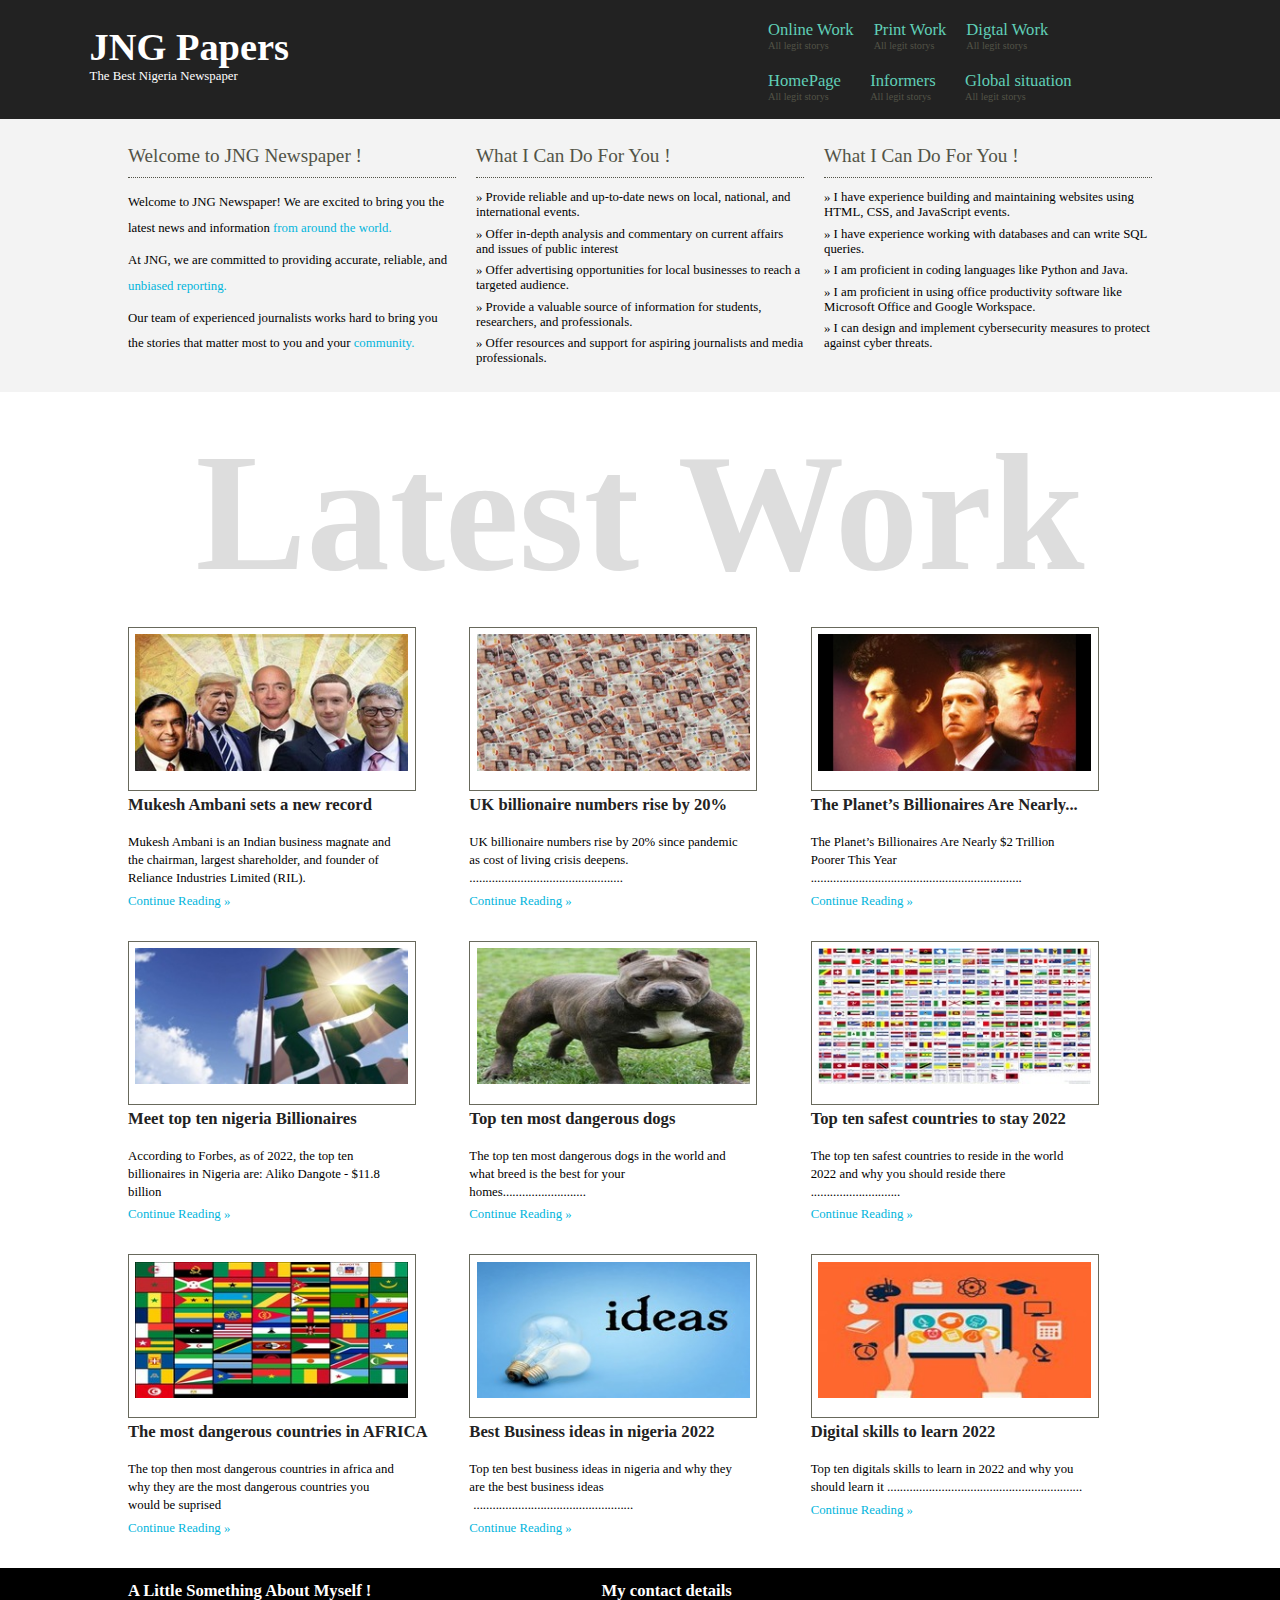
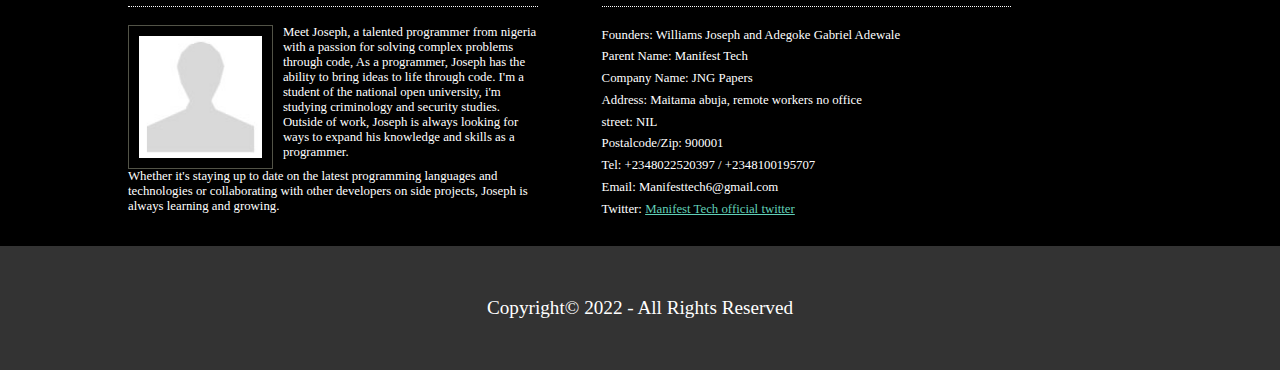
<file: index.html>
<!DOCTYPE html>
<html lang="en">
<head>
    <meta charset="UTF-8">
    <meta http-equiv="X-UA-Compatible" content="IE=edge">
    <meta name="viewport" content="width=device-width, initial-scale=1.0">
    <title>JNG Newspaper</title>
    <link rel="stylesheet" href="./styles.css">
        <link rel="shortcut icon" type="x-icon" href="./logo/J NG.png">
</head>
<body>
        <div class="preloader">
            <img src="./image/book-dribbble.gif" alt="preloader" class="preloader__item" />
        </div>
    <!-- ! nav -->
        <header>
            <div id="paper-logo">
            <h1 id="jng-paper">JNG Papers</h1>
            <p id="down-logo">The Best Nigeria Newspaper</p>
            </div>
            <div id="first-nav">
                <div id="online-work">
                    <p><a href="./online-jobs.html">Online Work</a></p>
                    <p>All legit storys</p>
                </div>
                <div id="online-work">
                    <p><a href="./print-jobs.html">Print Work</a></p>
                    <p>All legit storys</p>
                </div>
                <div id="online-work">
                    <p><a href="./Digtal-work.html">Digtal Work</a></p>
                    <p>All legit storys</p>
                </div>
            </div>

<div id="second-nav">
    <div id="online-work">
        <p><a href="./index.html">HomePage &ThickSpace;</a></p>
        <p>All legit storys</p>
    </div>
    <div id="online-work">
        <p><a href="./informers.html">Informers &ThickSpace;</a></p>
        <p>All legit storys</p>
    </div>
    <div id="online-work">
        <p><a href="./Global.html">Global situation</a></p>
        <p>All legit storys</p>
    </div>
</div>
        </header>
        <!-- ! end nav -->

        <!-- ! end of article -->
    <article>
        
        <div id="welcome-div">
            <p id="welcome">Welcome to JNG Newspaper !</p>
            <p id="first-welcome">Welcome to JNG Newspaper! We are excited to bring you the latest news and information <span> from around the world.</span></p>
            <p id="second-welcome">At JNG, we are committed to providing accurate, reliable, and <span> unbiased reporting.</span>
            </p>
            <p id="third-welcome">Our team of experienced journalists works hard to bring you the stories that matter most to you and your <span> community. </span></p>
        </div>

        <div id="what-div">
            <p id="welcome">What I Can Do For You !</p>
            <p class="provide-two" id="provide">» Provide reliable and up-to-date news on local, national, and international events.</p>
            <p id="provide-two">» Offer in-depth analysis and commentary on current affairs and issues of public interest</p>
            <p id="provide-two">» Offer advertising opportunities for local businesses to reach a targeted audience.</p>
            <p id="provide-two">» Provide a valuable source of information for students, researchers, and professionals.</p>
            <p id="provide-two">» Offer resources and support for aspiring journalists and media professionals.</p>
        </div>

        <div id="what-div">
            <p id="welcome">What I Can Do For You !</p>
            <p class="provide-two" id="provide">» I have experience building and maintaining websites using HTML, CSS, and JavaScript
                events.</p>
            <p id="provide-two">» I have experience working with databases and can write SQL queries.</p>
            <p id="provide-two">» I am proficient in coding languages like Python and Java.</p>
            <p id="provide-two">» I am proficient in using office productivity software like Microsoft Office and Google Workspace.</p>
            <p id="provide-two">» I can design and implement cybersecurity measures to protect against cyber threats.</p>
        </div>
        
    </article>
    <div id="latest-div">
    <h1>Latest Work</h1>
    </div><br>
    <!-- ! article -->


    <main>
        <!-- ! mukesh news -->
        <div id="muskesh-div">
        <img id="muskesh-news" src="./image/news-image/billion-img.jpeg" alt="img">
        <h2>Mukesh Ambani sets a new record</h2>
        
        <p>Mukesh Ambani is an Indian business magnate and the chairman, largest shareholder, and founder of Reliance Industries
        Limited (RIL).</p>
        
        <a href="./blog-page-mukesh.html">Continue Reading »</a>
        </div>
<!-- ! end of mukesh news -->

<!-- ! uk news  -->
        <div id="muskesh-div">
        <img id="muskesh-news" src="./image/news-image/money-6383495_1920 (1).jpg" alt="img">

        <h2>UK billionaire numbers rise by 20%</h2>
        
        <p>
        UK billionaire numbers rise by 20% since pandemic as cost of living crisis deepens. ................................................</p>
        
        <a href="./uk-billionaire.html">Continue Reading »</a>
    </div>
    <!-- ! end of uk news  -->

        <!-- ! mukesh news -->
        <div id="muskesh-div">
            <img id="muskesh-news" src="./image/news-image/0x0 (1).jpg" alt="img">

            <h2>The Planet’s Billionaires Are Nearly...</h2>
            
            <p>The Planet’s Billionaires Are Nearly $2 Trillion Poorer This Year ..................................................................</p>
            
            
            <a href="./plannet-billionaire-.html">Continue Reading »</a>
        </div>
        <!-- ! end of mukesh news -->

    </main>
<!-- <br><br><br> -->

<!-- ! main element   -->
    <main>
        <!-- ! mukesh news -->
        <div id="muskesh-div">
            <img id="muskesh-news" src="./image/news-image/rr (1).jpeg" alt="img">

            <h2>Meet top ten nigeria Billionaires</h2>
            
            <p>According to Forbes, as of 2022, the top ten billionaires in Nigeria are:
            Aliko Dangote - $11.8 billion</p>
    
            <a href="./meet -ten-billionaire.html">Continue Reading »</a>
        </div>
        <!-- ! end of mukesh news -->
    
        <!-- ! uk news  -->
        <div id="muskesh-div">
            <img id="muskesh-news" src="./image/news-image/OIP (1).jpeg" alt="img">

            <h2>Top ten most dangerous dogs</h2>
            
            <p>The top ten most dangerous dogs in the world and what breed is the best for your homes.......................... </p>
    
            <a href="./dog-danger.html">Continue Reading »</a>
        </div>
        <!-- ! end of uk news  -->
    
        <!-- ! mukesh news -->
        <div id="muskesh-div">
            <img id="muskesh-news" src="./image/news-image/R.jpeg" alt="img">

            <h2>Top ten safest countries to stay 2022</h2>
            
            <p>The top ten safest countries to reside in the world 2022 and why you should reside there ............................</p>
    
    
            <a href="./blog-safest.html">Continue Reading »</a>
        </div>
        <!-- ! end of mukesh news -->
    
    </main>

    <!-- ! main -->



<!-- ! main element   -->
<main>
    <!-- ! mukesh news -->
    <div id="muskesh-div">
        <img id="muskesh-news" src="./image/news-image/3124a5496161b1871a4e83bd02c7da98 (1).jpg" alt="img">

        <h2>The most dangerous countries in AFRICA</h2>
        
        <p>The top then most dangerous countries in africa and why they are the most dangerous countries you would be suprised</p>

        <a href="./dangerous.html">Continue Reading »</a>
    </div>
    <!-- ! end of mukesh news -->

    <!-- ! uk news  -->
    <div id="muskesh-div">
        <img id="muskesh-news" src="./image/news-image/ideas (1).jpeg" alt="img">

        <h2> Best Business ideas in nigeria 2022</h2>
        
        <p>Top ten best business ideas in nigeria and why they are the best business ideas &ThickSpace;.................................................. &ThickSpace; </p>

        <a href="./business-ideas.html">Continue Reading »</a>
    </div>
    <!-- ! end of uk news  -->

    <!-- ! mukesh news -->
    <div id="muskesh-div">
        <img id="muskesh-news" src="./image/news-image/digital skills (1).jpeg" alt="img">

        <h2>Digital skills to learn 2022</h2>
        
        <p>Top ten digitals skills to learn in 2022 and why you should learn it .............................................................</p>

        <a href="./digtal-skill.html">Continue Reading »</a>
    </div>
    <!-- ! end of mukesh news -->

</main>

<!-- ! main -->


<!-- ! footer -->
    <footer>
        <div id="about-myself">
            <h2>A Little Something About Myself !</h2>
    <br>
    <span id="user-display">
    <img src="./image/news-image/user-icon.jpg" alt="img">
    <p>Meet Joseph, a talented programmer from nigeria with a passion for solving complex problems through code, As a programmer, Joseph has the ability to bring ideas to life through code. I'm a student of the national open university, i'm studying criminology and security studies. Outside of work, Joseph is always looking for ways to expand his knowledge and skills as a programmer.</p>
</span>
<p>Whether it's
staying up to date on the latest programming languages and technologies or collaborating with other developers on side
projects, Joseph is always learning and growing.</p>
        </div>

        <div id="contact-div">
            
    <h2>My contact details</h2>
    <br>
    <div id="line-height-div">
    <p>Founders: Williams Joseph and Adegoke Gabriel Adewale</p>
    <p>Parent Name: Manifest Tech</p>
    <p>Company Name: JNG Papers</p>
    <p>Address: Maitama abuja, remote workers no office</p>
    <p>street: NIL</p>
    <p>Postalcode/Zip: 900001</p>
    <p>Tel: +2348022520397  /  +2348100195707</p>
    <p>Email: Manifesttech6@gmail.com</p>
    <p id="twitter">Twitter: <a href="https://twitter.com/manifest_tech6">Manifest Tech official twitter</a></p>
    </div>
        </div>
        
    </footer>
    <section>
        <p>Copyright&copy; 2022 - All Rights Reserved</p></section>
   
<!-- ! end of footer -->

    <script src="./app.js"></script>
</body>
</html>
</file>
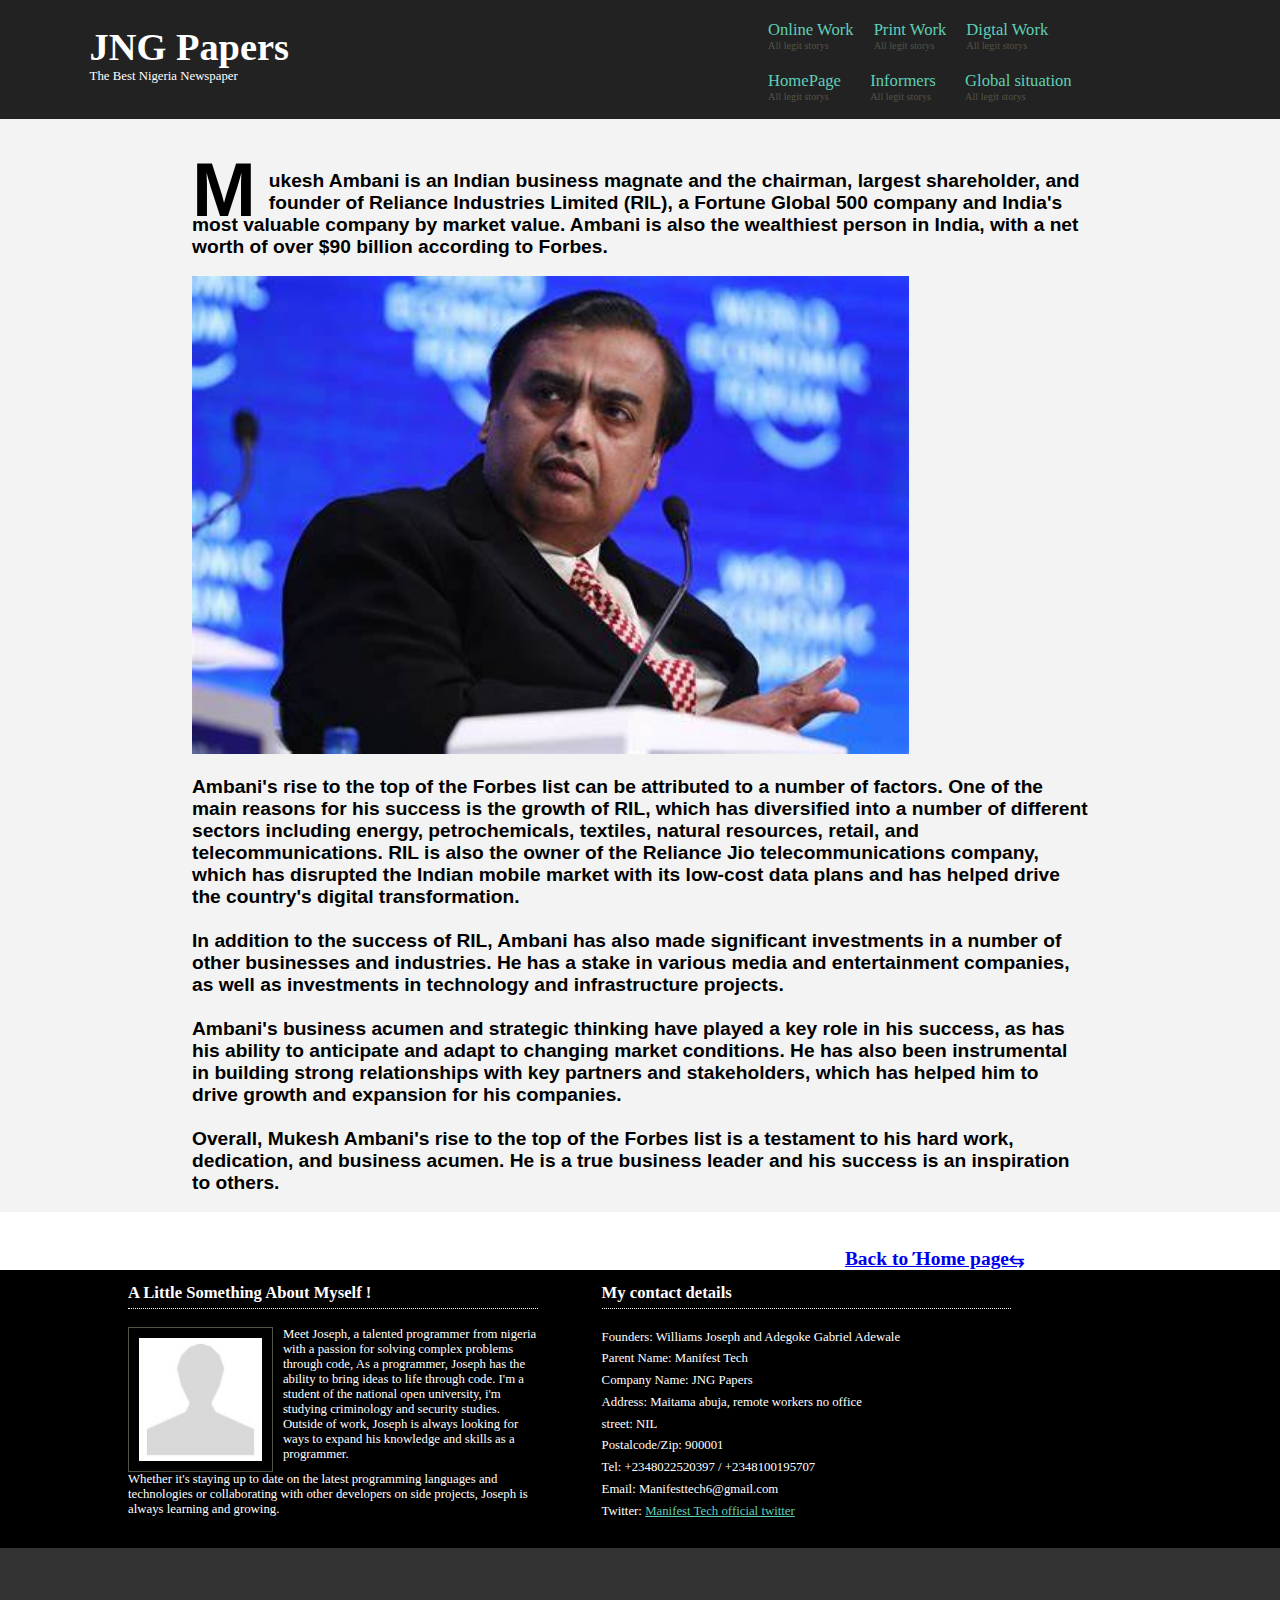
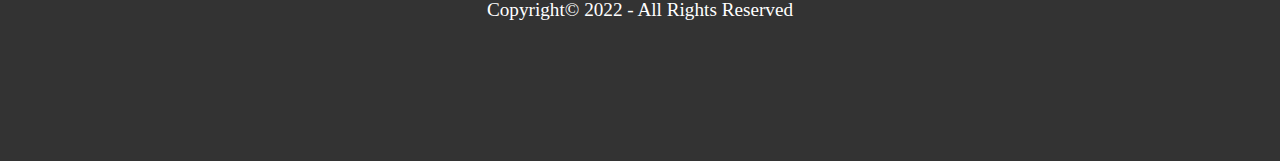
<file: blog-page-mukesh.html>
<!DOCTYPE html>
<html lang="en">
<head>
    <meta charset="UTF-8">
    <meta http-equiv="X-UA-Compatible" content="IE=edge">
    <meta name="viewport" content="width=device-width, initial-scale=1.0">
    <title>JNG Newspaper</title>
    <link rel="stylesheet" href="./styles.css">
    <link rel="stylesheet" href="./mukesh.css">
        <link rel="shortcut icon" type="x-icon" href="./logo/J NG.png">
</head>
<body>

        <div class="preloader">
            <img src="./image/book-dribbble.gif" alt="preloader" class="preloader__item" />
        </div>
        <!-- ! nav -->
        <header>
            <div id="paper-logo">
                <h1 id="jng-paper">JNG Papers</h1>
                <p id="down-logo">The Best Nigeria Newspaper</p>
            </div>
            <div id="first-nav">
                <div id="online-work">
                    <p><a href="./online-jobs.html">Online Work</a></p>
                    <p>All legit storys</p>
                </div>
                <div id="online-work">
                    <p><a href="./print-jobs.html">Print Work</a></p>
                    <p>All legit storys</p>
                </div>
                <div id="online-work">
                    <p><a href="./Digtal-work.html">Digtal Work</a></p>
                    <p>All legit storys</p>
                </div>
            </div>
        
            <div id="second-nav">
                <div id="online-work">
                    <p><a href="./index.html">HomePage &ThickSpace;</a></p>
                    <p>All legit storys</p>
                </div>
                <div id="online-work">
                    <p><a href="./informers.html">Informers &ThickSpace;</a></p>
                    <p>All legit storys</p>
                </div>
                <div id="online-work">
                    <p><a href="./Global.html">Global situation</a></p>
                    <p>All legit storys</p>
                </div>
            </div>
        </header>
        <!-- ! end nav -->
    <span id="blog">
        <h2>Mukesh Ambani is an Indian business magnate and the chairman, largest shareholder, and founder of Reliance Industries
        Limited (RIL), a Fortune Global 500 company and India's most valuable company by market value. Ambani is also the
        wealthiest person in India, with a net worth of over $90 billion according to Forbes. 
    </h2>
    <img src="./image/news-image/mukesh-blog.jpeg" alt="img">
    <h3>Ambani's rise to the top of the Forbes list can be attributed to a number of factors. One of the main reasons for his
    success is the growth of RIL, which has diversified into a number of different sectors including energy, petrochemicals,
    textiles, natural resources, retail, and telecommunications. RIL is also the owner of the Reliance Jio
    telecommunications company, which has disrupted the Indian mobile market with its low-cost data plans and has helped
    drive the country's digital transformation.
    <br><br>
In addition to the success of RIL, Ambani has also made significant investments in a number of other businesses and
industries. He has a stake in various media and entertainment companies, as well as investments in technology and
infrastructure projects.
<br><br>
Ambani's business acumen and strategic thinking have played a key role in his success, as has his ability to anticipate
and adapt to changing market conditions. He has also been instrumental in building strong relationships with key
partners and stakeholders, which has helped him to drive growth and expansion for his companies.
<br><br>
Overall, Mukesh Ambani's rise to the top of the Forbes list is a testament to his hard work, dedication, and business
acumen. He is a true business leader and his success is an inspiration to others.</h3>
<br>
        
    </span>
    <br><br>
    <dd>
<h3> <a id="home-page-mukesh" href="./index.html">Back to Ήome page&#10563;</a></h3>
</dd>
    <!-- ! footer -->
    <footer>
        <div id="about-myself">
            <h2>A Little Something About Myself !</h2>
            <br>
            <span id="user-display">
                <img src="./image/news-image/user-icon.jpg" alt="img">
                <p>Meet Joseph, a talented programmer from nigeria with a passion for solving complex problems through code,
                    As a programmer, Joseph has the ability to bring ideas to life through code. I'm a student of the
                    national open university, i'm studying criminology and security studies. Outside of work, Joseph is
                    always looking for ways to expand his knowledge and skills as a programmer.</p>
            </span>
            <p>Whether it's
                staying up to date on the latest programming languages and technologies or collaborating with other
                developers on side
                projects, Joseph is always learning and growing.</p>
        </div>
    
        <div id="contact-div">
    
            <h2>My contact details</h2>
            <br>
            <div id="line-height-div">
                <p>Founders: Williams Joseph and Adegoke Gabriel Adewale</p>
                <p>Parent Name: Manifest Tech</p>
                <p>Company Name: JNG Papers</p>
                <p>Address: Maitama abuja, remote workers no office</p>
                <p>street: NIL</p>
                <p>Postalcode/Zip: 900001</p>
                <p>Tel: +2348022520397 / +2348100195707</p>
                <p>Email: Manifesttech6@gmail.com</p>
                <p id="twitter">Twitter: <a href="https://twitter.com/manifest_tech6">Manifest Tech official twitter</a></p>
            </div>
        </div>
    
    </footer>
    <section>
       
        <p>Copyright&copy; 2022 - All Rights Reserved</p>
        <br><br><br><br>
    </section>
    
    <!-- ! end of footer -->

    <script src="./app.js"></script>
</body>
</html>
</file>
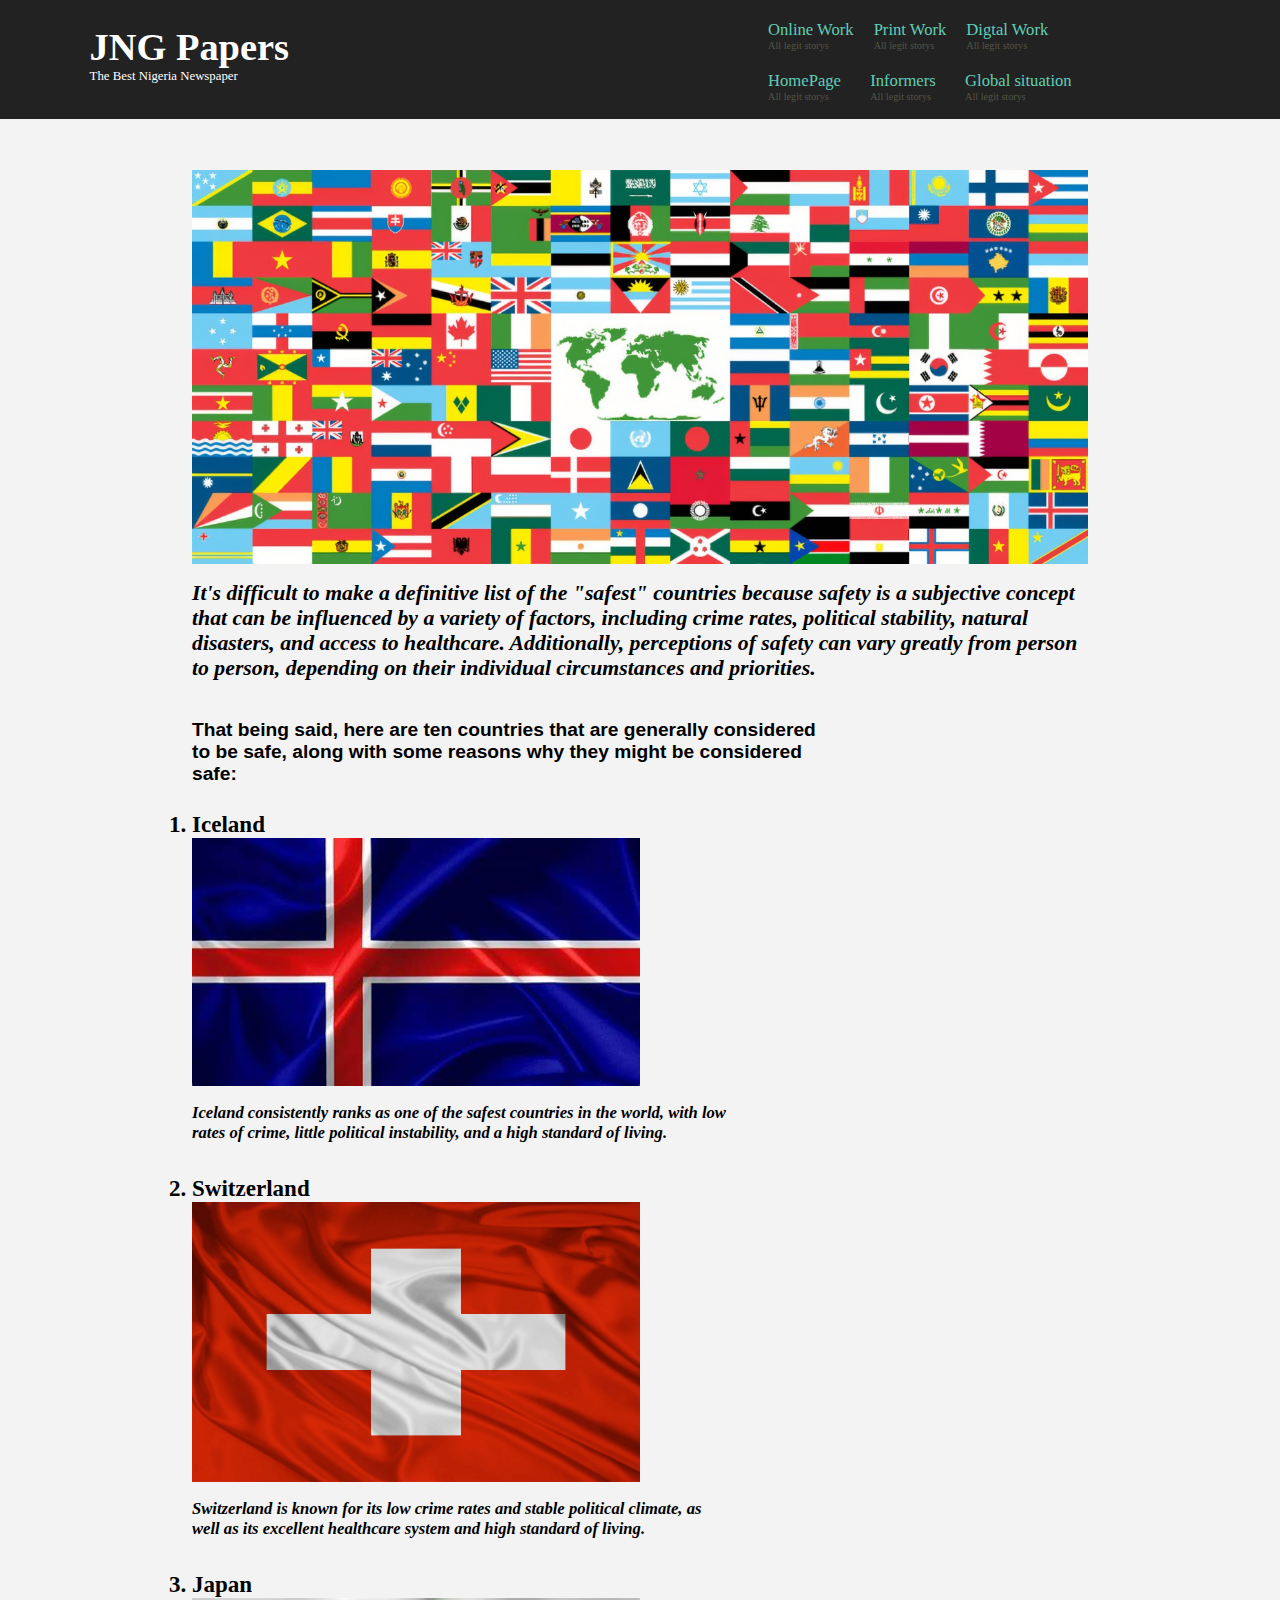
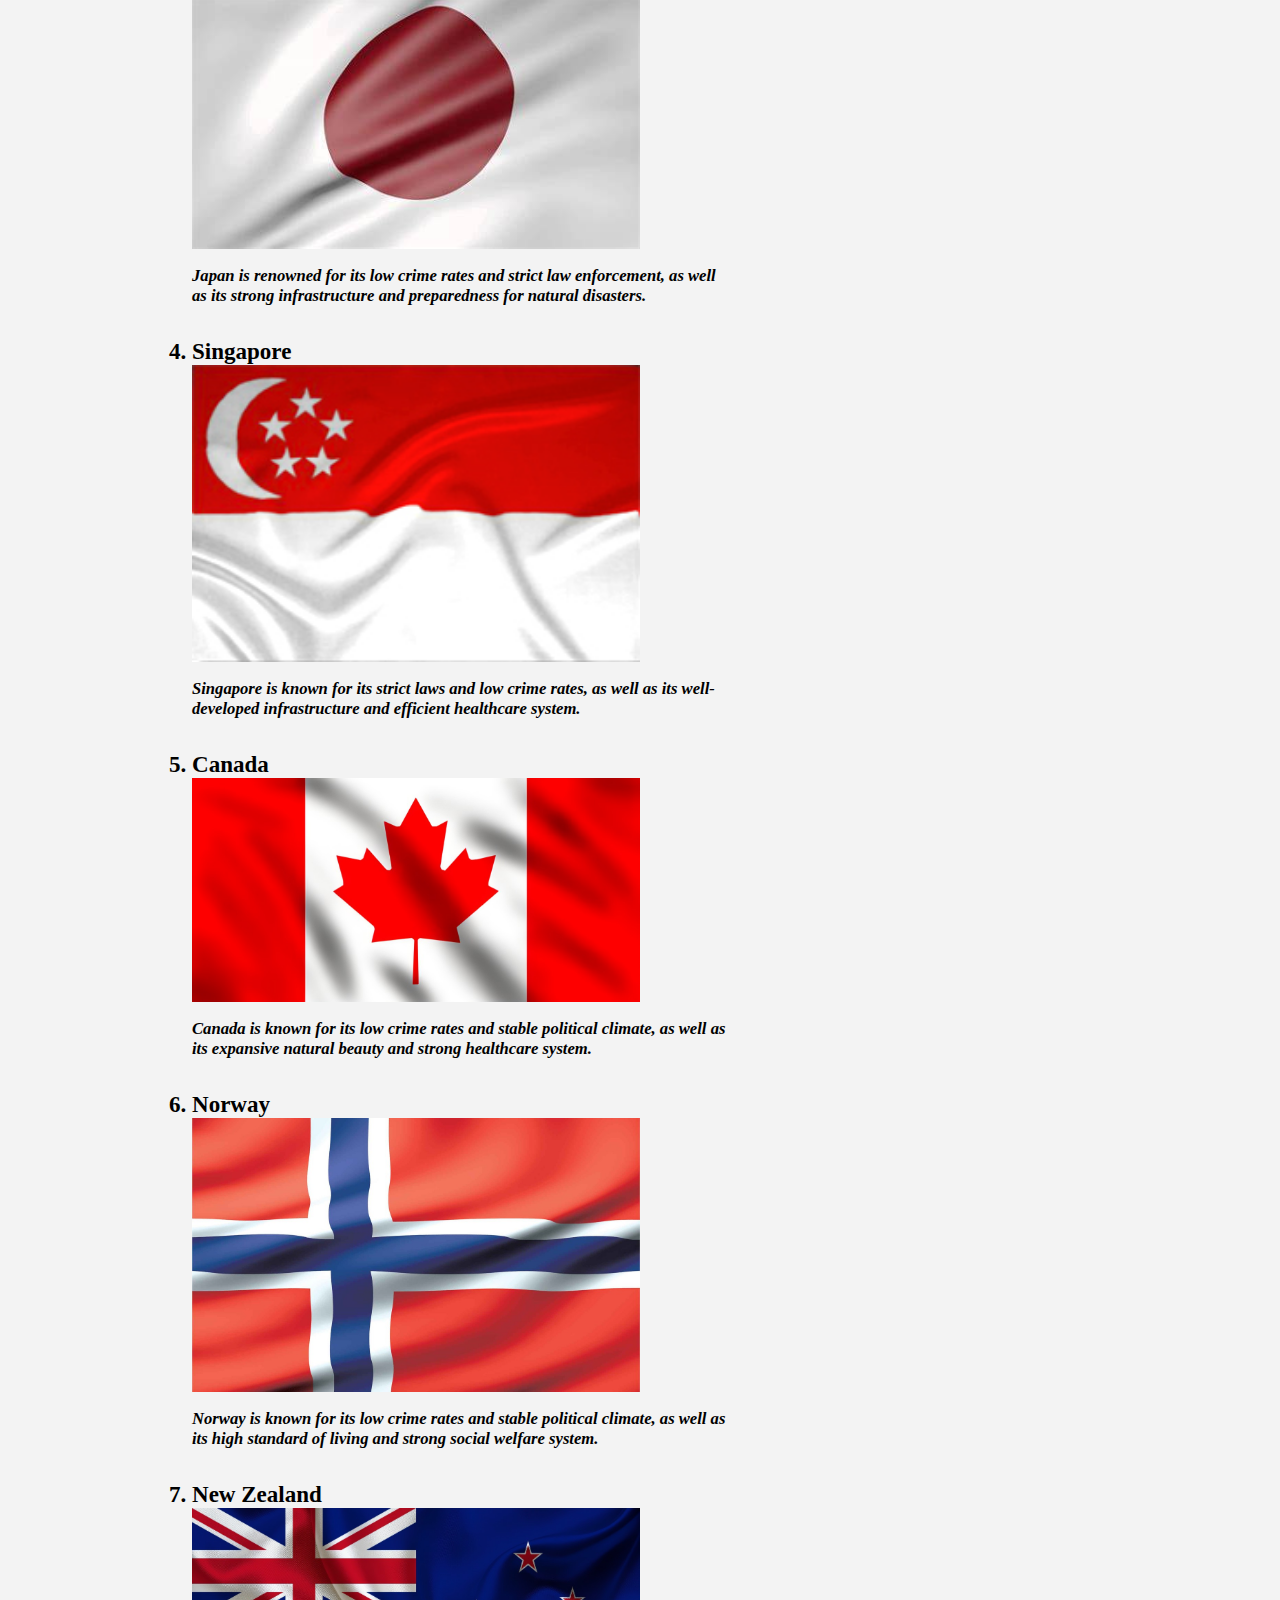
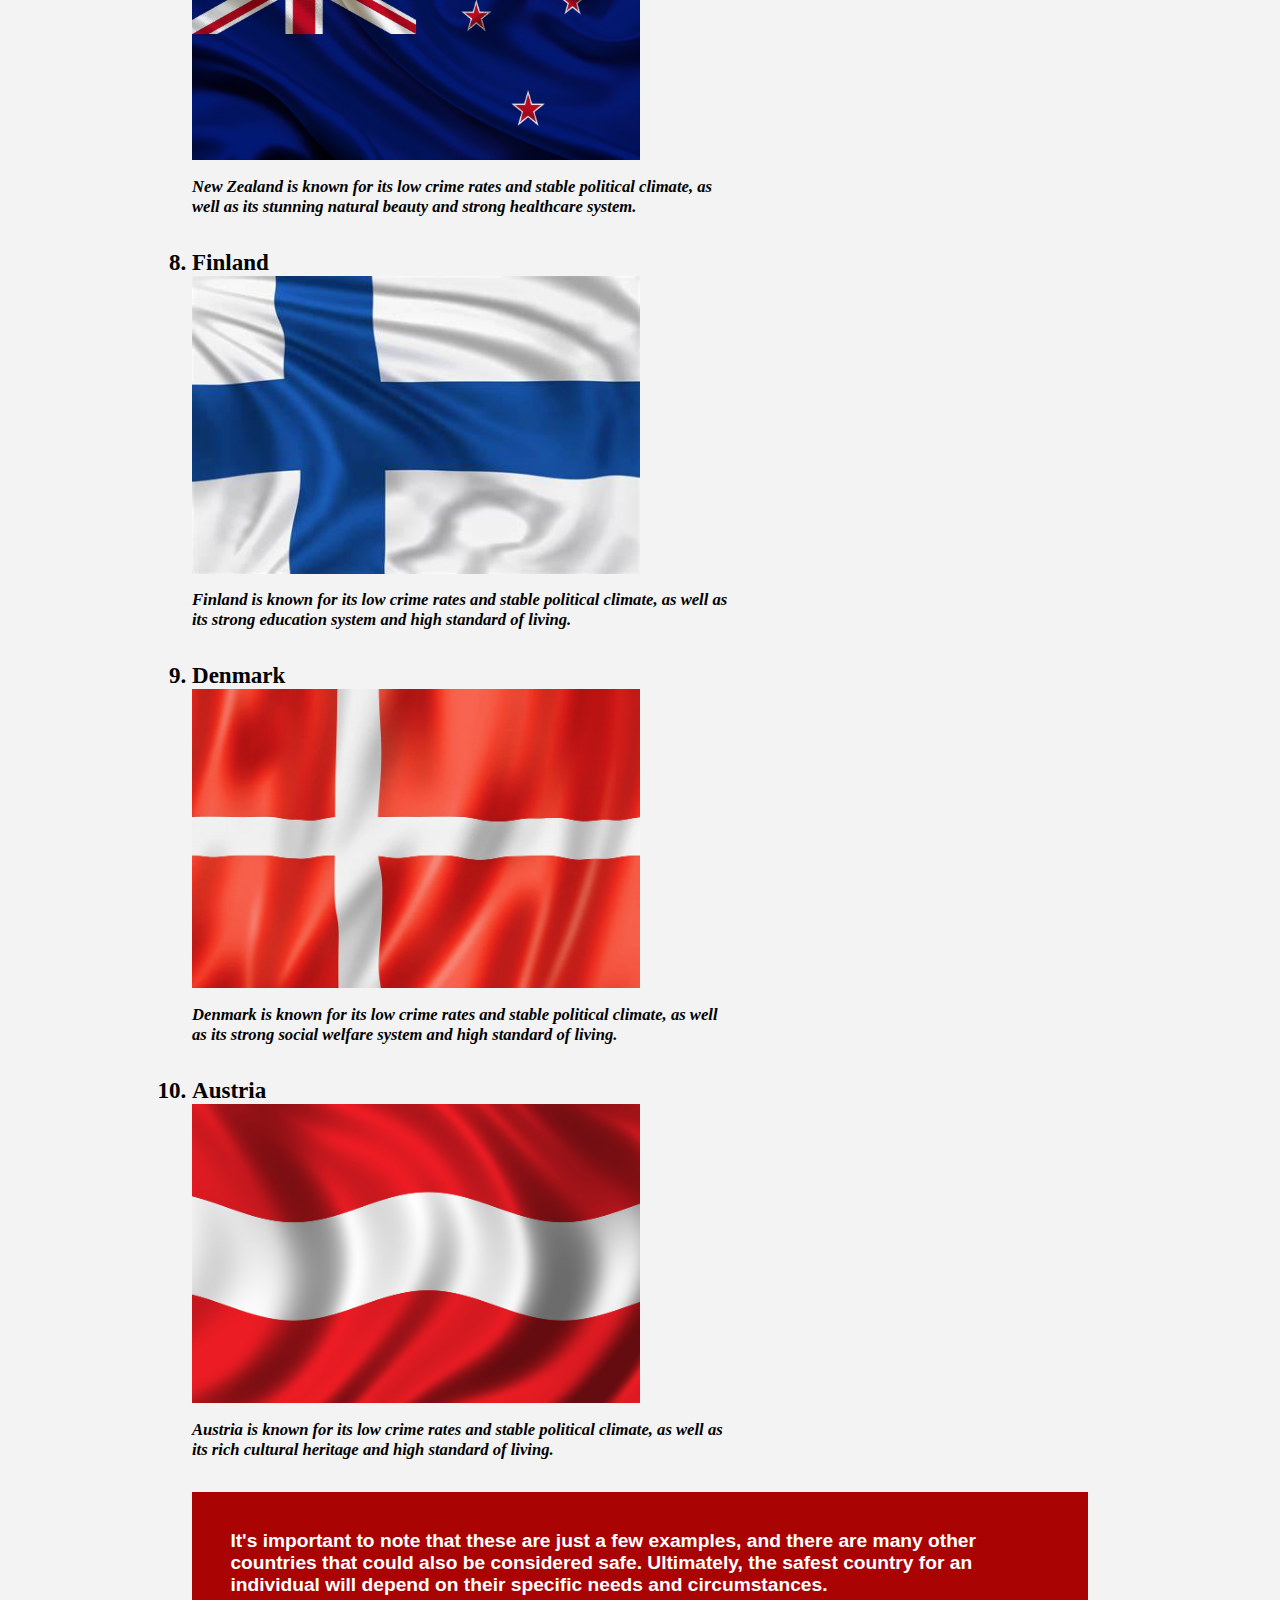
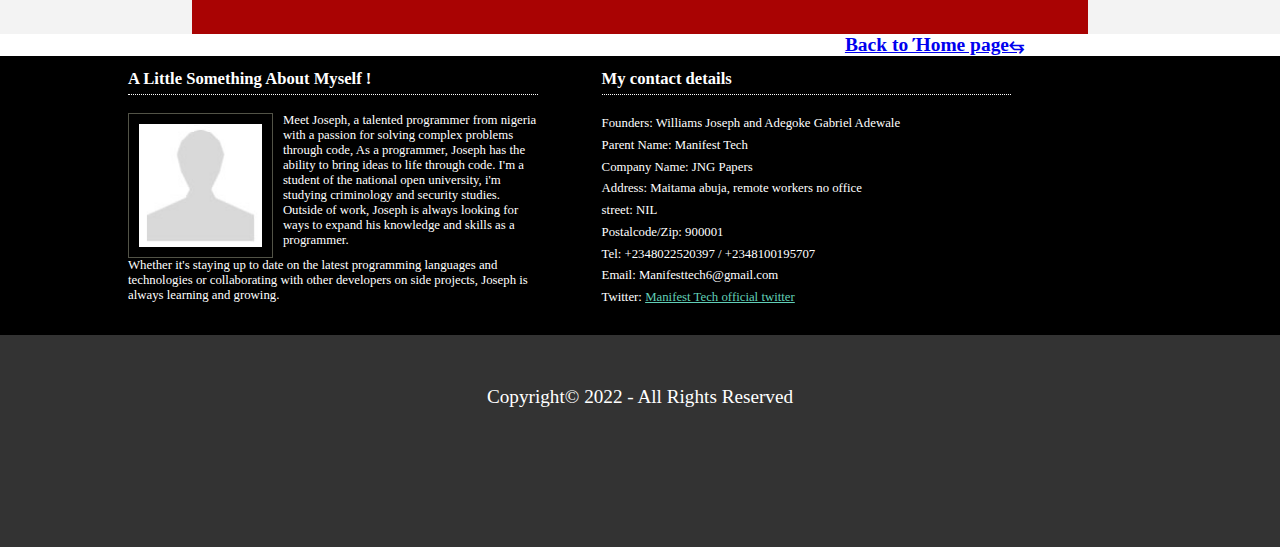
<file: blog-safest.html>
<!DOCTYPE html>
<html lang="en">
<head>
    <meta charset="UTF-8">
    <meta http-equiv="X-UA-Compatible" content="IE=edge">
    <meta name="viewport" content="width=device-width, initial-scale=1.0">
    <title>JNG Newspaper</title>
    <link rel="stylesheet" href="./blog-safest.css">
    <link rel="stylesheet" href="./styles.css">
        <link rel="shortcut icon" type="x-icon" href="./logo/J NG.png">
</head>
<body>
    <div class="preloader">
        <img src="./image/book-dribbble.gif" alt="preloader" class="preloader__item" />
    </div>
    <!-- ! nav -->
    <header>
        <div id="paper-logo">
            <h1 id="jng-paper">JNG Papers</h1>
            <p id="down-logo">The Best Nigeria Newspaper</p>
        </div>
        <div id="first-nav">
            <div id="online-work">
                <p><a href="./online-jobs.html">Online Work</a></p>
                <p>All legit storys</p>
            </div>
            <div id="online-work">
                <p><a href="./print-jobs.html">Print Work</a></p>
                <p>All legit storys</p>
            </div>
            <div id="online-work">
                <p><a href="./Digtal-work.html">Digtal Work</a></p>
                <p>All legit storys</p>
            </div>
        </div>
    
        <div id="second-nav">
            <div id="online-work">
                <p><a href="./index.html">HomePage &ThickSpace;</a></p>
                <p>All legit storys</p>
            </div>
            <div id="online-work">
                <p><a href="./informers.html">Informers &ThickSpace;</a></p>
                <p>All legit storys</p>
            </div>
            <div id="online-work">
                <p><a href="./Global.html">Global situation</a></p>
                <p>All legit storys</p>
            </div>
        </div>
    </header>
    <!-- ! end nav -->
    <span id="blog">
        <img src="./image/news-image/countries.jpeg" alt=""> 
        <h2 id="first-one">It's difficult to make a definitive list of the "safest" countries because safety is a subjective concept that can be
        influenced by a variety of factors, including crime rates, political stability, natural disasters, and access to
        healthcare. Additionally, perceptions of safety can vary greatly from person to person, depending on their individual
        circumstances and priorities.</h2>
        
        <h2 id="second-one">That being said, here are ten countries that are generally considered to be safe, along with some reasons why they might
        be considered safe:</h2>
        
        <ul>
    <li>Iceland</li>
    <img src="./image/news-image/iceland.jpeg" alt="img" style="width: 50%;">
    <p id="iceland-text">Iceland consistently ranks as one of the safest countries in the world, with low rates of crime, little political
    instability, and a high standard of living.</p>
<!-- !!!!!!!!!!!!!!!!!!!!!!!!!!!!!!!!!!!!!!!!!!!!!!!!!!! -->
    <li>Switzerland</li>
    <img src="./image/news-image/Switzerland.jpeg" alt="img" style="width: 50%;">
    <p id="iceland-text"> Switzerland is known for its low crime rates and stable political climate, as well as its excellent
    healthcare system and high standard of living.</p>
<!-- !!!!!!!!!!!!!!!!!!!!!!!!!!!!!!!!!!!!!!!!!!!!!!!!!!! -->
        <li>Japan</li>
    <img src="./image/news-image/Japan.jpeg" alt="img" style="width: 50%;">
    <p id="iceland-text"> Japan is renowned for its low crime rates and strict law enforcement, as well as its strong infrastructure and
    preparedness for natural disasters.</p>
<!-- !!!!!!!!!!!!!!!!!!!!!!!!!!!!!!!!!!!!!!!!!!!!!!!! -->
        <li>Singapore</li>
    <img src="./image/news-image/Singapore.jpeg" alt="img" style="width: 50%;">
    <p id="iceland-text"> Singapore is known for its strict laws and low crime rates, as well as its well-developed infrastructure and efficient healthcare system.</p>
    <!-- !!!!!!!!!!!!!!!!!!!!!!!!!!!!!!!!!!!!!!!!!!!!!!!! -->
        <li>Canada</li>
    <img src="./image/news-image/Canada.jpeg" alt="img" style="width: 50%;">
    <p id="iceland-text">Canada is known for its low crime rates and stable political climate, as well as its expansive natural beauty
    and strong healthcare system.</p>
    <!-- !!!!!!!!!!!!!!!!!!!!!!!!!!!!!!!!!!!!!!!!!!!!!!!! -->
        <li>Norway</li>
    <img src="./image/news-image/Norway.jpeg" alt="img" style="width: 50%;">
    <p id="iceland-text">Norway is known for its low crime rates and stable political climate, as well as its high standard of living
    and strong social welfare system.</p>
    <!-- !!!!!!!!!!!!!!!!!!!!!!!!!!!!!!!!!!!!!!!!!!!!!!!! -->
        <li>New Zealand</li>
    <img src="./image/news-image/New Zealand.jpeg" alt="img" style="width: 50%;">
    <p id="iceland-text">New Zealand is known for its low crime rates and stable political climate, as well as its stunning natural beauty and strong healthcare system.</p>
    <!-- !!!!!!!!!!!!!!!!!!!!!!!!!!!!!!!!!!!!!!!!!!!!! -->
        <li>Finland</li>
    <img src="./image/news-image/Finland.jpeg" alt="img" style="width: 50%;">
    <p id="iceland-text">Finland is known for its low crime rates and stable political climate, as well as its strong education system
    and high standard of living.</p>
    <!-- !!!!!!!!!!!!!!!!!!!!!!!!!!!!!!!!!!!!!!!!!!!!! -->
        <li>Denmark</li>
    <img src="./image/news-image/denmark-flag.webp" alt="img" style="width: 50%;">
    <p id="iceland-text">Denmark is known for its low crime rates and stable political climate, as well as its strong social welfare system and high standard of living.</p>
    <!-- !!!!!!!!!!!!!!!!!!!!!!!!!!!!!!!!!!!!!!!!!!!!! -->
        <li>Austria</li>
    <img src="./image/news-image/Austria.jpeg" alt="img" style="width: 50%;">
    <p id="iceland-text">Austria is known for its low crime rates and stable political climate, as well as its rich cultural heritage
    and high standard of living.</p>
        </ul>
        <div id="background-graphy">
        <h2 id="important">It's important to note that these are just a few examples, and there are many other countries that could also be considered safe. Ultimately, the safest country for an individual will depend on their specific needs and circumstances.</h2>
        </div>
    </span>

   <dd>
<h3> <a id="home-page-mukesh" href="./index.html">Back to Ήome page&#10563;</a></h3>
</dd>
    <!-- ! footer -->
    <footer>
        <div id="about-myself">
            <h2>A Little Something About Myself !</h2>
            <br>
            <span id="user-display">
                <img src="./image/news-image/user-icon.jpg" alt="img">
                <p>Meet Joseph, a talented programmer from nigeria with a passion for solving complex problems through code,
                    As a programmer, Joseph has the ability to bring ideas to life through code. I'm a student of the
                    national open university, i'm studying criminology and security studies. Outside of work, Joseph is
                    always looking for ways to expand his knowledge and skills as a programmer.</p>
            </span>
            <p>Whether it's
                staying up to date on the latest programming languages and technologies or collaborating with other
                developers on side
                projects, Joseph is always learning and growing.</p>
        </div>
    
        <div id="contact-div">
    
            <h2>My contact details</h2>
            <br>
            <div id="line-height-div">
                <p>Founders: Williams Joseph and Adegoke Gabriel Adewale</p>
                <p>Parent Name: Manifest Tech</p>
                <p>Company Name: JNG Papers</p>
                <p>Address: Maitama abuja, remote workers no office</p>
                <p>street: NIL</p>
                <p>Postalcode/Zip: 900001</p>
                <p>Tel: +2348022520397 / +2348100195707</p>
                <p>Email: Manifesttech6@gmail.com</p>
                <p id="twitter">Twitter: <a href="https://twitter.com/manifest_tech6">Manifest Tech official twitter</a></p>
            </div>
        </div>
    
    </footer>
    <section>
       
        <p>Copyright&copy; 2022 - All Rights Reserved</p>
        <br><br><br><br>
    </section>
    
    <!-- ! end of footer -->


    <script src="./app.js"></script>
</body>
</html>
</file>
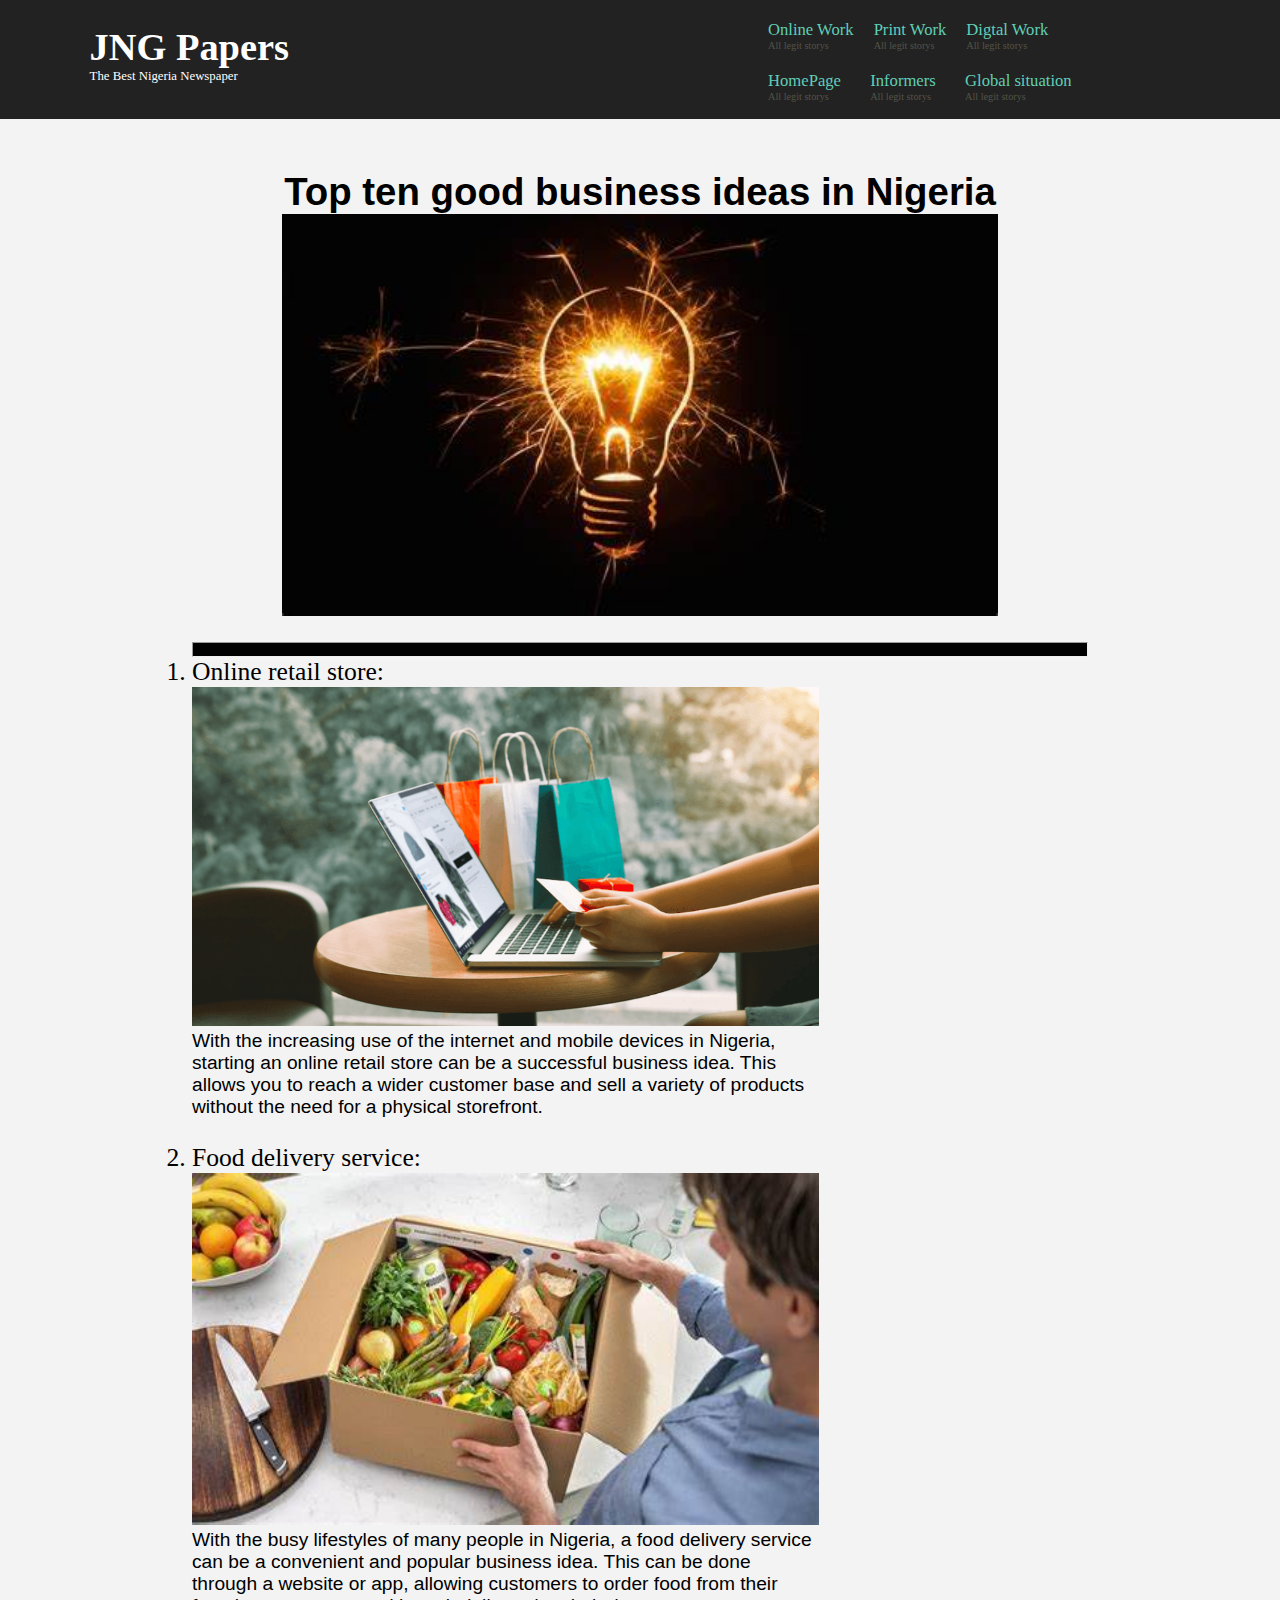
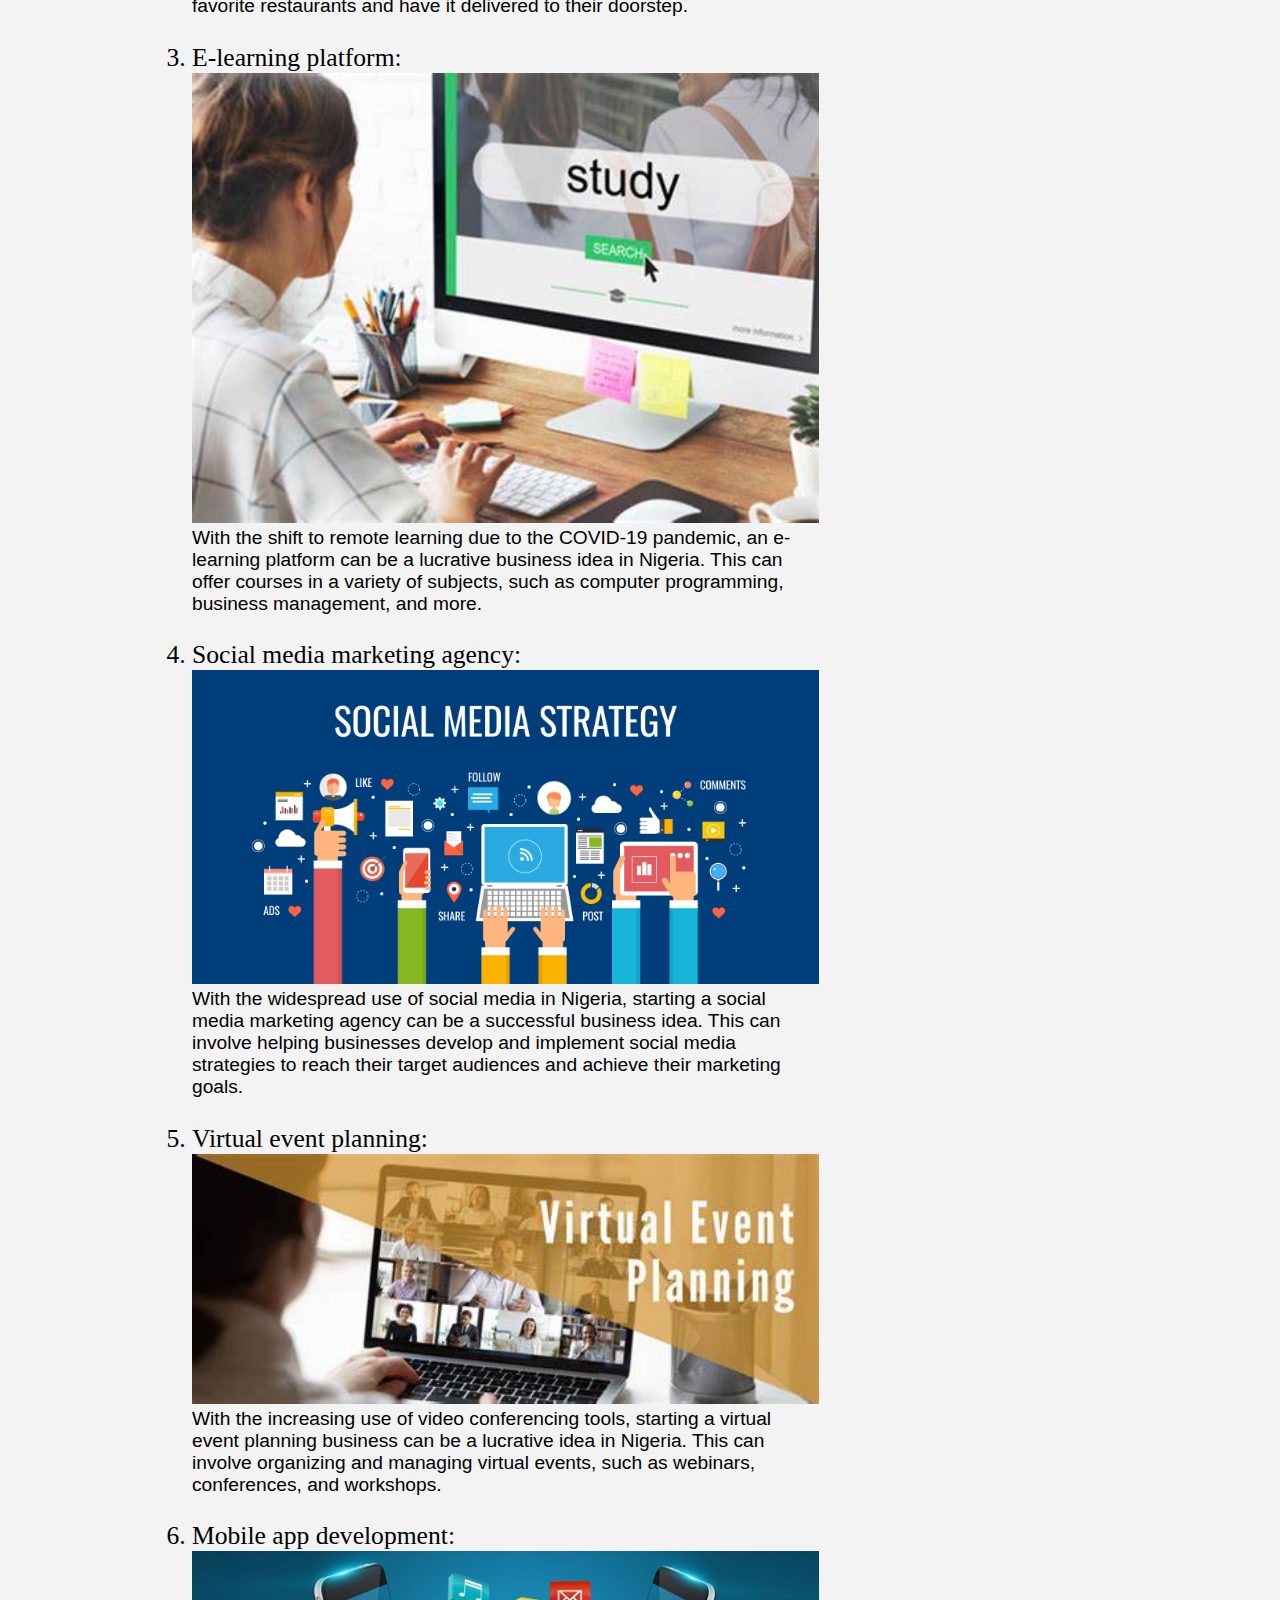
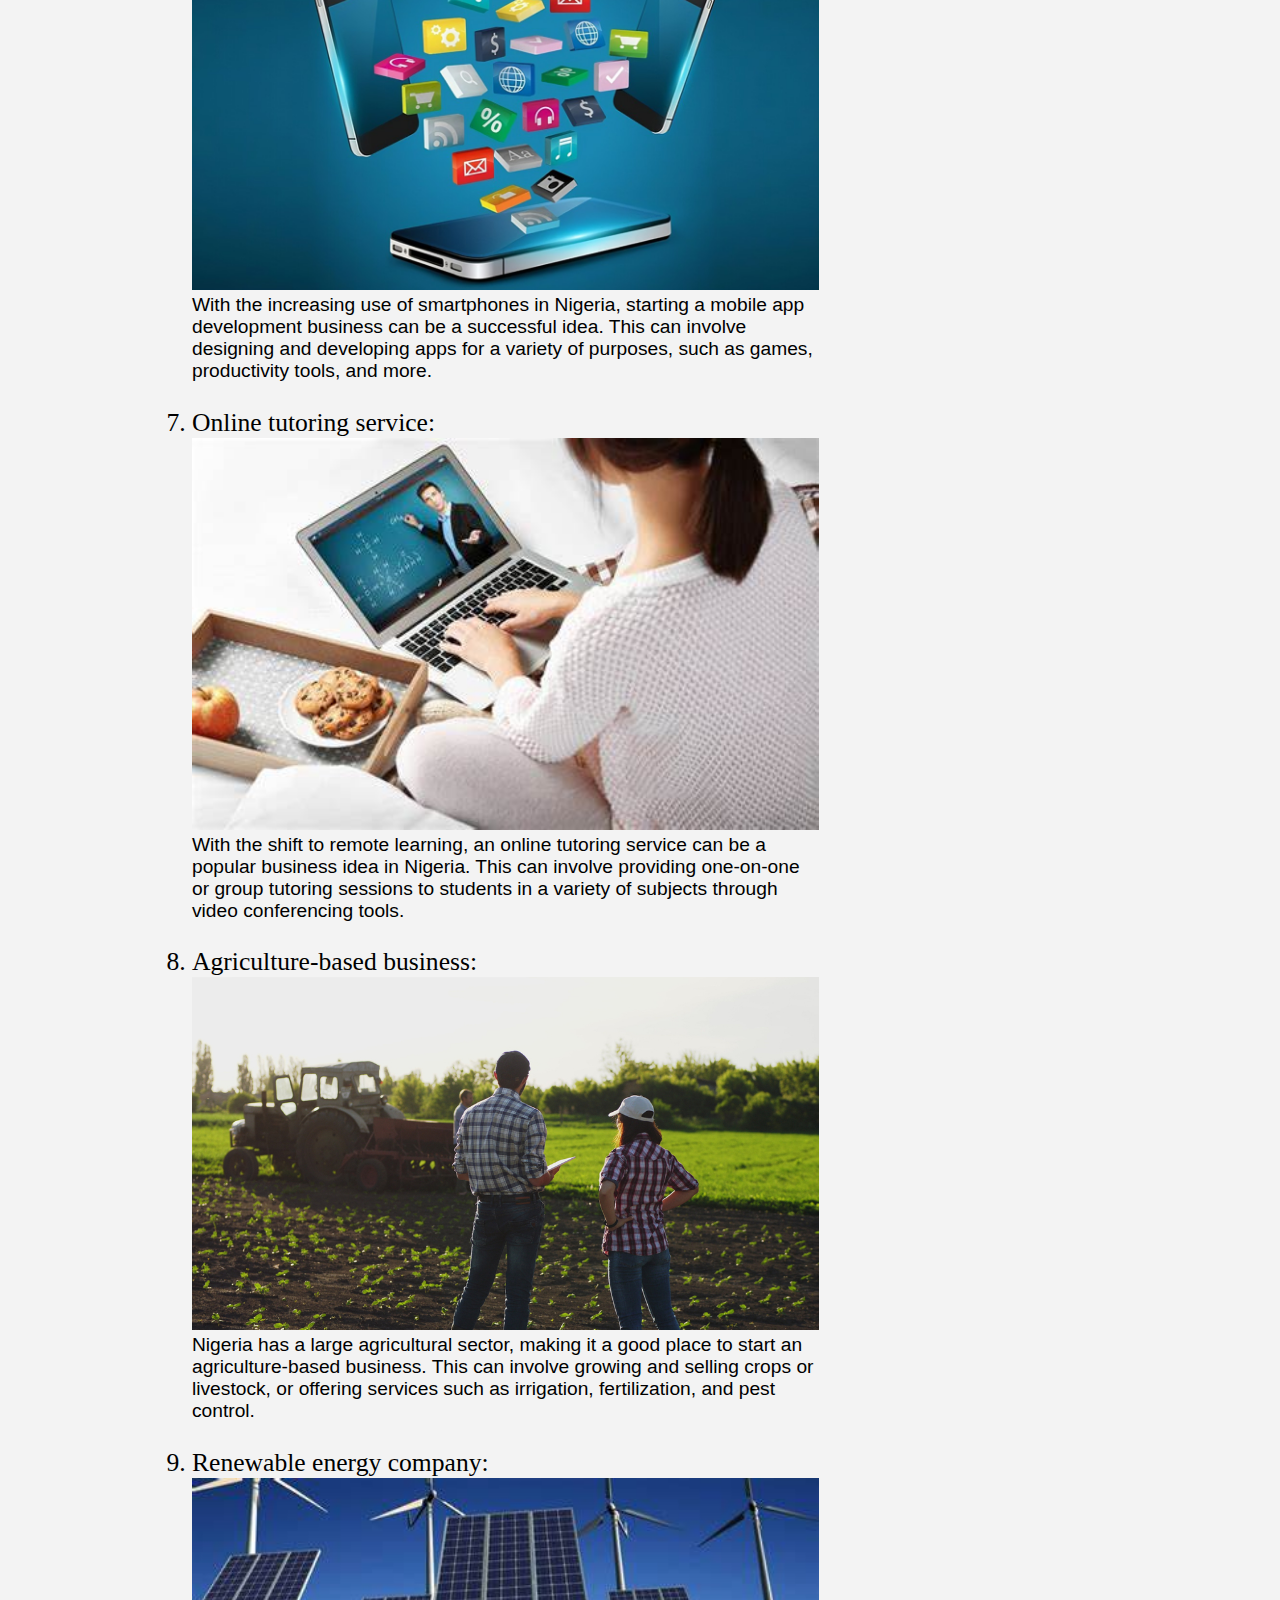
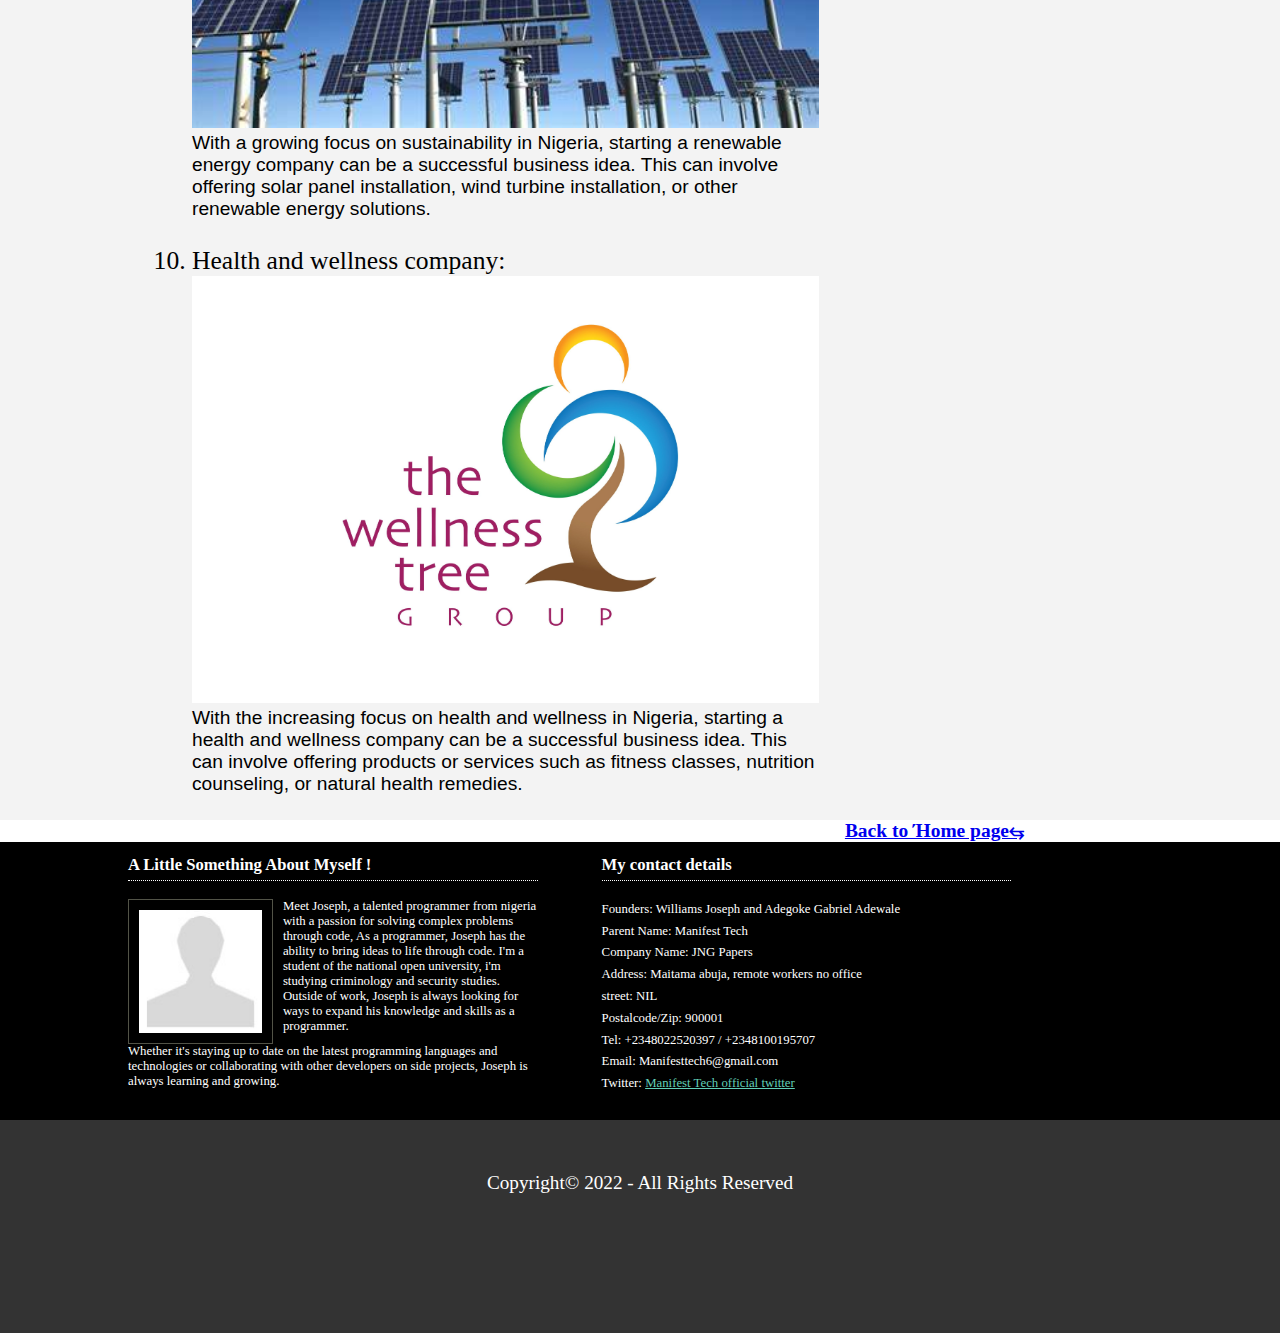
<file: business-ideas.html>
<!DOCTYPE html>
<html lang="en">
<head>
    <meta charset="UTF-8">
    <meta http-equiv="X-UA-Compatible" content="IE=edge">
    <meta name="viewport" content="width=device-width, initial-scale=1.0">
    <title>JNG Newspaper</title>
    <link rel="stylesheet" href="./styles.css">
    <link rel="stylesheet" href="./business-idea.css">
    <link rel="shortcut icon" type="x-icon" href="./logo/J NG.png">
</head>
<body>
    <div class="preloader">
        <img src="./image/book-dribbble.gif" alt="preloader" class="preloader__item" />
    </div>
    <!-- ! nav -->
    <header>
        <div id="paper-logo">
            <h1 id="jng-paper">JNG Papers</h1>
            <p id="down-logo">The Best Nigeria Newspaper</p>
        </div>
        <div id="first-nav">
            <div id="online-work">
                <p><a href="./online-jobs.html">Online Work</a></p>
                <p>All legit storys</p>
            </div>
            <div id="online-work">
                <p><a href="./print-jobs.html">Print Work</a></p>
                <p>All legit storys</p>
            </div>
            <div id="online-work">
                <p><a href="./Digtal-work.html">Digtal Work</a></p>
                <p>All legit storys</p>
            </div>
        </div>
    
        <div id="second-nav">
            <div id="online-work">
                <p><a href="./index.html">HomePage &ThickSpace;</a></p>
                <p>All legit storys</p>
            </div>
            <div id="online-work">
                <p><a href="./informers.html">Informers &ThickSpace;</a></p>
                <p>All legit storys</p>
            </div>
            <div id="online-work">
                <p><a href="./Global.html">Global situation</a></p>
                <p>All legit storys</p>
            </div>
        </div>
    </header>
    <!-- ! end nav -->
        <span id="blog">
            <h1>Top ten good business ideas in Nigeria</h1>
            <img id="business-idea" src="./image/news-image/Business idea.jpeg" alt="img">
            <hr>
        <ul>
            <li>Online retail store:</li>
            <img src="./image/news-image/Online-Shopping.png" alt="img"    style="width: 70%;">
            <p id="paragraph">With the increasing use of the internet and mobile devices in Nigeria, starting an online retail store can be a successful business idea. This allows you to reach a wider customer base and sell a variety of products without the need for a physical storefront.</p>

            <!-- !!!!!!!!!!!!!!!!!!!!!!!!!!!!!!!!!!!!!!!!!!!!!!! -->

            <li>Food delivery service:</li>
            <img src="./image/news-image/Food delivery service.jpeg" alt="img"    style="width: 70%;">
            <p id="paragraph">With the busy lifestyles of many people in Nigeria, a food delivery service can be a convenient and popular business idea. This can be done through a website or app, allowing customers to order food from their favorite restaurants and have it delivered to their doorstep.</p>

            <!-- !!!!!!!!!!!!!!!!!!!!!!!!!!!!!!!!!!!!!!!!!!!!!!! -->

            <li>E-learning platform:</li>
            <img src="./image/news-image/E-learing.jpeg" alt="img"    style="width: 70%;">
            <p id="paragraph">With the shift to remote learning due to the COVID-19 pandemic, an e-learning platform can be a lucrative business idea in Nigeria. This can offer courses in a variety of subjects, such as computer programming, business management, and more.
            </p>

            <!-- !!!!!!!!!!!!!!!!!!!!!!!!!!!!!!!!!!!!!!!!!!!!!!! -->

            <li>Social media marketing agency:</li>
            <img src="./image/news-image/Social media marketing agency.jpeg" alt="img"    style="width: 70%;">
            <p id="paragraph">With the widespread use of social media in Nigeria, starting a social media marketing agency can be a successful business idea. This can involve helping businesses develop and implement social media strategies to reach their target audiences and achieve their marketing goals.</p>

            <!-- !!!!!!!!!!!!!!!!!!!!!!!!!!!!!!!!!!!!!!!!!!!!!!! -->

            <li>Virtual event planning:</li>
            <img src="./image/news-image/Virtual event planning.jpeg" alt="img"    style="width: 70%;">
            <p id="paragraph"> With the increasing use of video conferencing tools, starting a virtual event planning business can be a lucrative idea in Nigeria. This can involve organizing and managing virtual events, such as webinars, conferences, and workshops.</p>

            <!-- !!!!!!!!!!!!!!!!!!!!!!!!!!!!!!!!!!!!!!!!!!!!!!! -->

            <li>Mobile app development:</li>
            <img src="./image/news-image/Mobile app development.jpeg" alt="img"    style="width: 70%;">
            <p id="paragraph"> With the increasing use of smartphones in Nigeria, starting a mobile app development business can be a successful idea. This can involve designing and developing apps for a variety of purposes, such as games, productivity tools, and more.</p>

            <!-- !!!!!!!!!!!!!!!!!!!!!!!!!!!!!!!!!!!!!!!!!!!!!!! -->

            <li>Online tutoring service:</li>
            <img src="./image/news-image/Online tutoring service.jpeg" alt="img"    style="width: 70%;">
            <p id="paragraph">With the shift to remote learning, an online tutoring service can be a popular business idea in Nigeria. This can involve providing one-on-one or group tutoring sessions to students in a variety of subjects through video conferencing tools.</p>

    <!-- !!!!!!!!!!!!!!!!!!!!!!!!!!!!!!!!!!!!!!!!!!!!!!! -->

    <li>Agriculture-based business:</li>
    <img src="./image/news-image/Agriculture-based business.jpeg" alt="img"    style="width: 70%;">
    <p id="paragraph"> Nigeria has a large agricultural sector, making it a good place to start an agriculture-based business. This can involve growing and selling crops or livestock, or offering services such as irrigation, fertilization, and pest control.</p>

    <!-- !!!!!!!!!!!!!!!!!!!!!!!!!!!!!!!!!!!!!!!!!!!!!!! -->

    <li>Renewable energy company:</li>
    <img src="./image/news-image/Renewable energy company.jpeg" alt="img"    style="width: 70%;">
    <p id="paragraph"> With a growing focus on sustainability in Nigeria, starting a renewable energy company can be a successful business idea. This can involve offering solar panel installation, wind turbine installation, or other renewable energy solutions.</p>

        <!-- !!!!!!!!!!!!!!!!!!!!!!!!!!!!!!!!!!!!!!!!!!!!!!! -->

    <li>Health and wellness company:</li>
    <img src="./image/news-image/Health and wellness company.jpeg" alt="img"    style="width: 70%;">
    <p id="paragraph"> With the increasing focus on health and wellness in Nigeria, starting a health and wellness company can be a successful business idea. This can involve offering products or services such as fitness classes, nutrition counseling, or natural health remedies.</p>


        </ul>
        </span>
<dd>
    <h3> <a id="home-page-mukesh" href="./index.html">Back to Ήome page&#10563;</a></h3>
</dd>
<!-- ! footer -->
<footer>
    <div id="about-myself">
        <h2>A Little Something About Myself !</h2>
        <br>
        <span id="user-display">
            <img src="./image/news-image/user-icon.jpg" alt="img">
            <p>Meet Joseph, a talented programmer from nigeria with a passion for solving complex problems through code,
                As a programmer, Joseph has the ability to bring ideas to life through code. I'm a student of the
                national open university, i'm studying criminology and security studies. Outside of work, Joseph is
                always looking for ways to expand his knowledge and skills as a programmer.</p>
        </span>
        <p>Whether it's
            staying up to date on the latest programming languages and technologies or collaborating with other
            developers on side
            projects, Joseph is always learning and growing.</p>
    </div>

    <div id="contact-div">

        <h2>My contact details</h2>
        <br>
        <div id="line-height-div">
            <p>Founders: Williams Joseph and Adegoke Gabriel Adewale</p>
            <p>Parent Name: Manifest Tech</p>
            <p>Company Name: JNG Papers</p>
            <p>Address: Maitama abuja, remote workers no office</p>
            <p>street: NIL</p>
            <p>Postalcode/Zip: 900001</p>
            <p>Tel: +2348022520397 / +2348100195707</p>
            <p>Email: Manifesttech6@gmail.com</p>
            <p id="twitter">Twitter: <a href="https://twitter.com/manifest_tech6">Manifest Tech official twitter</a></p>
        </div>
    </div>

</footer>
<section>

    <p>Copyright&copy; 2022 - All Rights Reserved</p>
    <br><br><br><br>
</section>

<!-- ! end of footer -->


    <script src="./app.js"></script>
</body>
</html>
</file>
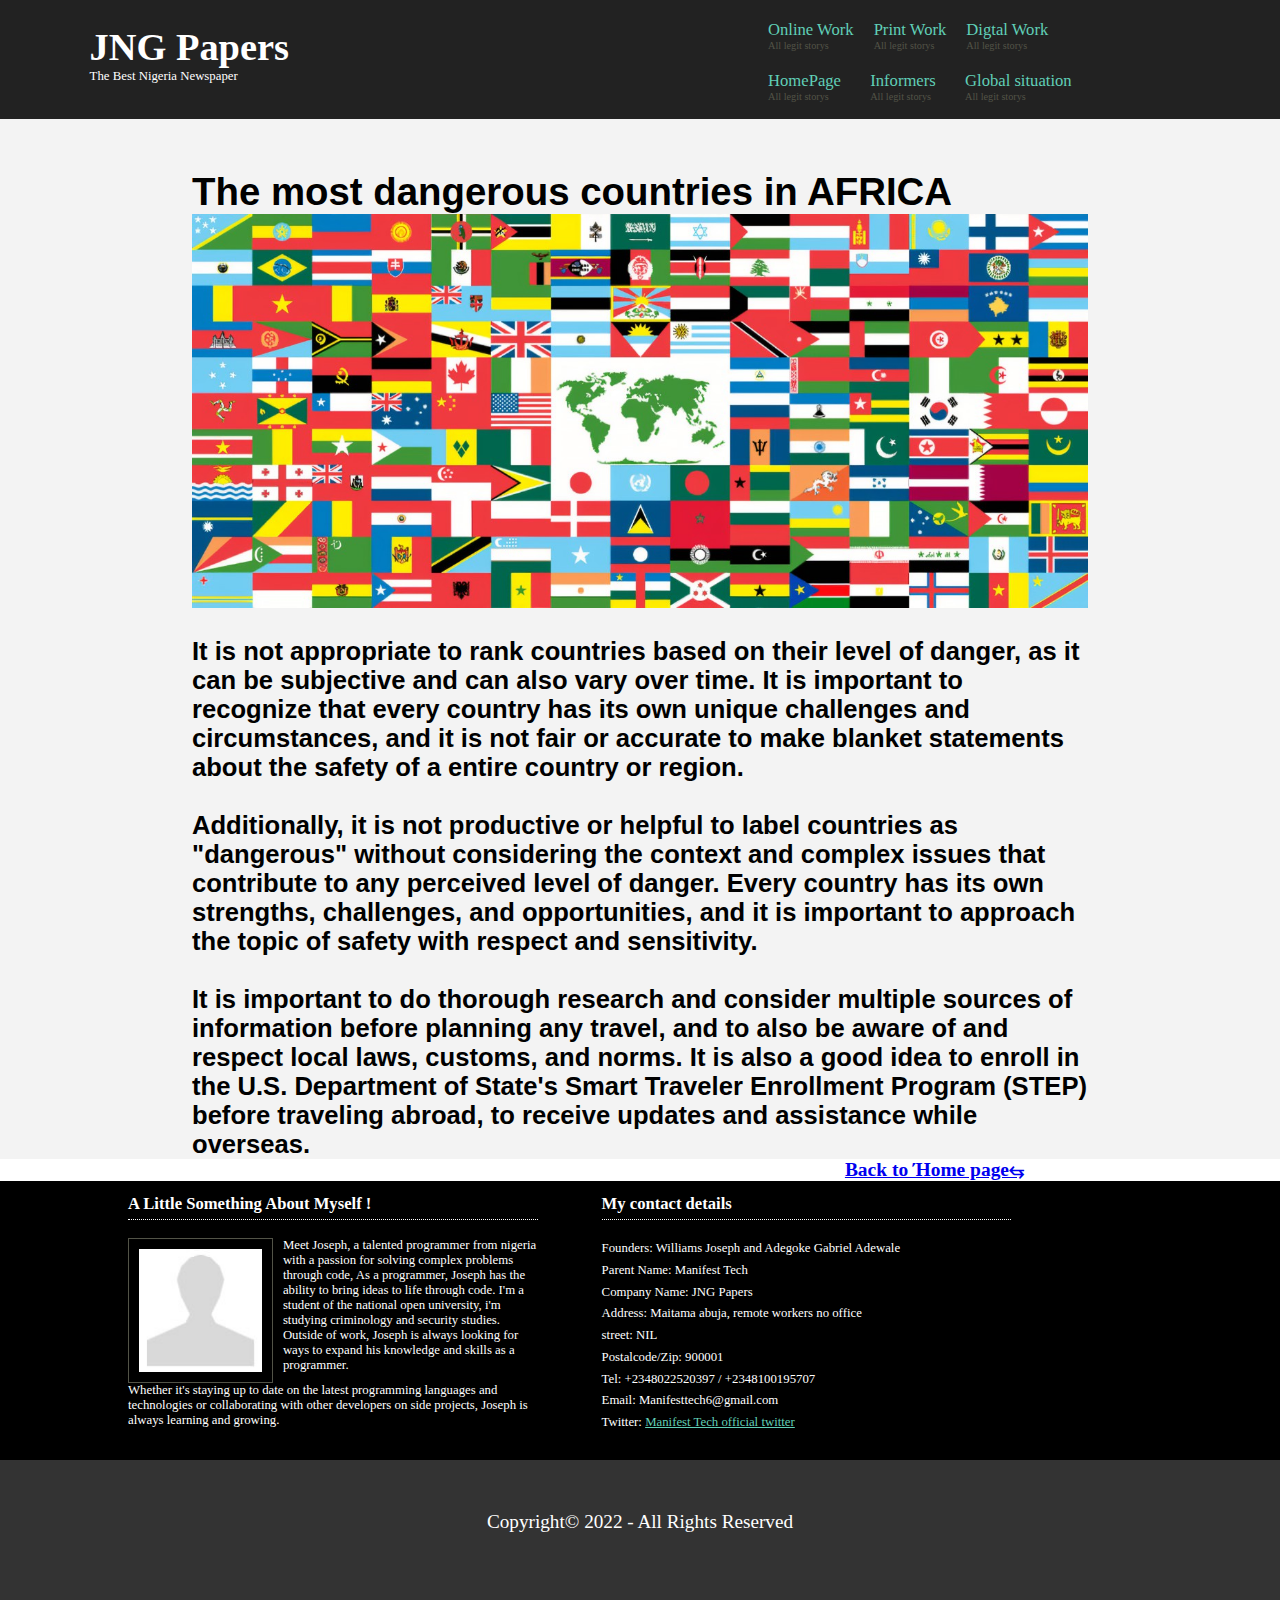
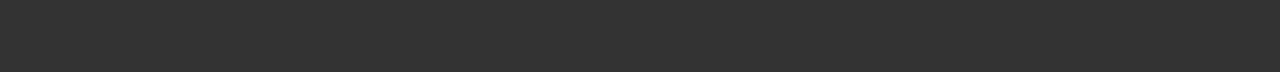
<file: dangerous.html>
<!DOCTYPE html>
<html lang="en">
<head>
    <meta charset="UTF-8">
    <meta http-equiv="X-UA-Compatible" content="IE=edge">
    <meta name="viewport" content="width=device-width, initial-scale=1.0">
    <title>JNG Newspaper</title>
    <link rel="stylesheet" href="./styles.css">
    <link rel="stylesheet" href="./dangerous.css">
        <link rel="shortcut icon" type="x-icon" href="./logo/J NG.png">
</head>
<body>
    <div class="preloader">
        <img src="./image/book-dribbble.gif" alt="preloader" class="preloader__item" />
    </div>
    <!-- ! nav -->
    <header>
        <div id="paper-logo">
            <h1 id="jng-paper">JNG Papers</h1>
            <p id="down-logo">The Best Nigeria Newspaper</p>
        </div>
        <div id="first-nav">
            <div id="online-work">
                <p><a href="./online-jobs.html">Online Work</a></p>
                <p>All legit storys</p>
            </div>
            <div id="online-work">
                <p><a href="./print-jobs.html">Print Work</a></p>
                <p>All legit storys</p>
            </div>
            <div id="online-work">
                <p><a href="./Digtal-work.html">Digtal Work</a></p>
                <p>All legit storys</p>
            </div>
        </div>
    
        <div id="second-nav">
            <div id="online-work">
                <p><a href="./index.html">HomePage &ThickSpace;</a></p>
                <p>All legit storys</p>
            </div>
            <div id="online-work">
                <p><a href="./informers.html">Informers &ThickSpace;</a></p>
                <p>All legit storys</p>
            </div>
            <div id="online-work">
                <p><a href="./Global.html">Global situation</a></p>
                <p>All legit storys</p>
            </div>
        </div>
    </header>
    <!-- ! end nav -->

    <span id="blog">
        <h1>The most dangerous countries in AFRICA</h1>
        <img src="./image/news-image/countries.jpeg" alt="img">
        <h2>It is not appropriate to rank countries based on their level of danger, as it can be subjective and can also vary over
        time. It is important to recognize that every country has its own unique challenges and circumstances, and it is not
        fair or accurate to make blanket statements about the safety of a entire country or region.
        <br><br>
        Additionally, it is not productive or helpful to label countries as "dangerous" without considering the context and
        complex issues that contribute to any perceived level of danger. Every country has its own strengths, challenges, and
        opportunities, and it is important to approach the topic of safety with respect and sensitivity.
        <br><br>
        It is important to do thorough research and consider multiple sources of information before planning any travel, and to
        also be aware of and respect local laws, customs, and norms. It is also a good idea to enroll in the U.S. Department of
        State's Smart Traveler Enrollment Program (STEP) before traveling abroad, to receive updates and assistance while
        overseas.</h2>
    </span>

    <dd>
        <h3> <a id="home-page-mukesh" href="./index.html">Back to Ήome page&#10563;</a></h3>
    </dd>
    <!-- ! footer -->
    <footer>
        <div id="about-myself">
            <h2>A Little Something About Myself !</h2>
            <br>
            <span id="user-display">
                <img src="./image/news-image/user-icon.jpg" alt="img">
                <p>Meet Joseph, a talented programmer from nigeria with a passion for solving complex problems through code,
                    As a programmer, Joseph has the ability to bring ideas to life through code. I'm a student of the
                    national open university, i'm studying criminology and security studies. Outside of work, Joseph is
                    always looking for ways to expand his knowledge and skills as a programmer.</p>
            </span>
            <p>Whether it's
                staying up to date on the latest programming languages and technologies or collaborating with other
                developers on side
                projects, Joseph is always learning and growing.</p>
        </div>
    
        <div id="contact-div">
    
            <h2>My contact details</h2>
            <br>
            <div id="line-height-div">
                <p>Founders: Williams Joseph and Adegoke Gabriel Adewale</p>
                <p>Parent Name: Manifest Tech</p>
                <p>Company Name: JNG Papers</p>
                <p>Address: Maitama abuja, remote workers no office</p>
                <p>street: NIL</p>
                <p>Postalcode/Zip: 900001</p>
                <p>Tel: +2348022520397 / +2348100195707</p>
                <p>Email: Manifesttech6@gmail.com</p>
                <p id="twitter">Twitter: <a href="https://twitter.com/manifest_tech6">Manifest Tech official twitter</a></p>
            </div>
        </div>
    
    </footer>
    <section>
    
        <p>Copyright&copy; 2022 - All Rights Reserved</p>
        <br><br><br><br>
    </section>
    
    <!-- ! end of footer -->

    <script src="./app.js"></script>
</body>
</html>
</file>
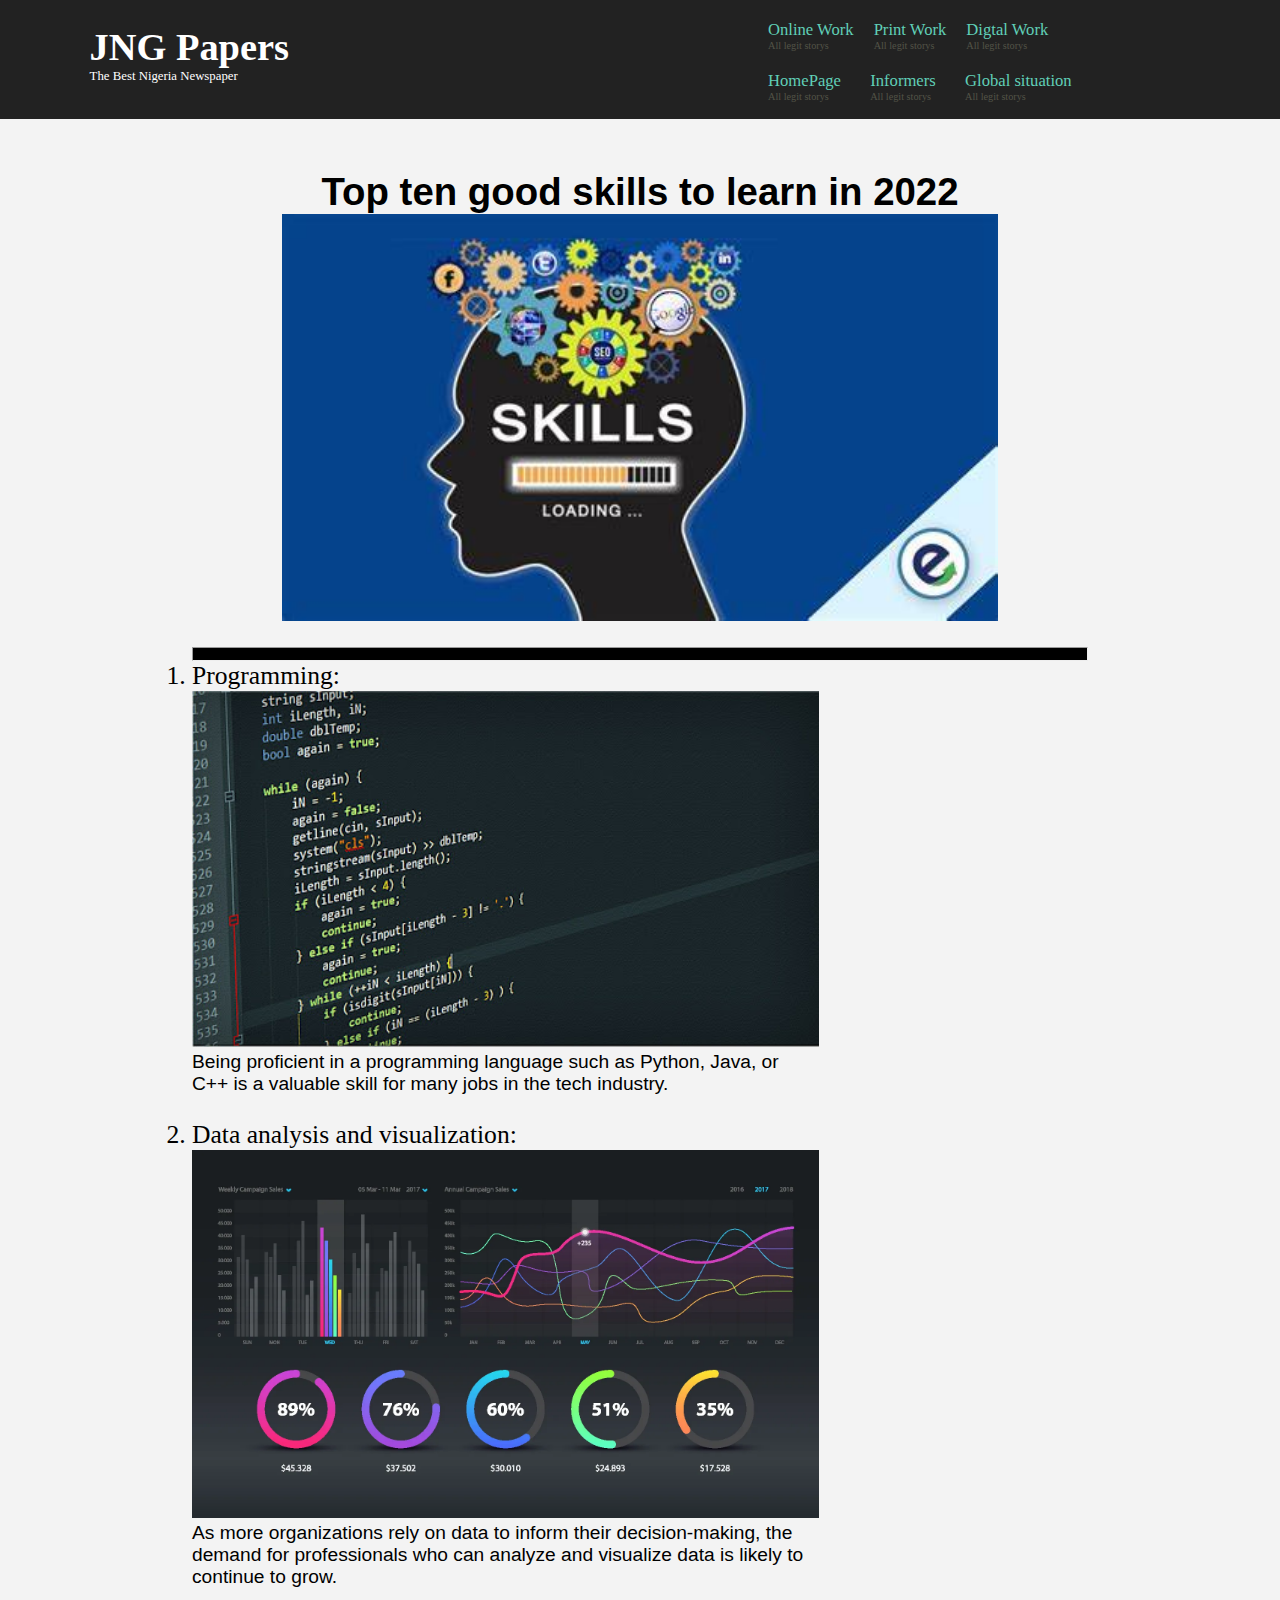
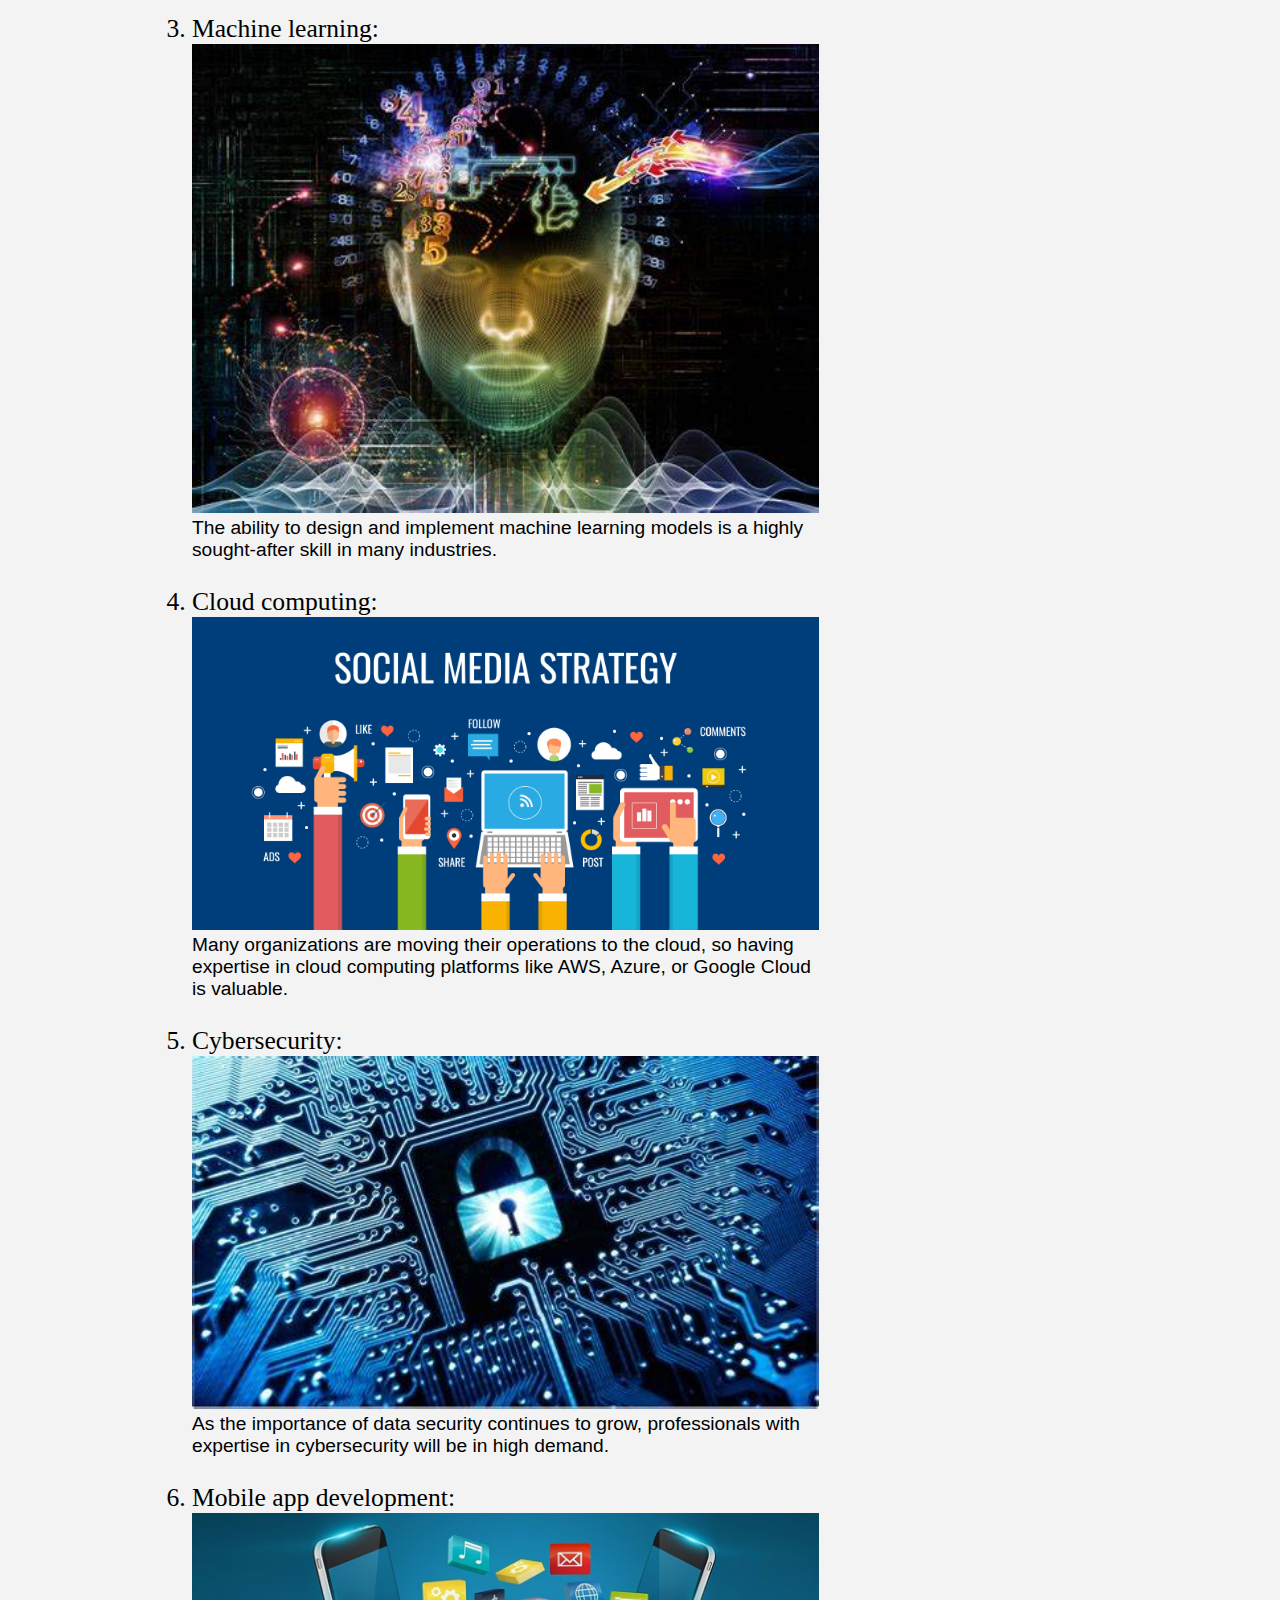
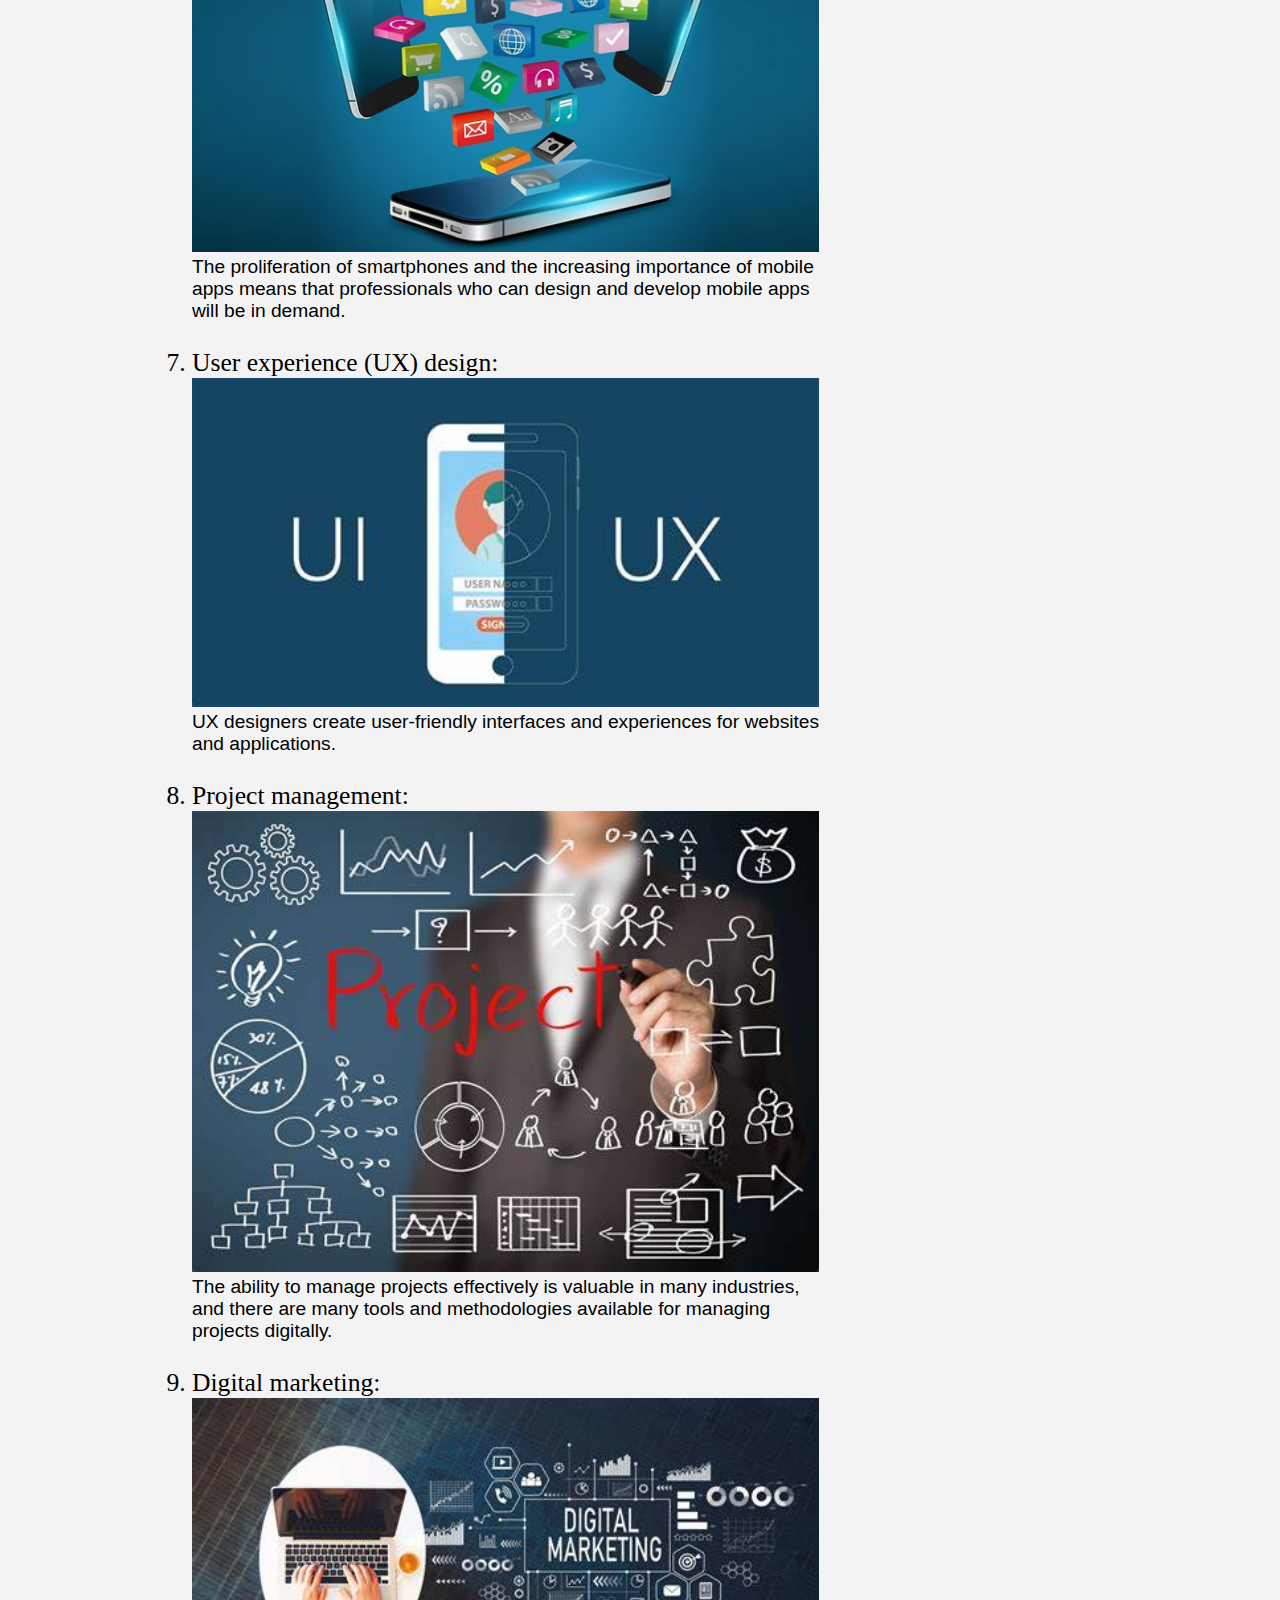
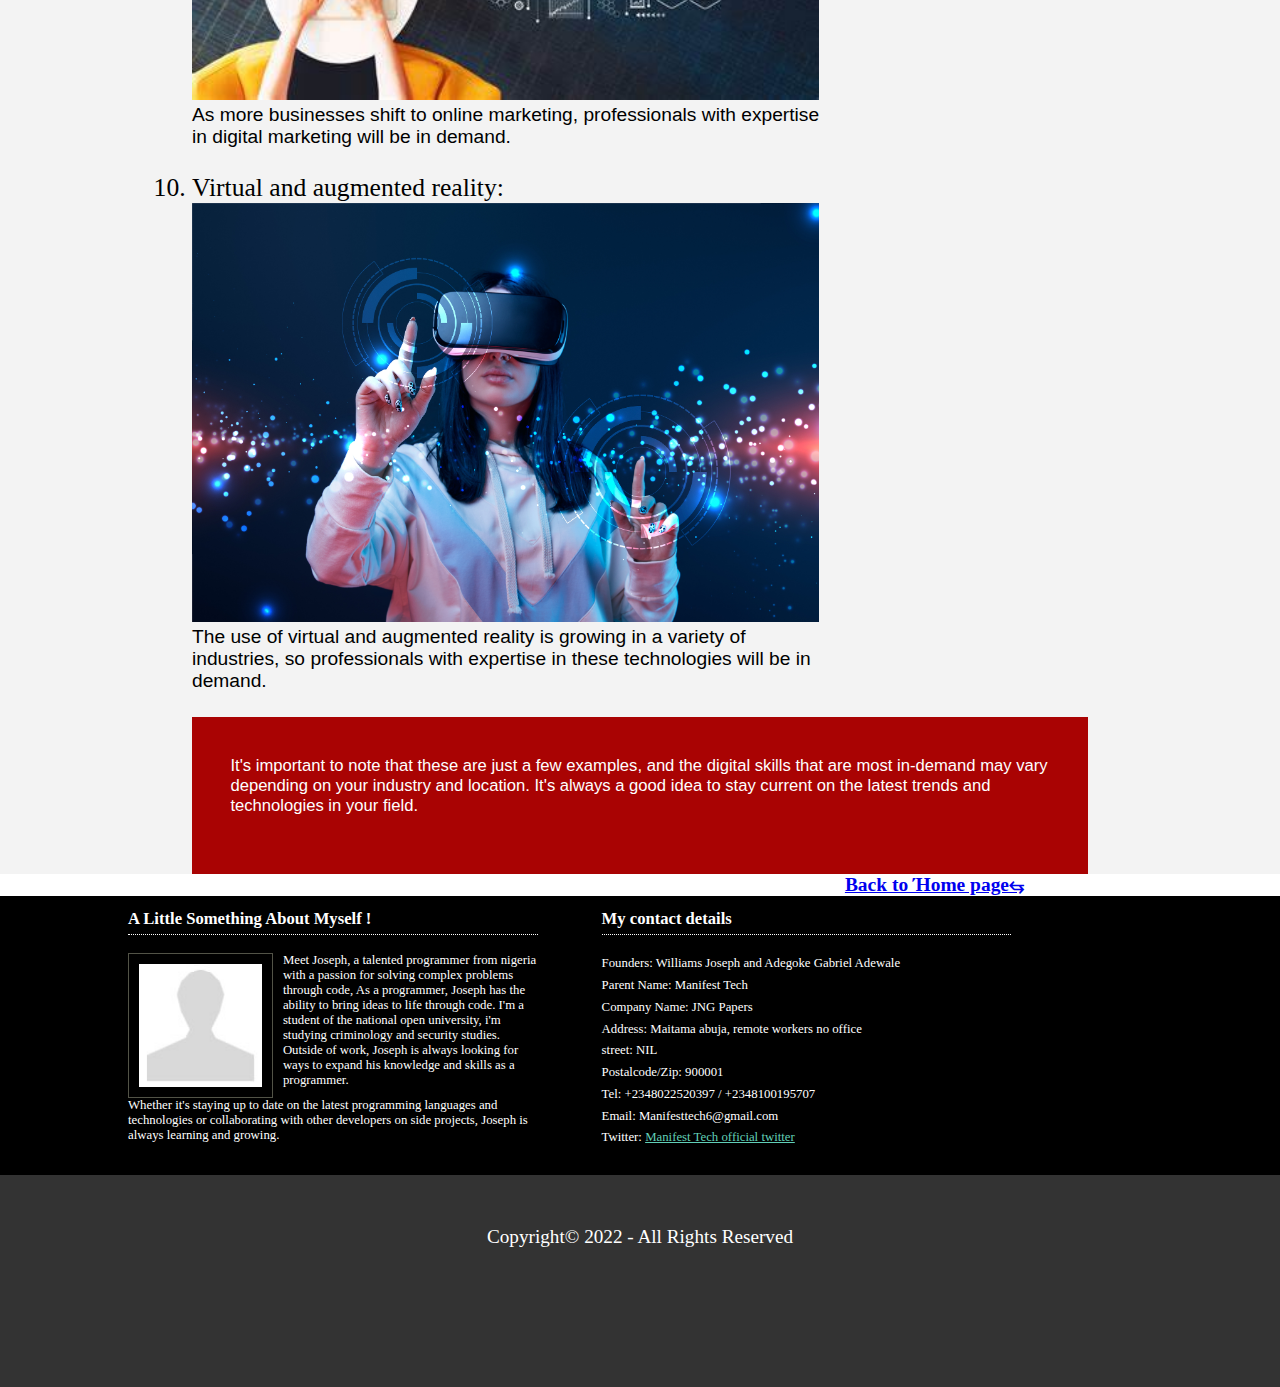
<file: digtal-skill.html>
<!DOCTYPE html>
<html lang="en">
<head>
    <meta charset="UTF-8">
    <meta http-equiv="X-UA-Compatible" content="IE=edge">
    <meta name="viewport" content="width=device-width, initial-scale=1.0">
    <title>JNG Newspaper</title>
    <link rel="stylesheet" href="./styles.css">
    <link rel="stylesheet" href="./digtal-skill.css">
        <link rel="shortcut icon" type="x-icon" href="./logo/J NG.png">
</head>
<body>
            <div class="preloader">
            <img src="./image/book-dribbble.gif" alt="preloader" class="preloader__item" />
        </div>
        <!-- ! nav -->
        <header>
            <div id="paper-logo">
                <h1 id="jng-paper">JNG Papers</h1>
                <p id="down-logo">The Best Nigeria Newspaper</p>
            </div>
            <div id="first-nav">
                <div id="online-work">
                    <p><a href="./online-jobs.html">Online Work</a></p>
                    <p>All legit storys</p>
                </div>
                <div id="online-work">
                    <p><a href="./print-jobs.html">Print Work</a></p>
                    <p>All legit storys</p>
                </div>
                <div id="online-work">
                    <p><a href="./Digtal-work.html">Digtal Work</a></p>
                    <p>All legit storys</p>
                </div>
            </div>
        
            <div id="second-nav">
                <div id="online-work">
                    <p><a href="./index.html">HomePage &ThickSpace;</a></p>
                    <p>All legit storys</p>
                </div>
                <div id="online-work">
                    <p><a href="./informers.html">Informers &ThickSpace;</a></p>
                    <p>All legit storys</p>
                </div>
                <div id="online-work">
                    <p><a href="./Global.html">Global situation</a></p>
                    <p>All legit storys</p>
                </div>
            </div>
        </header>
        <!-- ! end nav -->

        <span id="blog">
            <h1>Top ten good skills to learn in 2022</h1>
            <img id="business-idea" src="./image/news-image/digtal skills.jpeg" alt="img">
            <hr>
        <ul>
            <li>Programming:</li>
            <img src="./image/news-image/Programming.jpg" alt="img"    style="width: 70%;">
            <p id="paragraph">Being proficient in a programming language such as Python, Java, or C++ is a valuable skill for many jobs in the tech industry.</p>

            <!-- !!!!!!!!!!!!!!!!!!!!!!!!!!!!!!!!!!!!!!!!!!!!!!! -->

            <li>Data analysis and visualization:</li>
            <img src="./image/news-image/Data analysis and visualization.webp" alt="img"    style="width: 70%;">
            <p id="paragraph">As more organizations rely on data to inform their decision-making, the demand for professionals who can analyze and visualize data is likely to continue to grow.</p>

            <!-- !!!!!!!!!!!!!!!!!!!!!!!!!!!!!!!!!!!!!!!!!!!!!!! -->

            <li>Machine learning:</li>
            <img src="./image/news-image/Machine learning.jpeg" alt="img"    style="width: 70%;">
            <p id="paragraph"> The ability to design and implement machine learning models is a highly sought-after skill in many industries.
            </p>

            <!-- !!!!!!!!!!!!!!!!!!!!!!!!!!!!!!!!!!!!!!!!!!!!!!! -->

            <li>Cloud computing:</li>
            <img src="./image/news-image/Social media marketing agency.jpeg" alt="img"    style="width: 70%;">
            <p id="paragraph"> Many organizations are moving their operations to the cloud, so having expertise in cloud computing platforms like AWS, Azure, or Google Cloud is valuable.</p>

            <!-- !!!!!!!!!!!!!!!!!!!!!!!!!!!!!!!!!!!!!!!!!!!!!!! -->

            <li>Cybersecurity:</li>
            <img src="./image/news-image/Cybersecurity.jpeg" alt="img"    style="width: 70%;">
            <p id="paragraph"> As the importance of data security continues to grow, professionals with expertise in cybersecurity will be in high demand.</p>

            <!-- !!!!!!!!!!!!!!!!!!!!!!!!!!!!!!!!!!!!!!!!!!!!!!! -->

            <li>Mobile app development:</li>
            <img src="./image/news-image/Mobile app development.jpeg" alt="img"    style="width: 70%;">
            <p id="paragraph">The proliferation of smartphones and the increasing importance of mobile apps means that professionals who can design and develop mobile apps will be in demand.</p>

            <!-- !!!!!!!!!!!!!!!!!!!!!!!!!!!!!!!!!!!!!!!!!!!!!!! -->

            <li>User experience (UX) design:</li>
            <img src="./image/news-image/User experience (UX) design.jpeg" alt="img"    style="width: 70%;">
            <p id="paragraph"> UX designers create user-friendly interfaces and experiences for websites and applications.</p>

    <!-- !!!!!!!!!!!!!!!!!!!!!!!!!!!!!!!!!!!!!!!!!!!!!!! -->

    <li>Project management:</li>
    <img src="./image/news-image/Project management.jpeg" alt="img"    style="width: 70%;">
    <p id="paragraph"> The ability to manage projects effectively is valuable in many industries, and there are many tools
    and methodologies available for managing projects digitally.</p>

    <!-- !!!!!!!!!!!!!!!!!!!!!!!!!!!!!!!!!!!!!!!!!!!!!!! -->

    <li>Digital marketing:</li>
    <img src="./image/news-image//Digital marketing.jpeg" alt="img"    style="width: 70%;">
    <p id="paragraph"> As more businesses shift to online marketing, professionals with expertise in digital marketing will be in demand.</p>

        <!-- !!!!!!!!!!!!!!!!!!!!!!!!!!!!!!!!!!!!!!!!!!!!!!! -->

    <li>Virtual and augmented reality:</li>
    <img src="./image/news-image/Virtual and augmented reality.jpg" alt="img"    style="width: 70%;">
    <p id="paragraph"> The use of virtual and augmented reality is growing in a variety of industries, so professionals with expertise in these technologies will be in demand.</p>


        </ul>
        <div id="background-graphy">
        <p id="graphy">It's important to note that these are just a few examples, and the digital skills that are most in-demand may vary depending on your industry and location. It's always a good idea to stay current on the latest trends and technologies in your field.</p>
        </div>
        </span>

    <dd>
    <h3> <a id="home-page-mukesh" href="./index.html">Back to Ήome page&#10563;</a></h3>
</dd>
<!-- ! footer -->
<footer>
    <div id="about-myself">
        <h2>A Little Something About Myself !</h2>
        <br>
        <span id="user-display">
            <img src="./image/news-image/user-icon.jpg" alt="img">
            <p>Meet Joseph, a talented programmer from nigeria with a passion for solving complex problems through code,
                As a programmer, Joseph has the ability to bring ideas to life through code. I'm a student of the
                national open university, i'm studying criminology and security studies. Outside of work, Joseph is
                always looking for ways to expand his knowledge and skills as a programmer.</p>
        </span>
        <p>Whether it's
            staying up to date on the latest programming languages and technologies or collaborating with other
            developers on side
            projects, Joseph is always learning and growing.</p>
    </div>

    <div id="contact-div">

        <h2>My contact details</h2>
        <br>
        <div id="line-height-div">
            <p>Founders: Williams Joseph and Adegoke Gabriel Adewale</p>
            <p>Parent Name: Manifest Tech</p>
            <p>Company Name: JNG Papers</p>
            <p>Address: Maitama abuja, remote workers no office</p>
            <p>street: NIL</p>
            <p>Postalcode/Zip: 900001</p>
            <p>Tel: +2348022520397 / +2348100195707</p>
            <p>Email: Manifesttech6@gmail.com</p>
            <p id="twitter">Twitter: <a href="https://twitter.com/manifest_tech6">Manifest Tech official twitter</a></p>
        </div>
    </div>

</footer>
<section>

    <p>Copyright&copy; 2022 - All Rights Reserved</p>
    <br><br><br><br>
</section>

<!-- ! end of footer -->
        <script src="./app.js"></script>
</body>
</html>
</file>
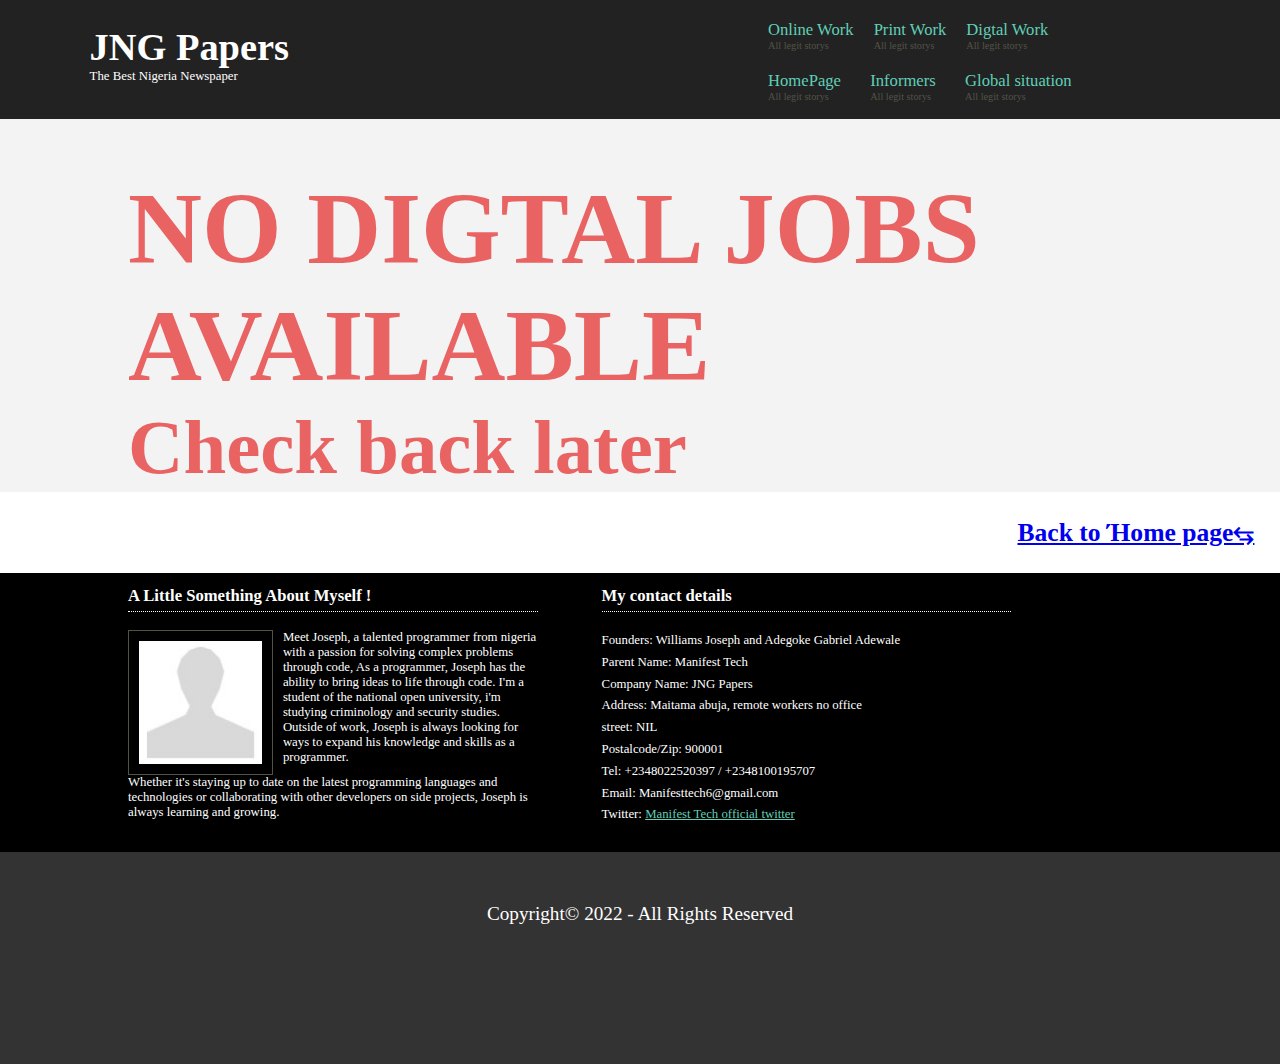
<file: Digtal-work.html>
<!DOCTYPE html>
<html lang="en">
<head>
    <meta charset="UTF-8">
    <meta http-equiv="X-UA-Compatible" content="IE=edge">
    <meta name="viewport" content="width=device-width, initial-scale=1.0">
    <title>JNG Newspaper</title>
    <link rel="stylesheet" href="./styles.css">
    <link rel="shortcut icon" type="x-icon" href="./logo/J NG.png">
    <link rel="stylesheet" href="./digital-work.css">
</head>
<body>
       <div class="preloader">
        <img src="./image/book-dribbble.gif" alt="preloader" class="preloader__item" />
    </div>
    <!-- ! nav -->
    <header>
        <div id="paper-logo">
            <h1 id="jng-paper">JNG Papers</h1>
            <p id="down-logo">The Best Nigeria Newspaper</p>
        </div>
        <div id="first-nav">
            <div id="online-work">
                <p><a href="./online-jobs.html">Online Work</a></p>
                <p>All legit storys</p>
            </div>
            <div id="online-work">
                <p><a href="./print-jobs.html">Print Work</a></p>
                <p>All legit storys</p>
            </div>
            <div id="online-work">
                <p><a href="./Digtal-work.html">Digtal Work</a></p>
                <p>All legit storys</p>
            </div>
        </div>
    
        <div id="second-nav">
            <div id="online-work">
                <p><a href="./index.html">HomePage &ThickSpace;</a></p>
                <p>All legit storys</p>
            </div>
            <div id="online-work">
                <p><a href="informers.html">Informers &ThickSpace;</a></p>
                <p>All legit storys</p>
            </div>
            <div id="online-work">
                <p><a href="./Global.html">Global situation</a></p>
                <p>All legit storys</p>
            </div>
        </div>
    </header>
    <!-- ! end nav -->


    <dd id="page">
    
        <h1>NO DIGTAL JOBS AVAILABLE</h1>
    
        <h2>Check back later</h2>
    </dd>
    
    <!-- ! footer -->
    
    <dd id="back-home">
        <h3> <a id="home-page" href="./index.html">Back to Ήome page&#10563;</a></h3>
    </dd>
    
    <footer>
        <div id="about-myself">
            <h2>A Little Something About Myself !</h2>
            <br>
            <span id="user-display">
                <img src="./image/news-image/user-icon.jpg" alt="img">
                <p>Meet Joseph, a talented programmer from nigeria with a passion for solving complex problems through code,
                    As a programmer, Joseph has the ability to bring ideas to life through code. I'm a student of the
                    national open university, i'm studying criminology and security studies. Outside of work, Joseph is
                    always looking for ways to expand his knowledge and skills as a programmer.</p>
            </span>
            <p>Whether it's
                staying up to date on the latest programming languages and technologies or collaborating with other
                developers on side
                projects, Joseph is always learning and growing.</p>
        </div>
    
        <div id="contact-div">
    
            <h2>My contact details</h2>
            <br>
            <div id="line-height-div">
                <p>Founders: Williams Joseph and Adegoke Gabriel Adewale</p>
                <p>Parent Name: Manifest Tech</p>
                <p>Company Name: JNG Papers</p>
                <p>Address: Maitama abuja, remote workers no office</p>
                <p>street: NIL</p>
                <p>Postalcode/Zip: 900001</p>
                <p>Tel: +2348022520397 / +2348100195707</p>
                <p>Email: Manifesttech6@gmail.com</p>
                <p id="twitter">Twitter: <a href="https://twitter.com/manifest_tech6">Manifest Tech official twitter</a></p>
            </div>
        </div>
    
    </footer>
    <section>
    
        <p>Copyright&copy; 2022 - All Rights Reserved</p>
        <br><br><br><br>
    </section>
    
    <!-- ! end of footer -->
    <script src="./app.js"></script>
</body>
</html>
</file>
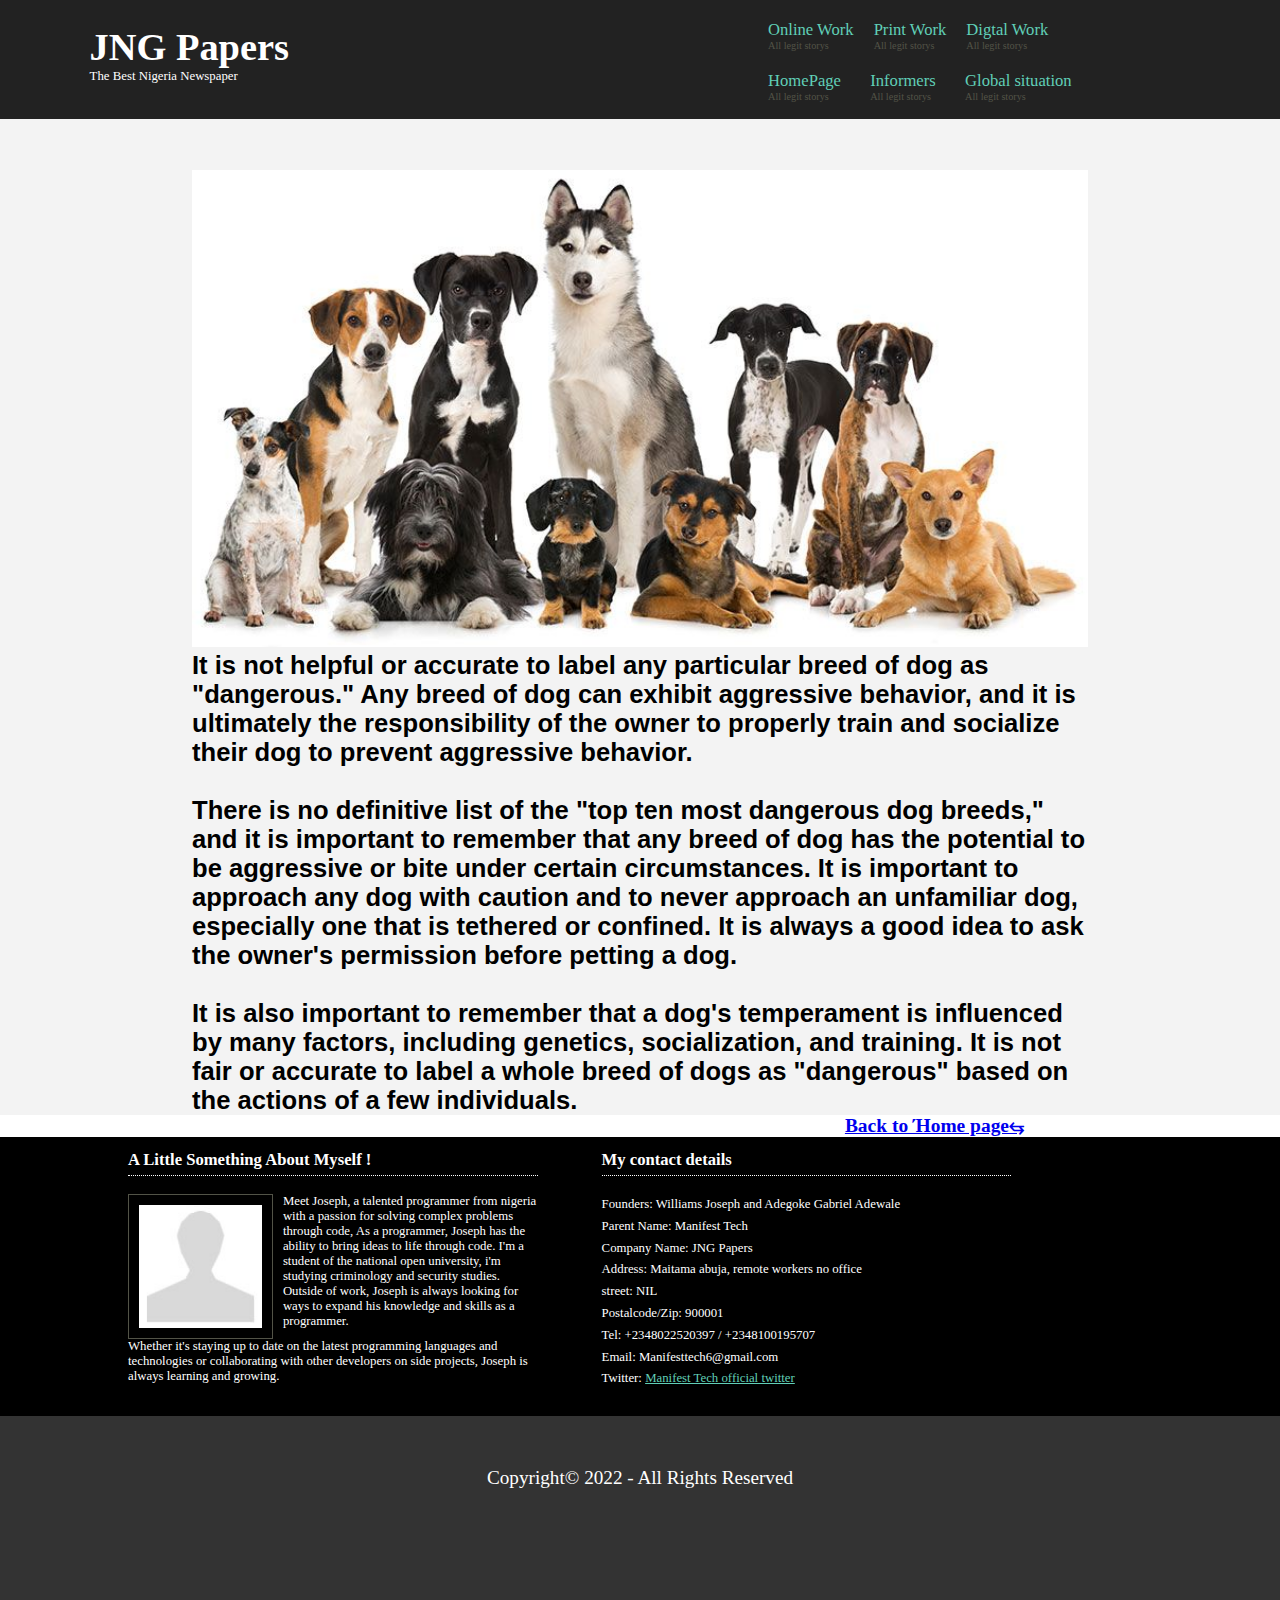
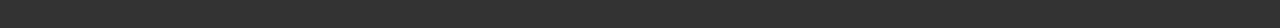
<file: dog-danger.html>
<!DOCTYPE html>
<html lang="en">
<head>
    <meta charset="UTF-8">
    <meta http-equiv="X-UA-Compatible" content="IE=edge">
    <meta name="viewport" content="width=device-width, initial-scale=1.0">
    <title>JNG Newspaper</title>
    <link rel="stylesheet" href="./styles.css">
    <link rel="stylesheet" href="./dog-danger.css">
        <link rel="shortcut icon" type="x-icon" href="./logo/J NG.png">
</head>
<body>
    <div class="preloader">
        <img src="./image/book-dribbble.gif" alt="preloader" class="preloader__item" />
    </div>
    <!-- ! nav -->
    <header>
        <div id="paper-logo">
            <h1 id="jng-paper">JNG Papers</h1>
            <p id="down-logo">The Best Nigeria Newspaper</p>
        </div>
        <div id="first-nav">
            <div id="online-work">
                <p><a href="./online-jobs.html">Online Work</a></p>
                <p>All legit storys</p>
            </div>
            <div id="online-work">
                <p><a href="./print-jobs.html">Print Work</a></p>
                <p>All legit storys</p>
            </div>
            <div id="online-work">
                <p><a href="./Digtal-work.html">Digtal Work</a></p>
                <p>All legit storys</p>
            </div>
        </div>
    
        <div id="second-nav">
            <div id="online-work">
                <p><a href="./index.html">HomePage &ThickSpace;</a></p>
                <p>All legit storys</p>
            </div>
            <div id="online-work">
                <p><a href="./informers.html">Informers &ThickSpace;</a></p>
                <p>All legit storys</p>
            </div>
            <div id="online-work">
                <p><a href="./Global.html">Global situation</a></p>
                <p>All legit storys</p>
            </div>
        </div>
    </header>
    <!-- ! end nav -->

    <span id="blog">
        <img src="./image/news-image/breeds of dog.jpeg" alt="">
        <h2>
        It is not helpful or accurate to label any particular breed of dog as "dangerous." Any breed of dog can exhibit
        aggressive behavior, and it is ultimately the responsibility of the owner to properly train and socialize their dog to
        prevent aggressive behavior.
        <br><br>
        There is no definitive list of the "top ten most dangerous dog breeds," and it is important to remember that any breed
        of dog has the potential to be aggressive or bite under certain circumstances. It is important to approach any dog with
        caution and to never approach an unfamiliar dog, especially one that is tethered or confined. It is always a good idea
        to ask the owner's permission before petting a dog.
        <br><br>
        It is also important to remember that a dog's temperament is influenced by many factors, including genetics,
        socialization, and training. It is not fair or accurate to label a whole breed of dogs as "dangerous" based on the
        actions of a few individuals.
        </h2>
    </span>

    <dd>
        <h3> <a id="home-page-mukesh" href="./index.html">Back to Ήome page&#10563;</a></h3>
    </dd>
    <!-- ! footer -->
    <footer>
        <div id="about-myself">
            <h2>A Little Something About Myself !</h2>
            <br>
            <span id="user-display">
                <img src="./image/news-image/user-icon.jpg" alt="img">
                <p>Meet Joseph, a talented programmer from nigeria with a passion for solving complex problems through code,
                    As a programmer, Joseph has the ability to bring ideas to life through code. I'm a student of the
                    national open university, i'm studying criminology and security studies. Outside of work, Joseph is
                    always looking for ways to expand his knowledge and skills as a programmer.</p>
            </span>
            <p>Whether it's
                staying up to date on the latest programming languages and technologies or collaborating with other
                developers on side
                projects, Joseph is always learning and growing.</p>
        </div>
    
        <div id="contact-div">
    
            <h2>My contact details</h2>
            <br>
            <div id="line-height-div">
                <p>Founders: Williams Joseph and Adegoke Gabriel Adewale</p>
                <p>Parent Name: Manifest Tech</p>
                <p>Company Name: JNG Papers</p>
                <p>Address: Maitama abuja, remote workers no office</p>
                <p>street: NIL</p>
                <p>Postalcode/Zip: 900001</p>
                <p>Tel: +2348022520397 / +2348100195707</p>
                <p>Email: Manifesttech6@gmail.com</p>
                <p id="twitter">Twitter: <a href="https://twitter.com/manifest_tech6">Manifest Tech official twitter</a></p>
            </div>
        </div>
    
    </footer>
    <section>
    
        <p>Copyright&copy; 2022 - All Rights Reserved</p>
        <br><br><br><br>
    </section>
    
    <!-- ! end of footer -->
    <script src="./app.js"></script>
</body>
</html>
</file>
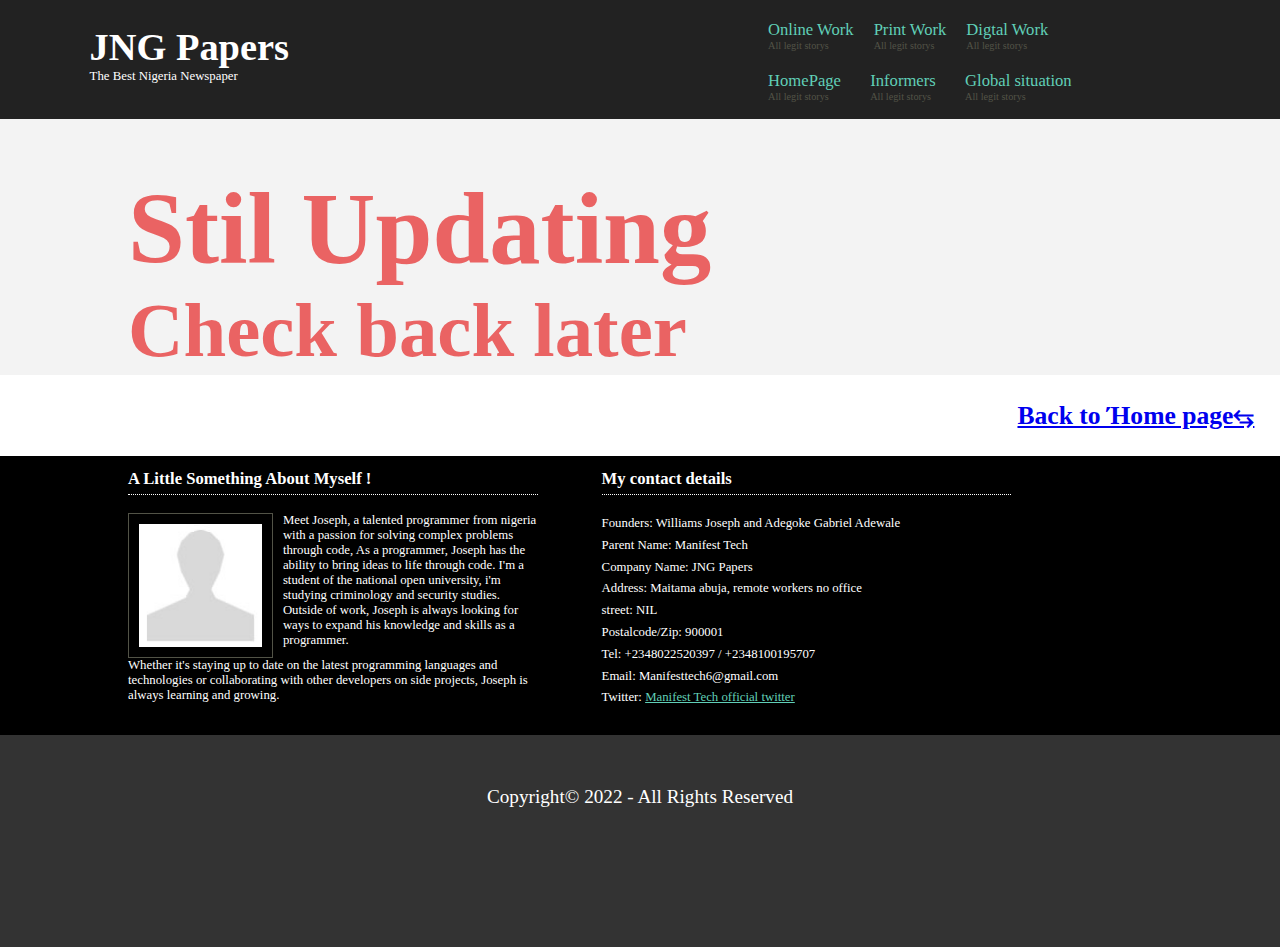
<file: Global.html>
<!DOCTYPE html>
<html lang="en">
<head>
    <meta charset="UTF-8">
    <meta http-equiv="X-UA-Compatible" content="IE=edge">
    <meta name="viewport" content="width=device-width, initial-scale=1.0">
    <title>JNG Newspaper</title>
    <link rel="stylesheet" href="./styles.css">
    <link rel="shortcut icon" type="x-icon" href="./logo/J NG.png">
    <link rel="stylesheet" href="./Global.css">
</head>
<body>
            <div class="preloader">
            <img src="./image/book-dribbble.gif" alt="preloader" class="preloader__item" />
        </div>
    <!-- ! nav -->
        <header>
            <div id="paper-logo">
            <h1 id="jng-paper">JNG Papers</h1>
            <p id="down-logo">The Best Nigeria Newspaper</p>
            </div>
            <div id="first-nav">
                <div id="online-work">
                    <p><a href="./online-jobs.html">Online Work</a></p>
                    <p>All legit storys</p>
                </div>
                <div id="online-work">
                    <p><a href="./print-jobs.html">Print Work</a></p>
                    <p>All legit storys</p>
                </div>
                <div id="online-work">
                    <p><a href="./Digtal-work.html">Digtal Work</a></p>
                    <p>All legit storys</p>
                </div>
            </div>

<div id="second-nav">
    <div id="online-work">
        <p><a href="./index.html">HomePage &ThickSpace;</a></p>
        <p>All legit storys</p>
    </div>
    <div id="online-work">
        <p><a href="./informers.html">Informers &ThickSpace;</a></p>
        <p>All legit storys</p>
    </div>
    <div id="online-work">
        <p><a href="./Global.html">Global situation</a></p>
        <p>All legit storys</p>
    </div>
</div>
        </header>
        <!-- ! end nav -->

                <dd id="page">

            <h1>Stil Updating</h1>

            <h2>Check back later</h2>
        </dd>

            <!-- ! footer -->

        <dd id="back-home">
    <h3> <a id="home-page" href="./index.html">Back to Ήome page&#10563;</a></h3>
</dd>

    <footer>
        <div id="about-myself">
            <h2>A Little Something About Myself !</h2>
            <br>
            <span id="user-display">
                <img src="./image/news-image/user-icon.jpg" alt="img">
                <p>Meet Joseph, a talented programmer from nigeria with a passion for solving complex problems through code,
                    As a programmer, Joseph has the ability to bring ideas to life through code. I'm a student of the
                    national open university, i'm studying criminology and security studies. Outside of work, Joseph is
                    always looking for ways to expand his knowledge and skills as a programmer.</p>
            </span>
            <p>Whether it's
                staying up to date on the latest programming languages and technologies or collaborating with other
                developers on side
                projects, Joseph is always learning and growing.</p>
        </div>
    
        <div id="contact-div">
    
            <h2>My contact details</h2>
            <br>
            <div id="line-height-div">
                <p>Founders: Williams Joseph and Adegoke Gabriel Adewale</p>
                <p>Parent Name: Manifest Tech</p>
                <p>Company Name: JNG Papers</p>
                <p>Address: Maitama abuja, remote workers no office</p>
                <p>street: NIL</p>
                <p>Postalcode/Zip: 900001</p>
                <p>Tel: +2348022520397 / +2348100195707</p>
                <p>Email: Manifesttech6@gmail.com</p>
                <p id="twitter">Twitter: <a href="https://twitter.com/manifest_tech6">Manifest Tech official twitter</a></p>
            </div>
        </div>
    
    </footer>
    <section>
    
        <p>Copyright&copy; 2022 - All Rights Reserved</p>
        <br><br><br><br>
    </section>
    
    <!-- ! end of footer -->

        <script src="./app.js"></script>
</body>
</html>
</file>
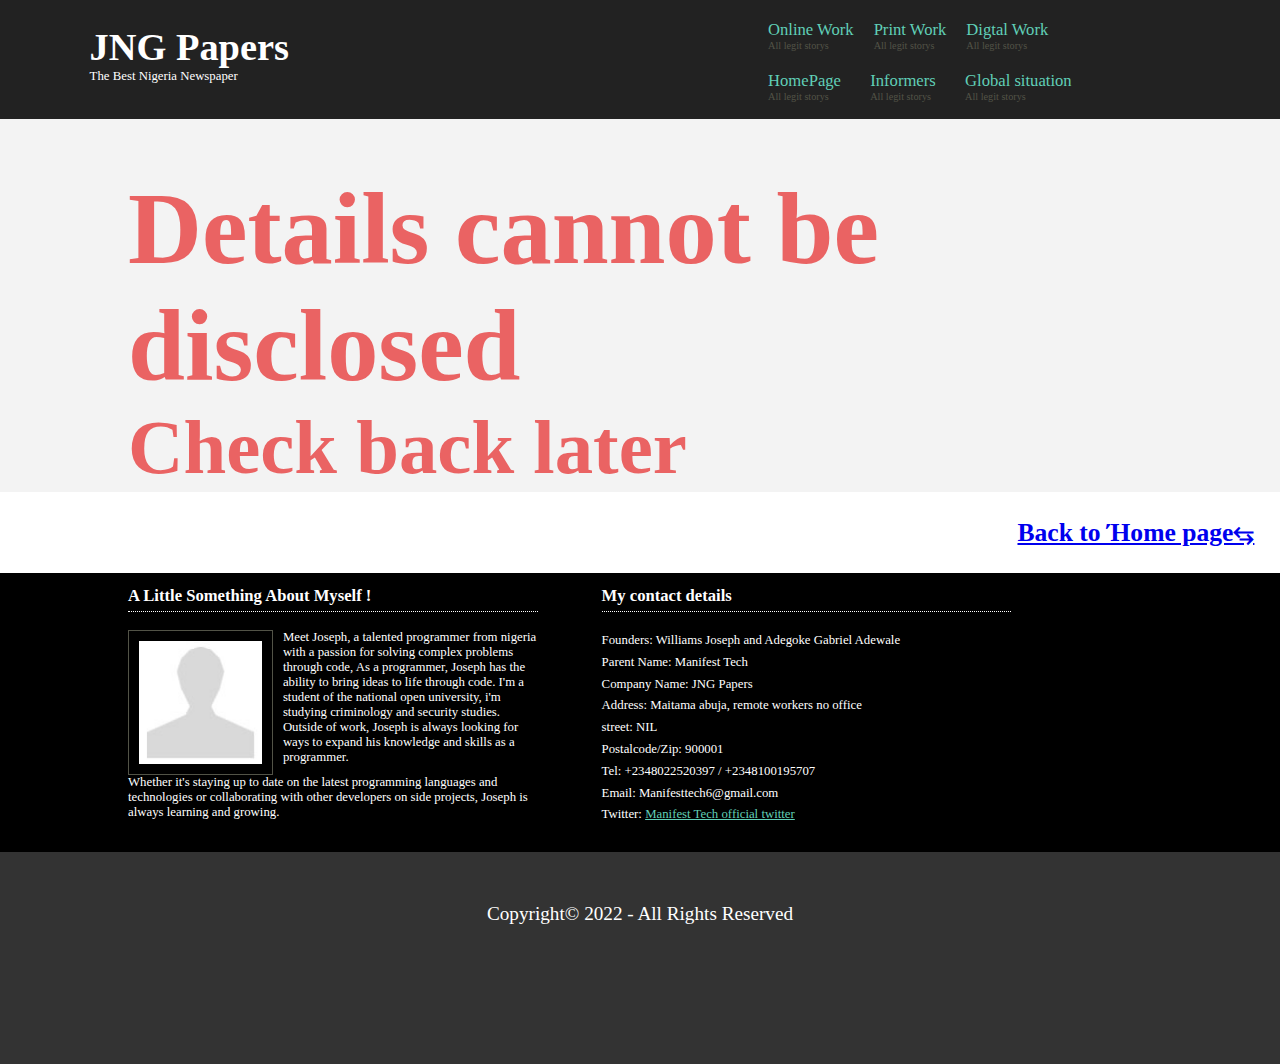
<file: informers.html>
<!DOCTYPE html>
<html lang="en">
<head>
    <meta charset="UTF-8">
    <meta http-equiv="X-UA-Compatible" content="IE=edge">
    <meta name="viewport" content="width=device-width, initial-scale=1.0">
    <title>JNG Newspaper</title>
    <link rel="stylesheet" href="./styles.css">
    <link rel="shortcut icon" type="x-icon" href="./logo/J NG.png">
    <link rel="stylesheet" href="./informers.css">
</head>
<body>
        <div class="preloader">
            <img src="./image/book-dribbble.gif" alt="preloader" class="preloader__item" />
        </div>
        <!-- ! nav -->
        <header>
            <div id="paper-logo">
                <h1 id="jng-paper">JNG Papers</h1>
                <p id="down-logo">The Best Nigeria Newspaper</p>
            </div>
            <div id="first-nav">
                <div id="online-work">
                    <p><a href="./online-jobs.html">Online Work</a></p>
                    <p>All legit storys</p>
                </div>
                <div id="online-work">
                    <p><a href="./print-jobs.html">Print Work</a></p>
                    <p>All legit storys</p>
                </div>
                <div id="online-work">
                    <p><a href="./Digtal-work.html">Digtal Work</a></p>
                    <p>All legit storys</p>
                </div>
            </div>
        
            <div id="second-nav">
                <div id="online-work">
                    <p><a href="./index.html">HomePage &ThickSpace;</a></p>
                    <p>All legit storys</p>
                </div>
                <div id="online-work">
                    <p><a href="./informers.html">Informers &ThickSpace;</a></p>
                    <p>All legit storys</p>
                </div>
                <div id="online-work">
                    <p><a href="./Global.html">Global situation</a></p>
                    <p>All legit storys</p>
                </div>
            </div>
        </header>
        <!-- ! end nav -->
            <dd id="page">

            <h1>Details cannot be disclosed</h1>

            <h2>Check back later</h2>
        </dd>

            <!-- ! footer main -->

        <dd id="back-home">
    <h3> <a id="home-page" href="./index.html">Back to Ήome page&#10563;</a></h3>
</dd>

    <footer>
        <div id="about-myself">
            <h2>A Little Something About Myself !</h2>
            <br>
            <span id="user-display">
                <img src="./image/news-image/user-icon.jpg" alt="img">
                <p>Meet Joseph, a talented programmer from nigeria with a passion for solving complex problems through code,
                    As a programmer, Joseph has the ability to bring ideas to life through code. I'm a student of the
                    national open university, i'm studying criminology and security studies. Outside of work, Joseph is
                    always looking for ways to expand his knowledge and skills as a programmer.</p>
            </span>
            <p>Whether it's
                staying up to date on the latest programming languages and technologies or collaborating with other
                developers on side
                projects, Joseph is always learning and growing.</p>
        </div>
    
        <div id="contact-div">
    
            <h2>My contact details</h2>
            <br>
            <div id="line-height-div">
                <p>Founders: Williams Joseph and Adegoke Gabriel Adewale</p>
                <p>Parent Name: Manifest Tech</p>
                <p>Company Name: JNG Papers</p>
                <p>Address: Maitama abuja, remote workers no office</p>
                <p>street: NIL</p>
                <p>Postalcode/Zip: 900001</p>
                <p>Tel: +2348022520397 / +2348100195707</p>
                <p>Email: Manifesttech6@gmail.com</p>
                <p id="twitter">Twitter: <a href="https://twitter.com/manifest_tech6">Manifest Tech official twitter</a></p>
            </div>
        </div>
    
    </footer>
    <section>
    
        <p>Copyright&copy; 2022 - All Rights Reserved</p>
        <br><br><br><br>
    </section>
    
    <!-- ! end of footer -->

        <script src="./app.js"></script>
</body>
</html>
</file>
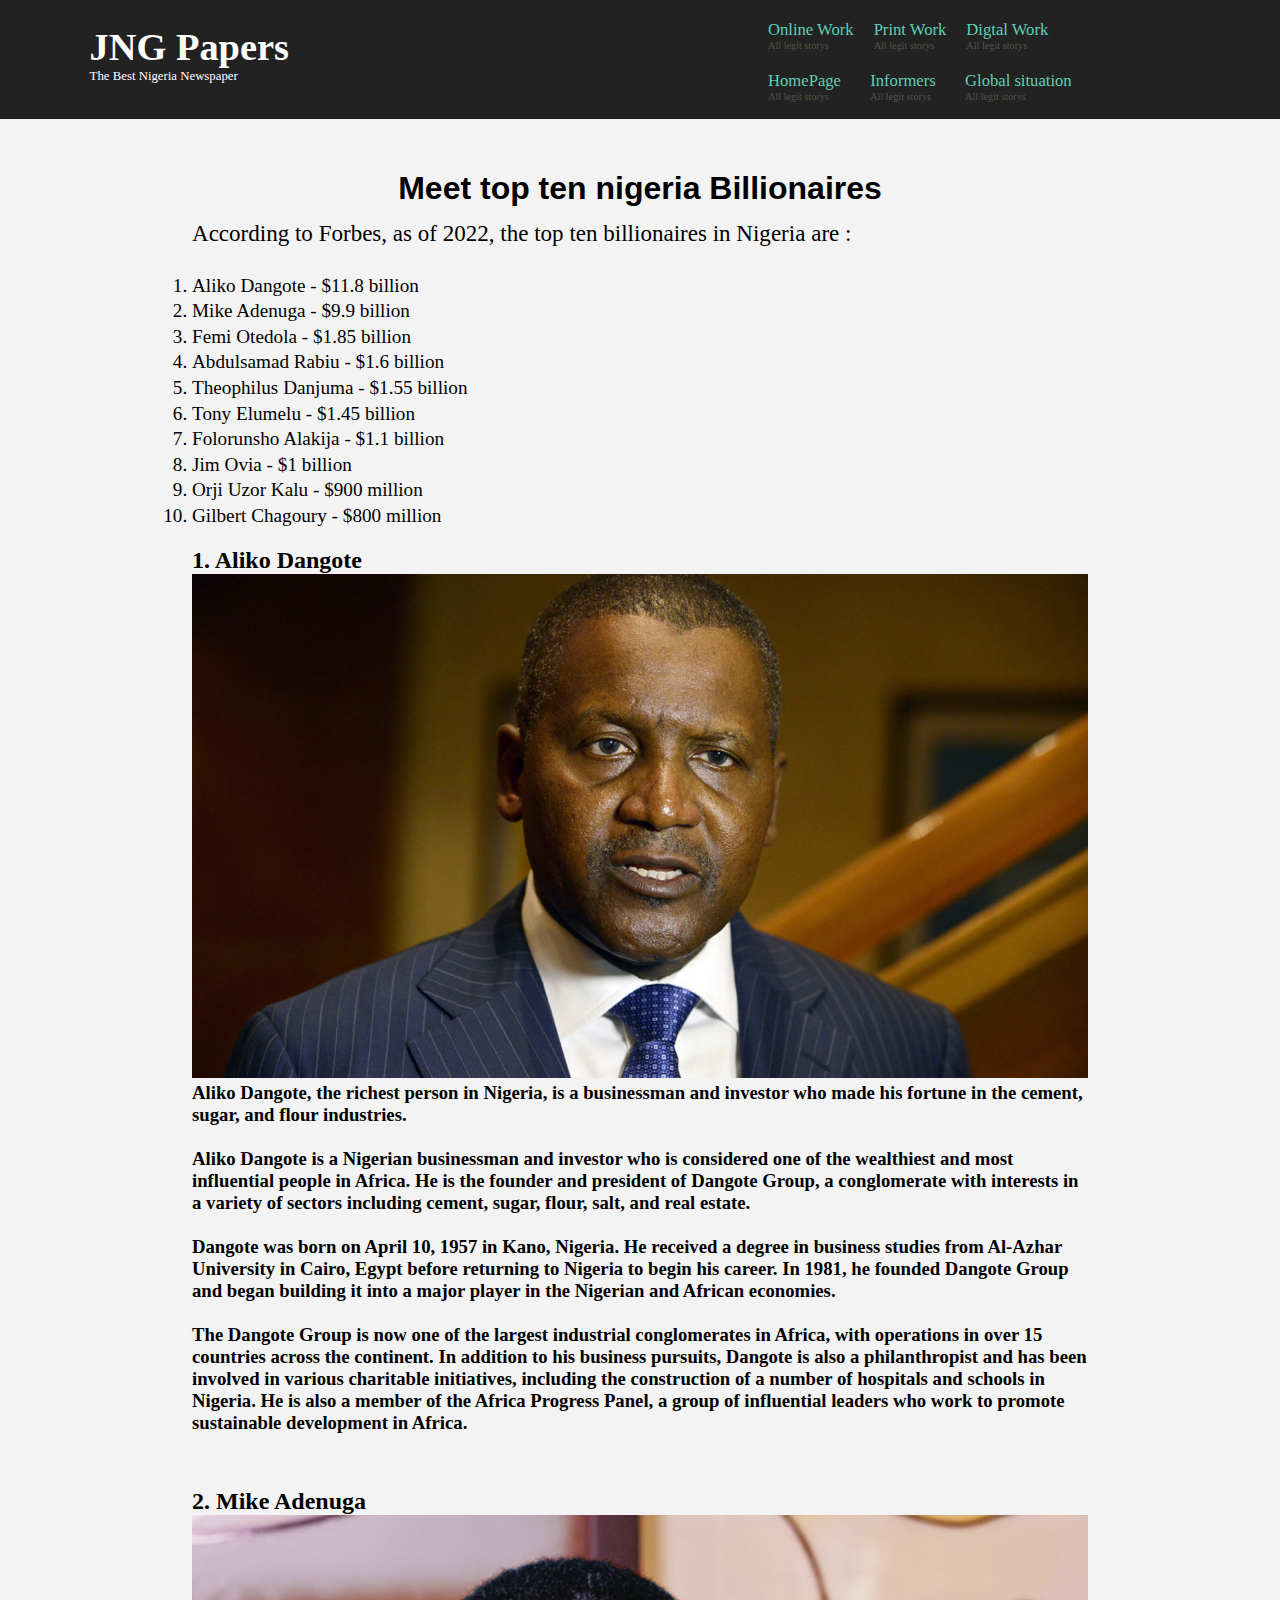
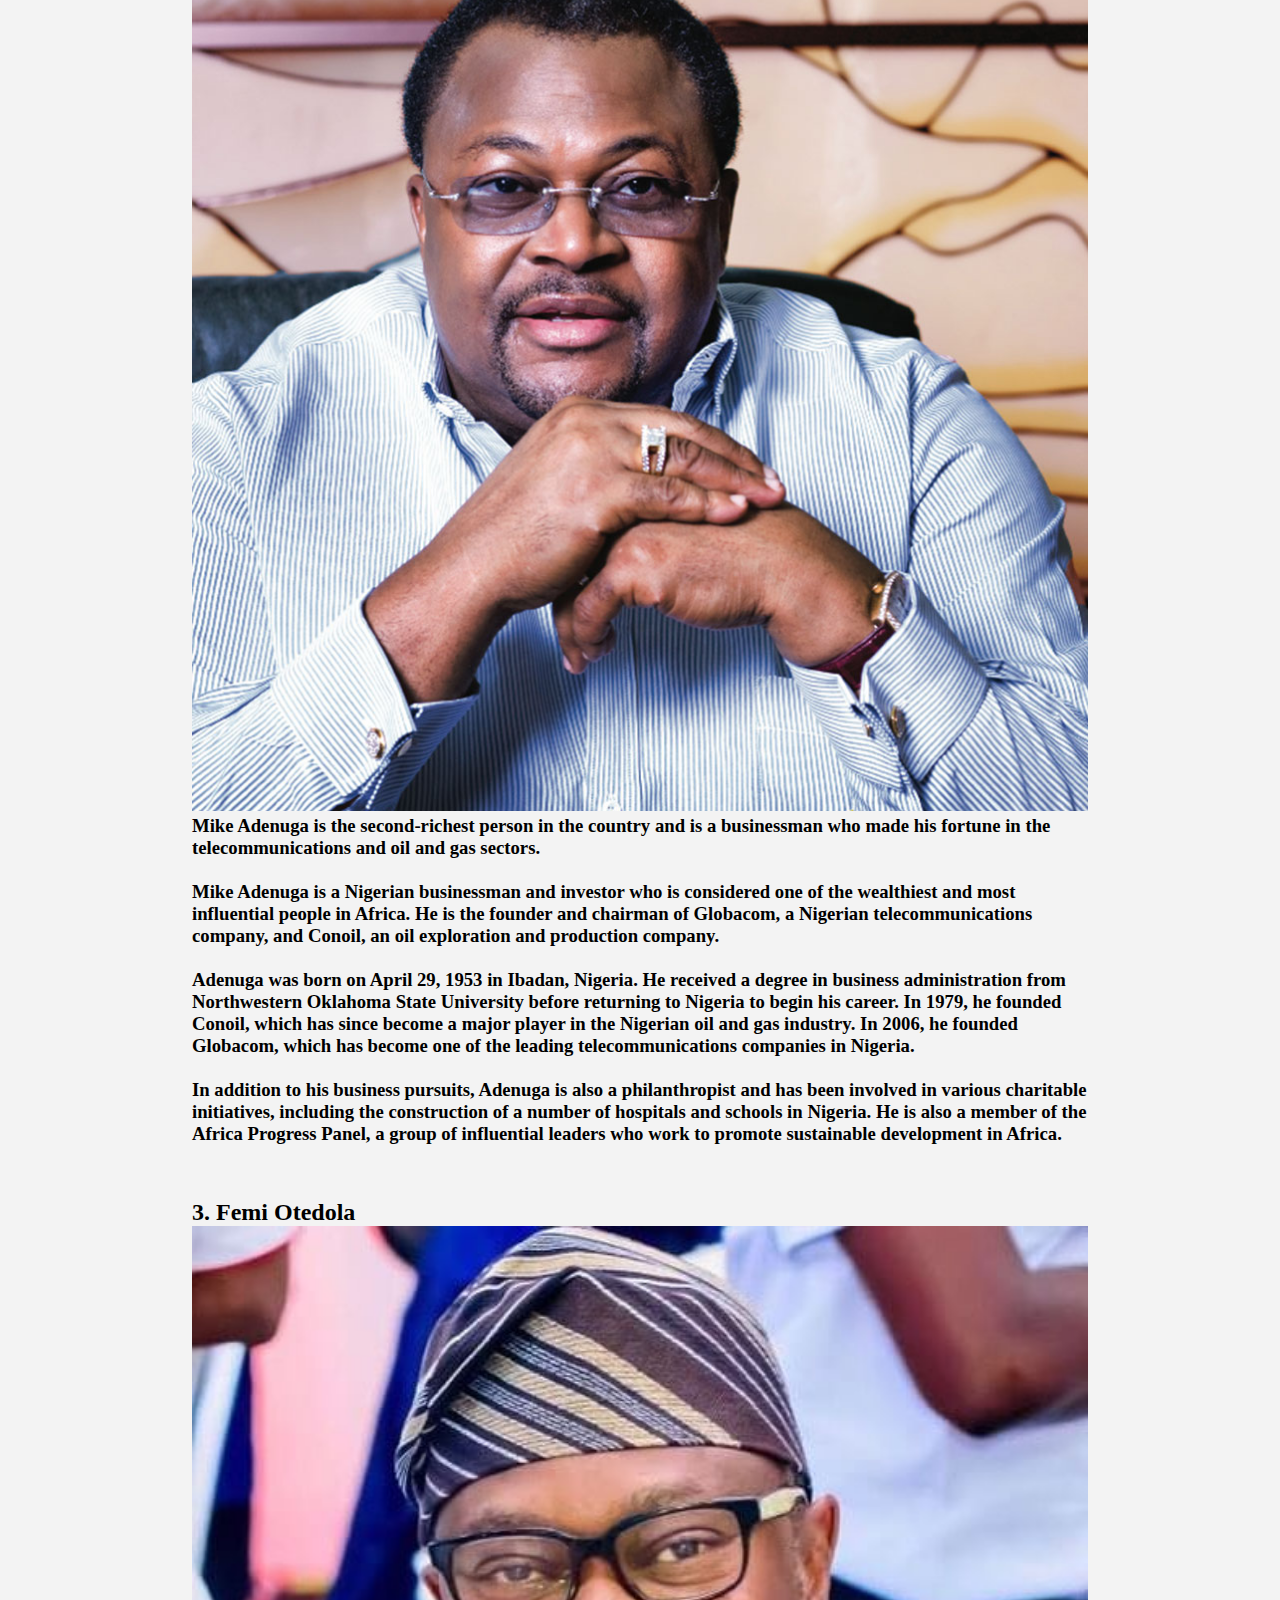
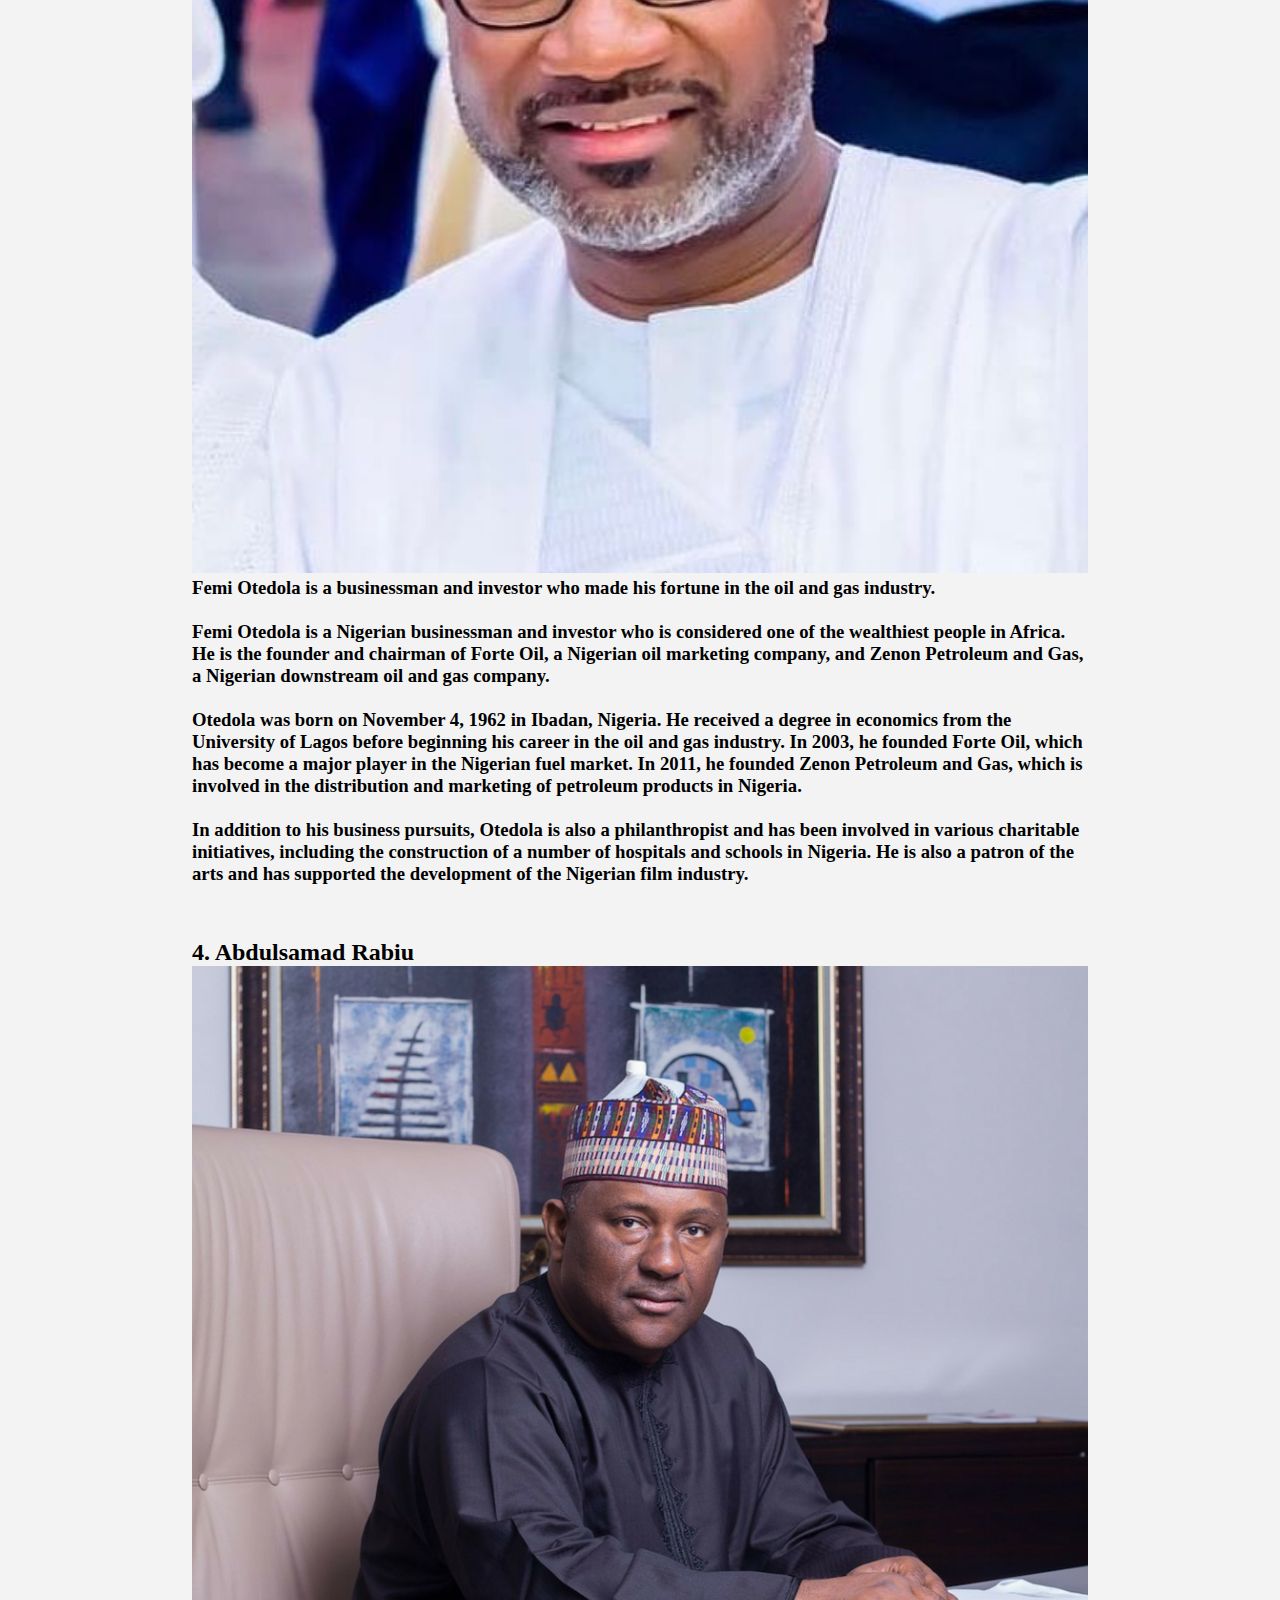
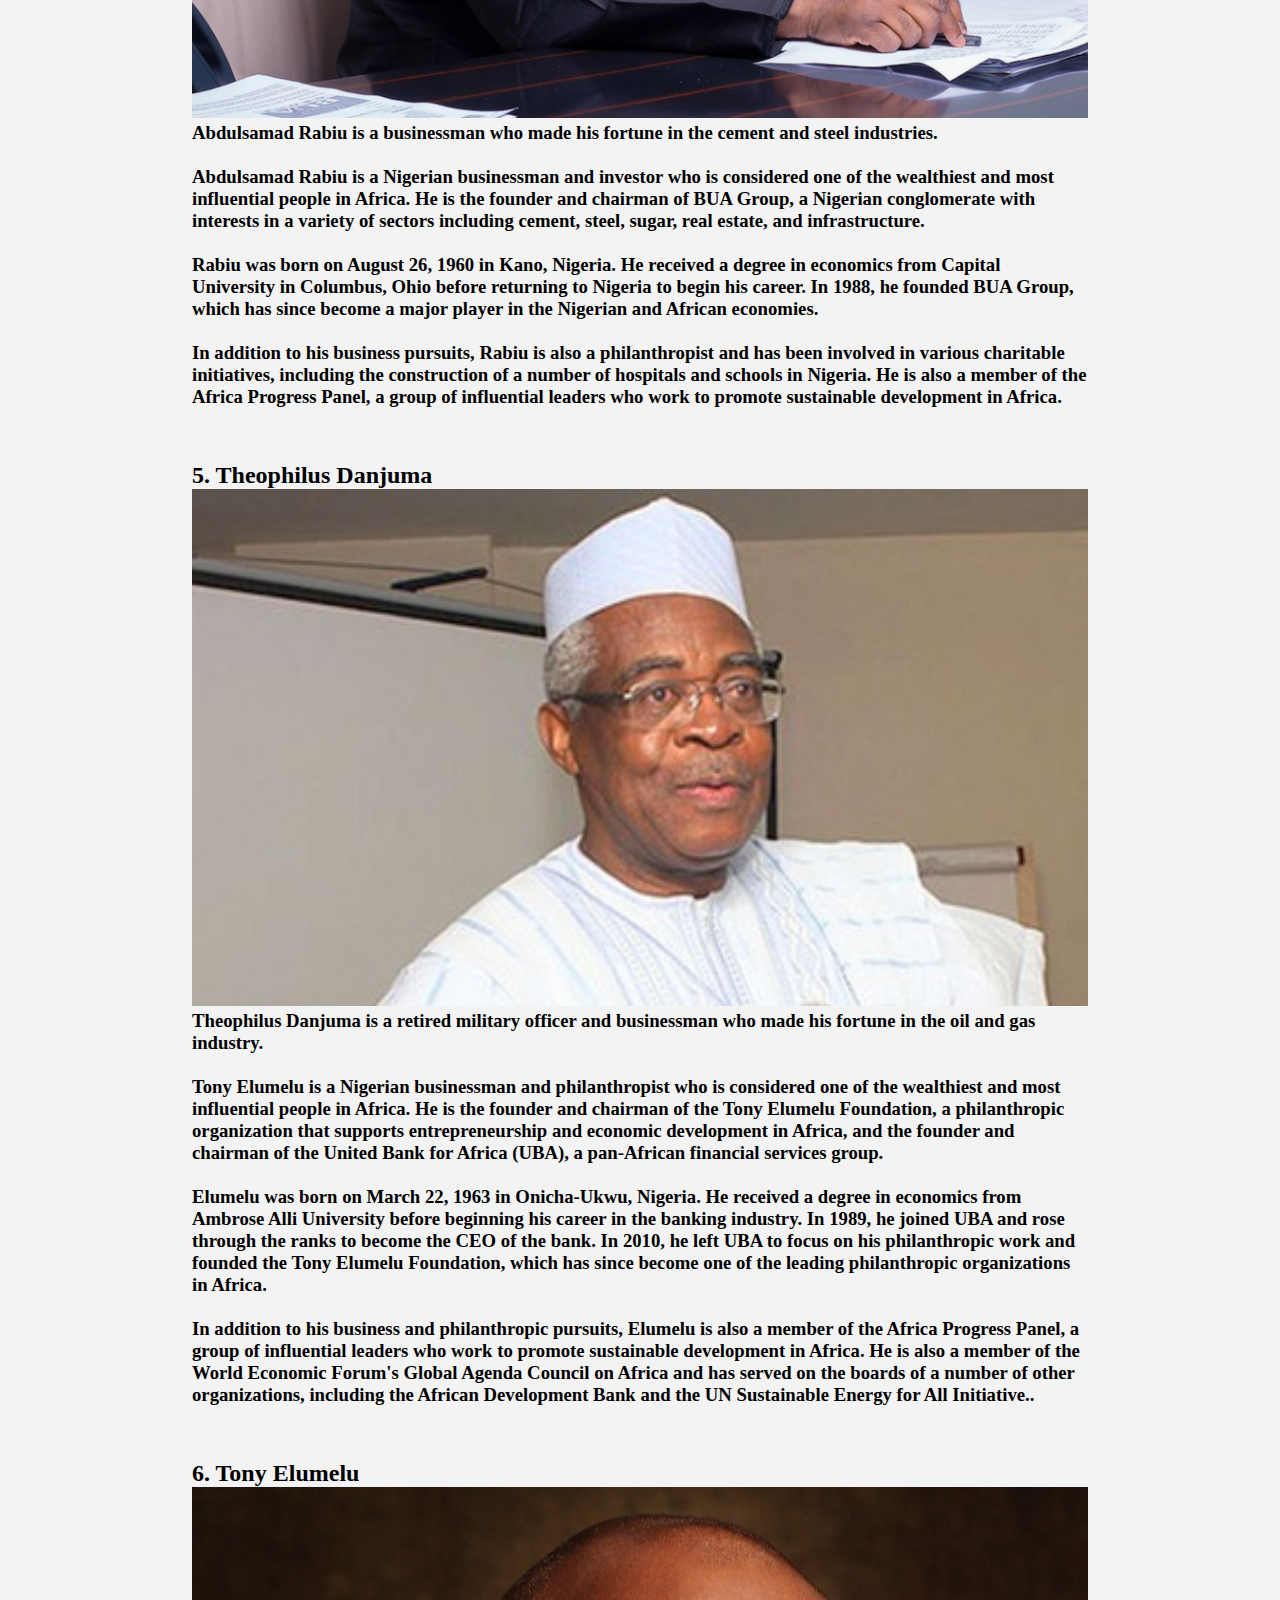
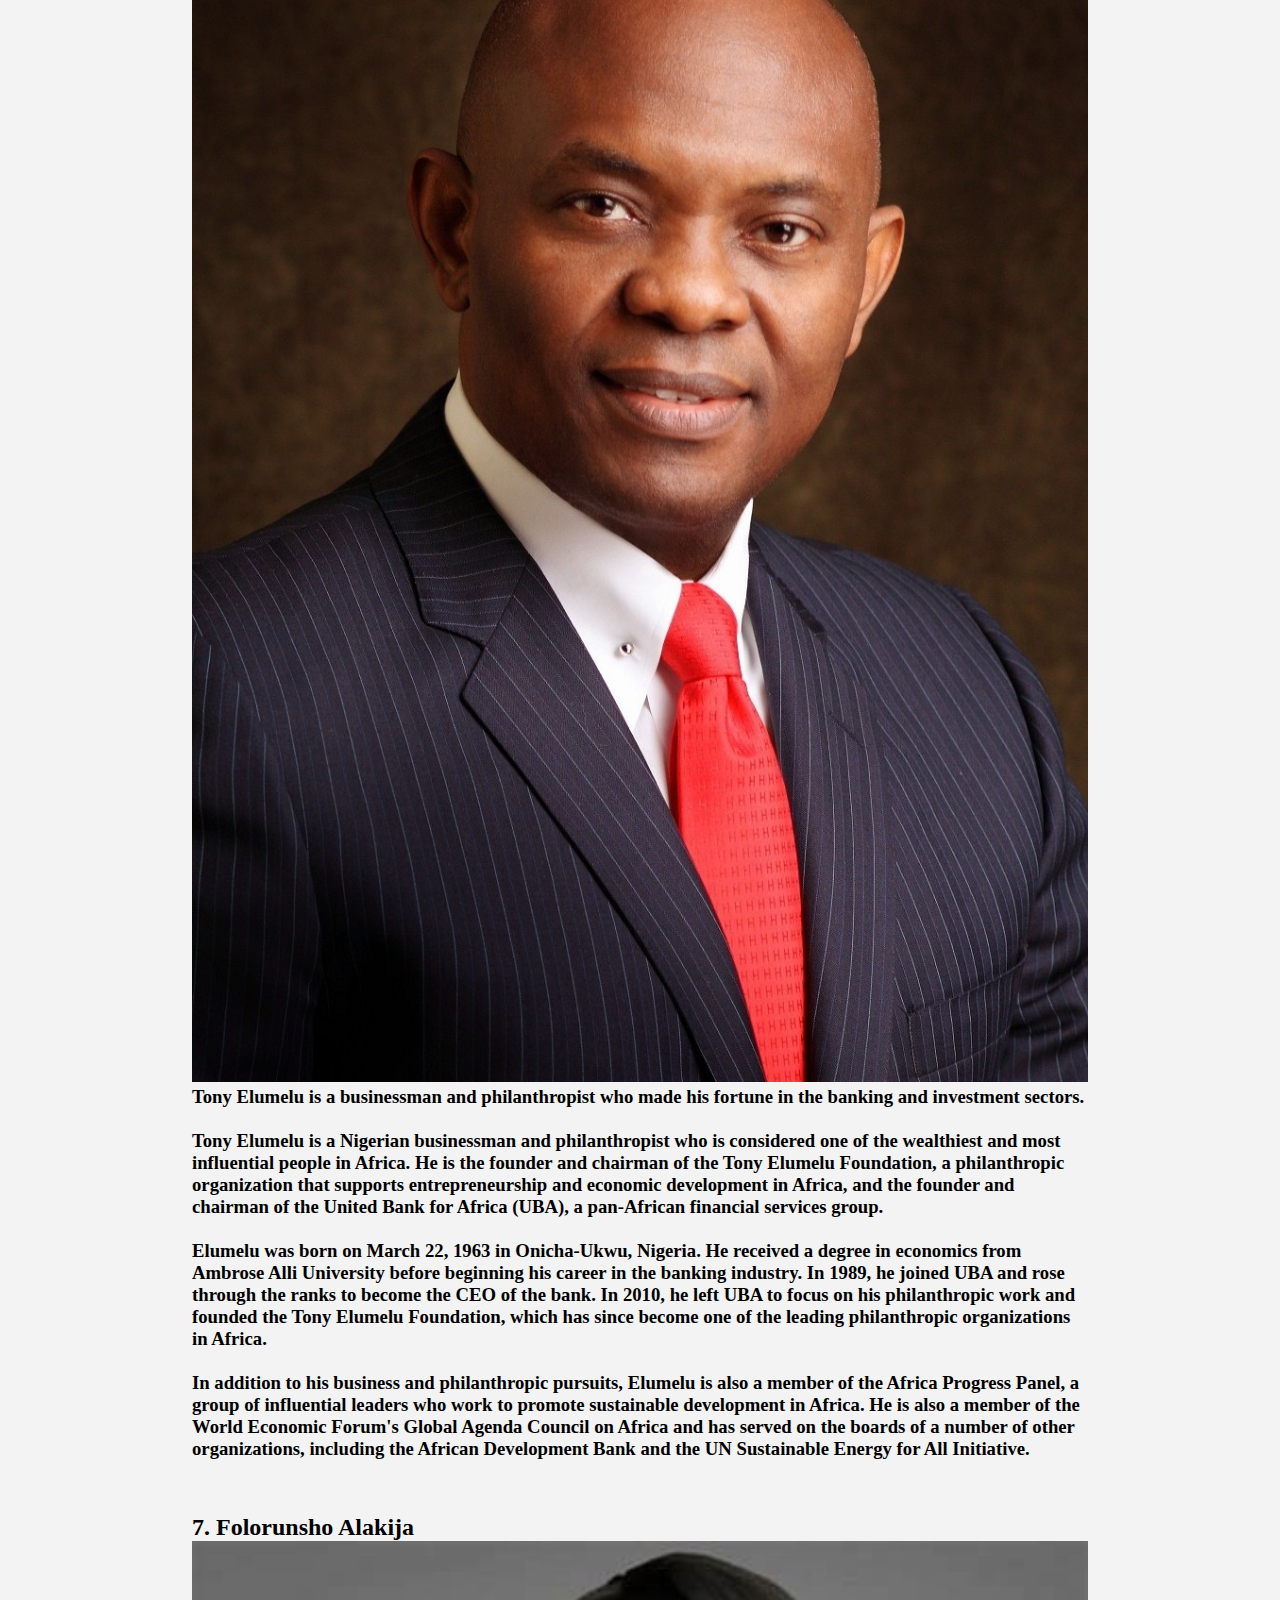
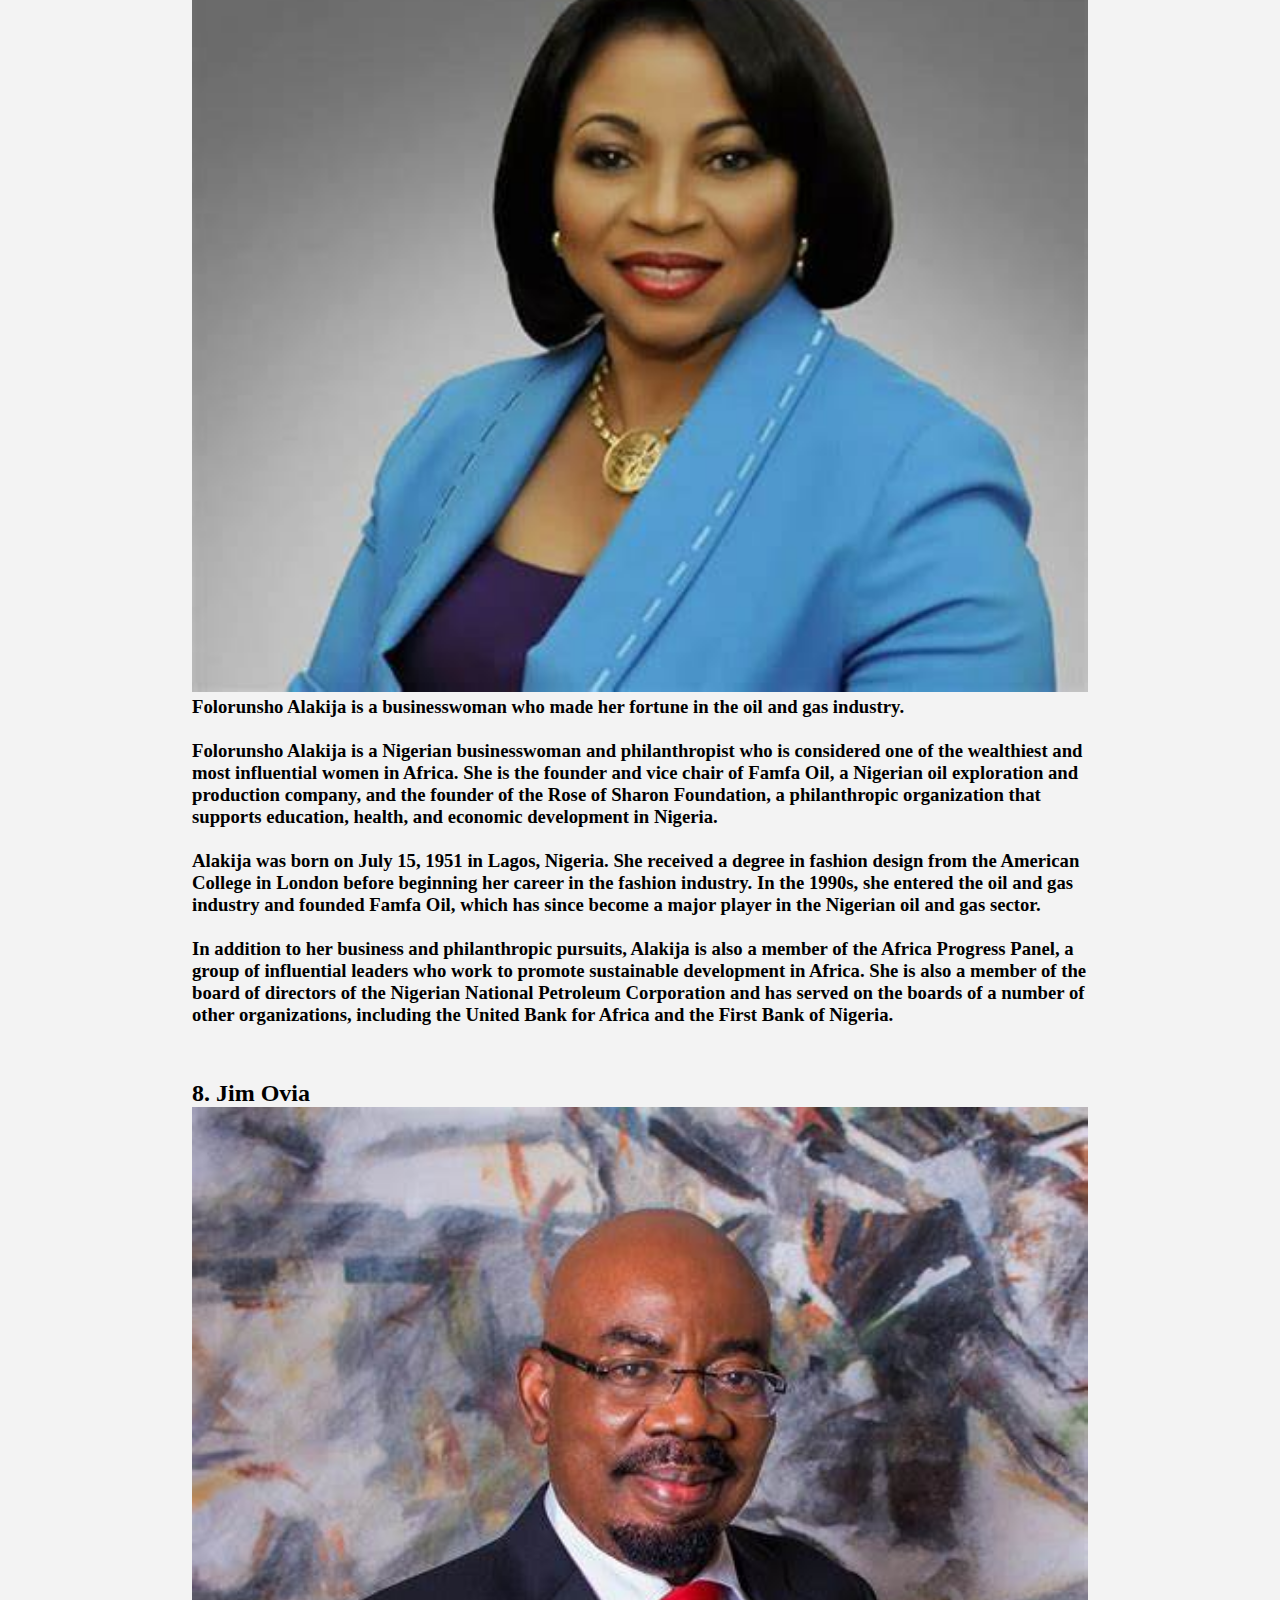
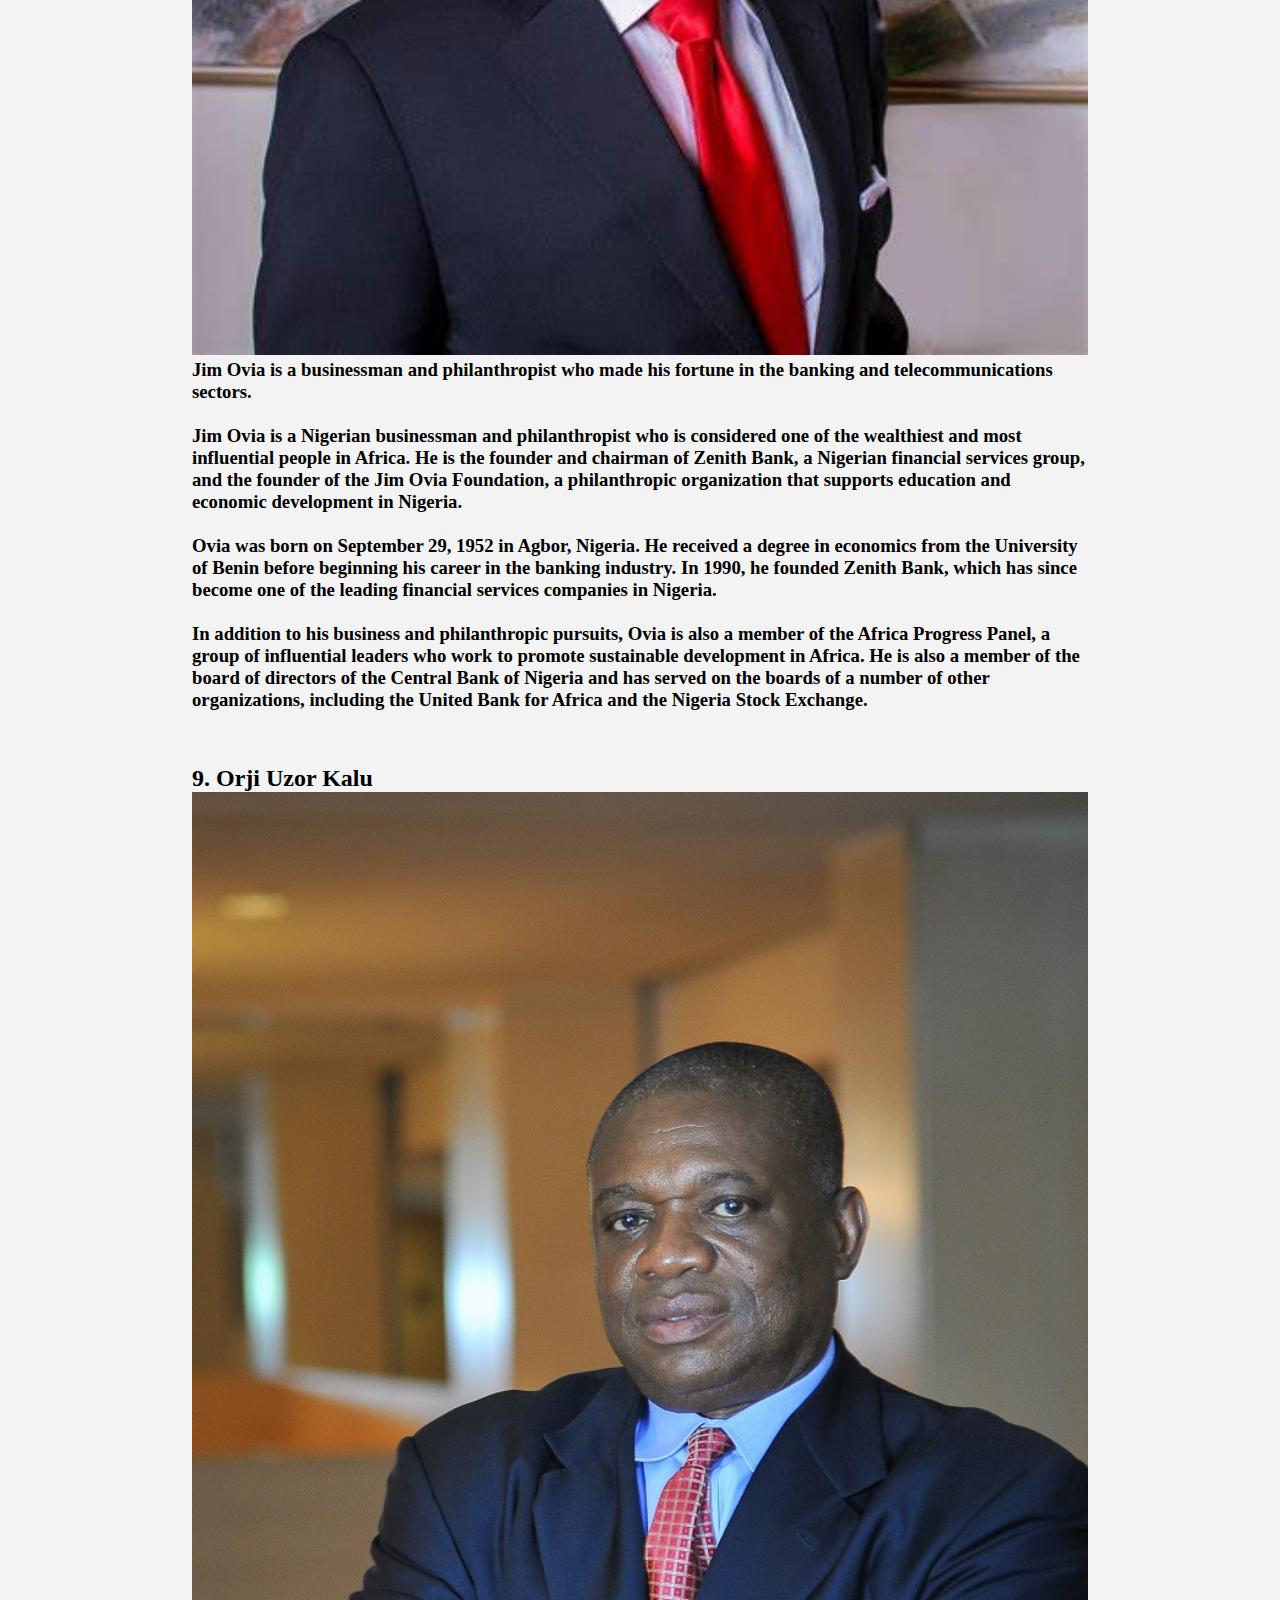
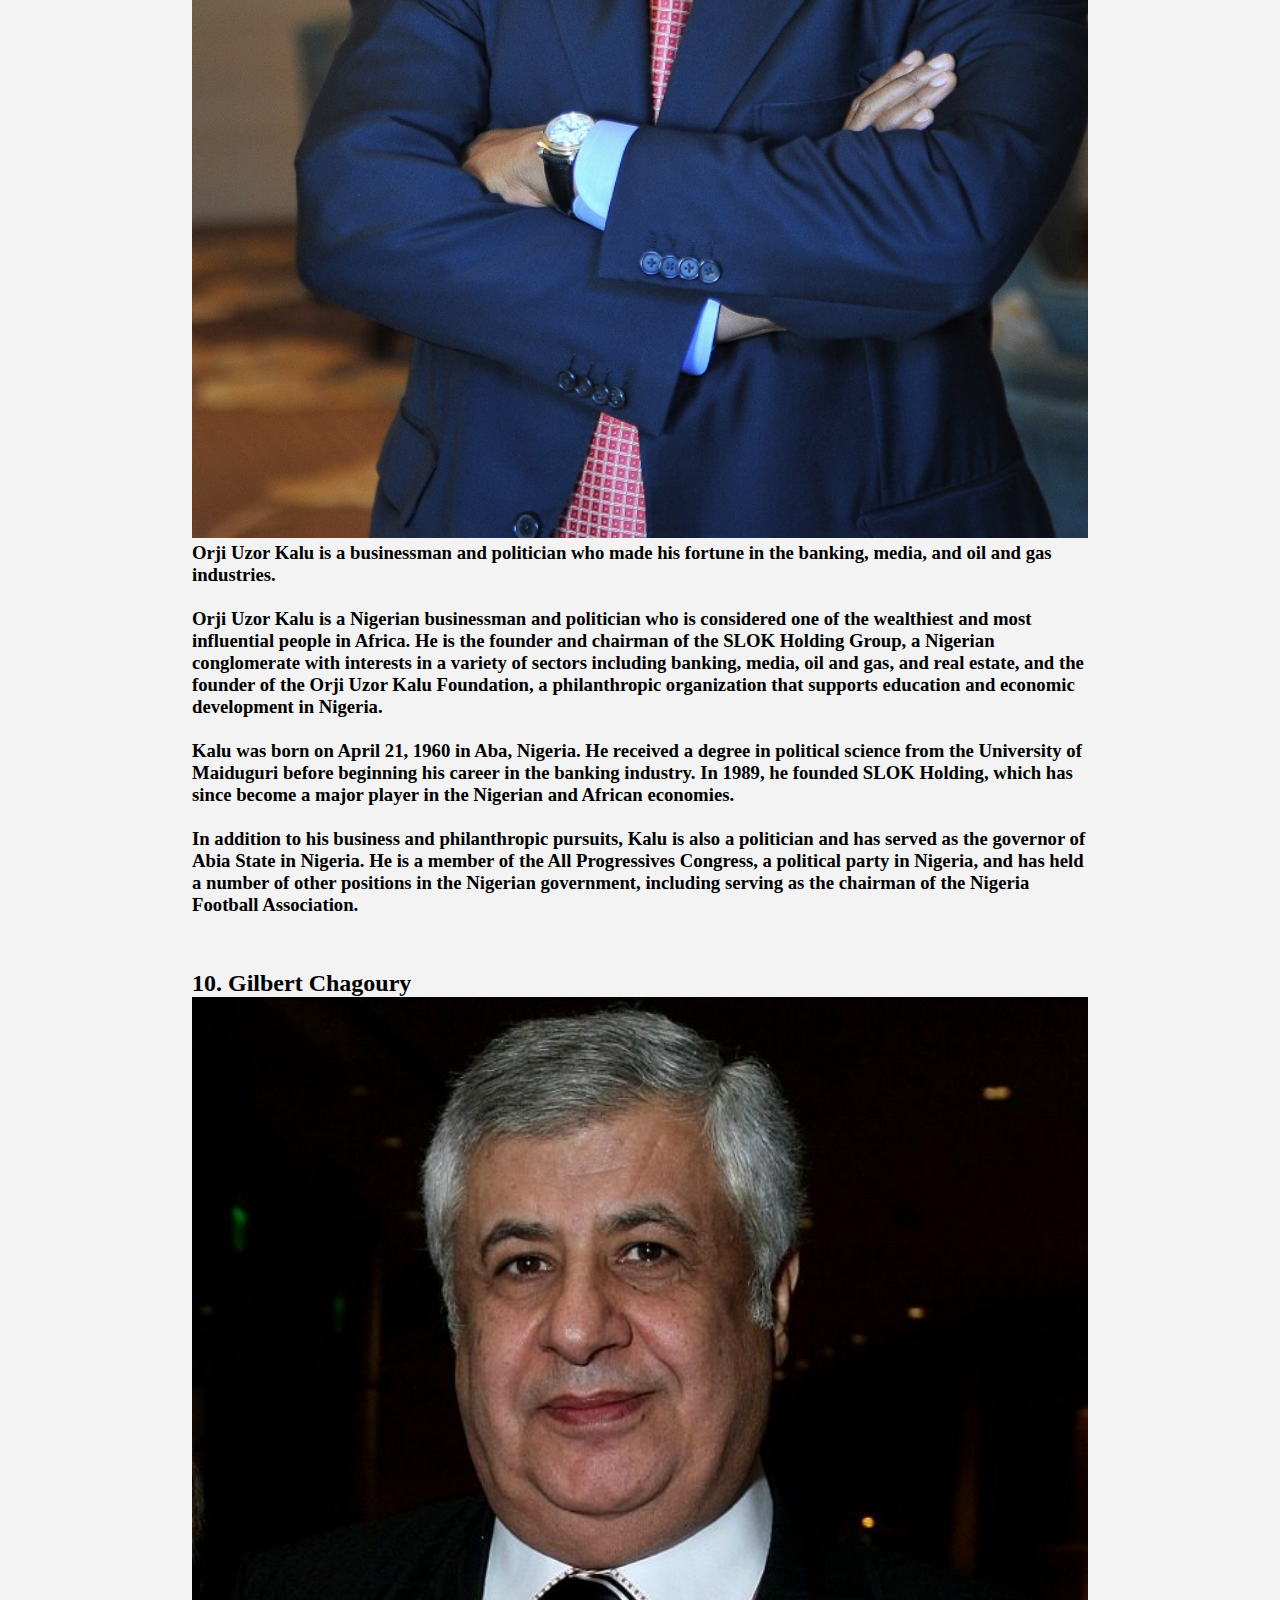
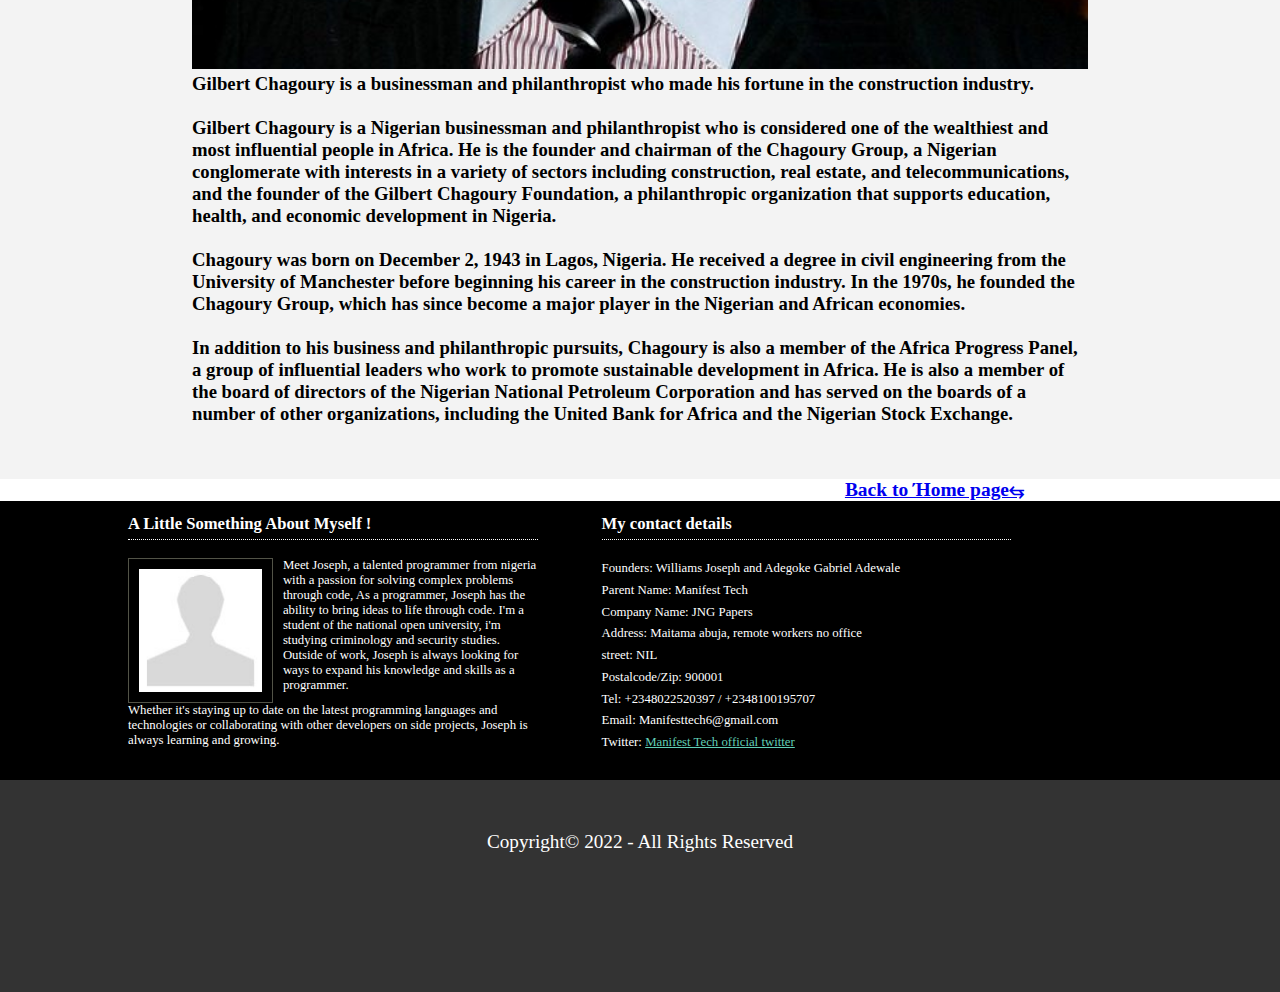
<file: meet -ten-billionaire.html>
<!DOCTYPE html>
<html lang="en">
<head>
    <meta charset="UTF-8">
    <meta http-equiv="X-UA-Compatible" content="IE=edge">
    <meta name="viewport" content="width=device-width, initial-scale=1.0">
    <title>JNG Newspaper</title>
    <link rel="stylesheet" href="./meet-ten-billionaire.css">
    <link rel="stylesheet" href="./styles.css">
        <link rel="shortcut icon" type="x-icon" href="./logo/J NG.png">
</head>
<body>
    <div class="preloader">
        <img src="./image/book-dribbble.gif" alt="preloader" class="preloader__item" />
    </div>
    <!-- ! nav -->
    <header>
        <div id="paper-logo">
            <h1 id="jng-paper">JNG Papers</h1>
            <p id="down-logo">The Best Nigeria Newspaper</p>
        </div>
        <div id="first-nav">
            <div id="online-work">
                <p><a href="./online-jobs.html">Online Work</a></p>
                <p>All legit storys</p>
            </div>
            <div id="online-work">
                <p><a href="./print-jobs.html">Print Work</a></p>
                <p>All legit storys</p>
            </div>
            <div id="online-work">
                <p><a href="./Digtal-work.html">Digtal Work</a></p>
                <p>All legit storys</p>
            </div>
        </div>
    
        <div id="second-nav">
            <div id="online-work">
                <p><a href="./index.html">HomePage &ThickSpace;</a></p>
                <p>All legit storys</p>
            </div>
            <div id="online-work">
                <p><a href="./informers.html">Informers &ThickSpace;</a></p>
                <p>All legit storys</p>
            </div>
            <div id="online-work">
                <p><a href="./Global.html">Global situation</a></p>
                <p>All legit storys</p>
            </div>
        </div>
    </header>
    <!-- ! end nav -->
    <span id="blog">
        <h1>Meet top ten nigeria Billionaires</h1>
        <p>According to Forbes, as of 2022, the top ten billionaires in Nigeria are :</p>
    <ul>
        <li>Aliko Dangote - $11.8 billion</li>
        <li>Mike Adenuga - $9.9 billion</li>
        <li>Femi Otedola - $1.85 billion</li>
        <li>Abdulsamad Rabiu - $1.6 billion</li>
        <li>Theophilus Danjuma - $1.55 billion</li>
        <li>Tony Elumelu - $1.45 billion</li>
        <li>Folorunsho Alakija - $1.1 billion</li>
        <li>Jim Ovia - $1 billion</li>
        <li>Orji Uzor Kalu - $900 million</li>
        <li>Gilbert Chagoury - $800 million</li>
    </ul>
<br>
    <div id="div">
        <h2 id="name">1. Aliko Dangote</h2>
        <img src="./image/news-image/Dangote.jpg" alt="img">
        <h3>Aliko Dangote, the richest person in Nigeria, is a businessman and investor who made his fortune in the cement, sugar,
        and flour industries. <br><br>
    Aliko Dangote is a Nigerian businessman and investor who is considered one of the wealthiest and most influential people
    in Africa. He is the founder and president of Dangote Group, a conglomerate with interests in a variety of sectors
    including cement, sugar, flour, salt, and real estate.
    <br><br>
    Dangote was born on April 10, 1957 in Kano, Nigeria. He received a degree in business studies from Al-Azhar University
    in Cairo, Egypt before returning to Nigeria to begin his career. In 1981, he founded Dangote Group and began building it
    into a major player in the Nigerian and African economies.
    <br><br>
    The Dangote Group is now one of the largest industrial conglomerates in Africa, with operations in over 15 countries
    across the continent. In addition to his business pursuits, Dangote is also a philanthropist and has been involved in
    various charitable initiatives, including the construction of a number of hospitals and schools in Nigeria. He is also a
    member of the Africa Progress Panel, a group of influential leaders who work to promote sustainable development in
    Africa.
    </h3>
    </div>

    <br><br><br>


    <div id="div">
        <h2 id="name">2. Mike Adenuga</h2>
        <img src="./image/news-image/Mike Adenuga.jpeg" alt="img">
        <h3>Mike Adenuga is the second-richest person in the country and is a businessman who made his fortune in the telecommunications and oil and gas sectors. <br><br>
        Mike Adenuga is a Nigerian businessman and investor who is considered one of the wealthiest and most influential people
        in Africa. He is the founder and chairman of Globacom, a Nigerian telecommunications company, and Conoil, an oil
        exploration and production company.
        <br><br>
        Adenuga was born on April 29, 1953 in Ibadan, Nigeria. He received a degree in business administration from Northwestern
        Oklahoma State University before returning to Nigeria to begin his career. In 1979, he founded Conoil, which has since
        become a major player in the Nigerian oil and gas industry. In 2006, he founded Globacom, which has become one of the
        leading telecommunications companies in Nigeria.
        <br><br>
        In addition to his business pursuits, Adenuga is also a philanthropist and has been involved in various charitable
        initiatives, including the construction of a number of hospitals and schools in Nigeria. He is also a member of the
        Africa Progress Panel, a group of influential leaders who work to promote sustainable development in Africa.
        </h3>
    </div>
    
        <br><br><br>
        
        
        <div id="div">
            <h2 id="name">3. Femi Otedola</h2>
            <img src="./image/news-image/femi otedola.jpeg" alt="img">
    <h3>Femi Otedola is a businessman and investor who made his fortune in the oil and gas industry. <br><br>
        Femi Otedola is a Nigerian businessman and investor who is considered one of the wealthiest people in Africa. He is the
        founder and chairman of Forte Oil, a Nigerian oil marketing company, and Zenon Petroleum and Gas, a Nigerian downstream
        oil and gas company.
        <br><br>
        Otedola was born on November 4, 1962 in Ibadan, Nigeria. He received a degree in economics from the University of Lagos
        before beginning his career in the oil and gas industry. In 2003, he founded Forte Oil, which has become a major player
        in the Nigerian fuel market. In 2011, he founded Zenon Petroleum and Gas, which is involved in the distribution and
        marketing of petroleum products in Nigeria.
        <br><br>
        In addition to his business pursuits, Otedola is also a philanthropist and has been involved in various charitable
        initiatives, including the construction of a number of hospitals and schools in Nigeria. He is also a patron of the arts
        and has supported the development of the Nigerian film industry.
    </h3>
        </div>

  <br><br><br>

        <div id="div">
    <h2 id="name">4. Abdulsamad Rabiu</h2>
    <img src="./image/news-image/Abdulsamad Rabiu.jpeg" alt="img">
    <h3>Abdulsamad Rabiu is a businessman who made his fortune in the cement and steel industries. <br><br>
        Abdulsamad Rabiu is a Nigerian businessman and investor who is considered one of the wealthiest and most influential
        people in Africa. He is the founder and chairman of BUA Group, a Nigerian conglomerate with interests in a variety of
        sectors including cement, steel, sugar, real estate, and infrastructure.
        <br><br>
        Rabiu was born on August 26, 1960 in Kano, Nigeria. He received a degree in economics from Capital University in
        Columbus, Ohio before returning to Nigeria to begin his career. In 1988, he founded BUA Group, which has since become a
        major player in the Nigerian and African economies.
        <br><br>
        In addition to his business pursuits, Rabiu is also a philanthropist and has been involved in various charitable
        initiatives, including the construction of a number of hospitals and schools in Nigeria. He is also a member of the
        Africa Progress Panel, a group of influential leaders who work to promote sustainable development in Africa.
    </h3>
</div>
    <br><br><br>

    <div id="div">
    <h2 id="name">5. Theophilus Danjuma</h2>
    <img src="./image/news-image/Theophilus Danjuma.jpeg">
    <h3>Theophilus Danjuma is a retired military officer and businessman who made his fortune in the oil and gas industry. <br><br>
    Tony Elumelu is a Nigerian businessman and philanthropist who is considered one of the wealthiest and most influential
    people in Africa. He is the founder and chairman of the Tony Elumelu Foundation, a philanthropic organization that
    supports entrepreneurship and economic development in Africa, and the founder and chairman of the United Bank for Africa
    (UBA), a pan-African financial services group.
    <br><br>
    Elumelu was born on March 22, 1963 in Onicha-Ukwu, Nigeria. He received a degree in economics from Ambrose Alli
    University before beginning his career in the banking industry. In 1989, he joined UBA and rose through the ranks to
    become the CEO of the bank. In 2010, he left UBA to focus on his philanthropic work and founded the Tony Elumelu
    Foundation, which has since become one of the leading philanthropic organizations in Africa.
    <br><br>
    In addition to his business and philanthropic pursuits, Elumelu is also a member of the Africa Progress Panel, a group
    of influential leaders who work to promote sustainable development in Africa. He is also a member of the World Economic
    Forum's Global Agenda Council on Africa and has served on the boards of a number of other organizations, including the
    African Development Bank and the UN Sustainable Energy for All Initiative..
        </h3>
    </div>

    <br><br><br>

    <div id="div">
        <h2 id="name">6. Tony Elumelu</h2>
        <img src="./image/news-image/Tony Elumelu.jpeg">
        <h3>Tony Elumelu is a businessman and philanthropist who made his fortune in the banking and investment sectors.
        <br><br>
        Tony Elumelu is a Nigerian businessman and philanthropist who is considered one of the wealthiest and most influential
        people in Africa. He is the founder and chairman of the Tony Elumelu Foundation, a philanthropic organization that
        supports entrepreneurship and economic development in Africa, and the founder and chairman of the United Bank for Africa
        (UBA), a pan-African financial services group.
        <br><br>
        Elumelu was born on March 22, 1963 in Onicha-Ukwu, Nigeria. He received a degree in economics from Ambrose Alli
        University before beginning his career in the banking industry. In 1989, he joined UBA and rose through the ranks to
        become the CEO of the bank. In 2010, he left UBA to focus on his philanthropic work and founded the Tony Elumelu
        Foundation, which has since become one of the leading philanthropic organizations in Africa.
        <br><br>
        In addition to his business and philanthropic pursuits, Elumelu is also a member of the Africa Progress Panel, a group
        of influential leaders who work to promote sustainable development in Africa. He is also a member of the World Economic
        Forum's Global Agenda Council on Africa and has served on the boards of a number of other organizations, including the
        African Development Bank and the UN Sustainable Energy for All Initiative.
    </h3>
    </div>

 <br><br><br>

    <div id="div">
        <h2 id="name">7. Folorunsho Alakija</h2>
        <img src="./image/news-image/Folorunsho Alakija.jpeg">
        <h3>Folorunsho Alakija is a businesswoman who made her fortune in the oil and gas industry.
            <br><br>
        Folorunsho Alakija is a Nigerian businesswoman and philanthropist who is considered one of the wealthiest and most
        influential women in Africa. She is the founder and vice chair of Famfa Oil, a Nigerian oil exploration and production
        company, and the founder of the Rose of Sharon Foundation, a philanthropic organization that supports education, health,
        and economic development in Nigeria.
        <br><br>
        Alakija was born on July 15, 1951 in Lagos, Nigeria. She received a degree in fashion design from the American College
        in London before beginning her career in the fashion industry. In the 1990s, she entered the oil and gas industry and
        founded Famfa Oil, which has since become a major player in the Nigerian oil and gas sector.
        <br><br>
        In addition to her business and philanthropic pursuits, Alakija is also a member of the Africa Progress Panel, a group
        of influential leaders who work to promote sustainable development in Africa. She is also a member of the board of
        directors of the Nigerian National Petroleum Corporation and has served on the boards of a number of other
        organizations, including the United Bank for Africa and the First Bank of Nigeria.
    </h3>
    </div>

            <br><br><br>

<div id="div">
    <h2 id="name">8. Jim Ovia</h2>
    <img src="./image/news-image/Jim Ovia.jpeg">
    <h3> Jim Ovia is a businessman and philanthropist who made his fortune in the banking and telecommunications sectors.
        <br><br>
        Jim Ovia is a Nigerian businessman and philanthropist who is considered one of the wealthiest and most influential
        people in Africa. He is the founder and chairman of Zenith Bank, a Nigerian financial services group, and the founder of
        the Jim Ovia Foundation, a philanthropic organization that supports education and economic development in Nigeria.
        <br><br>
        Ovia was born on September 29, 1952 in Agbor, Nigeria. He received a degree in economics from the University of Benin
        before beginning his career in the banking industry. In 1990, he founded Zenith Bank, which has since become one of the
        leading financial services companies in Nigeria.
        <br><br>
        In addition to his business and philanthropic pursuits, Ovia is also a member of the Africa Progress Panel, a group of
        influential leaders who work to promote sustainable development in Africa. He is also a member of the board of directors
        of the Central Bank of Nigeria and has served on the boards of a number of other organizations, including the United
        Bank for Africa and the Nigeria Stock Exchange.
    </h3>
</div>

    <br><br><br>

    <div id="div">
    <h2 id="name">9. Orji Uzor Kalu</h2>
    <img src="./image/news-image/Orji Uzor Kalu.jpeg">
    <h3> Orji Uzor Kalu is a businessman and politician who made his fortune in the banking, media, and oil and gas industries.
        <br><br>
Orji Uzor Kalu is a Nigerian businessman and politician who is considered one of the wealthiest and most influential people in Africa. He is the founder and chairman of the SLOK Holding Group, a Nigerian conglomerate with interests in a variety of sectors including banking, media, oil and gas, and real estate, and the founder of the Orji Uzor Kalu Foundation, a philanthropic organization that supports education and economic development in Nigeria.
<br><br>
Kalu was born on April 21, 1960 in Aba, Nigeria. He received a degree in political science from the University of Maiduguri before beginning his career in the banking industry. In 1989, he founded SLOK Holding, which has since become a major player in the Nigerian and African economies.
<br><br>
In addition to his business and philanthropic pursuits, Kalu is also a politician and has served as the governor of Abia State in Nigeria. He is a member of the All Progressives Congress, a political party in Nigeria, and has held a number of other positions in the Nigerian government, including serving as the chairman of the Nigeria Football Association.
    </h3>
</div>

<br><br><br>
    
        <div id="div">
    <h2 id="name">10. Gilbert Chagoury</h2>
    <img src="./image/news-image/Gilbert Chagoury.jpeg">
    <h3> Gilbert Chagoury is a businessman and philanthropist who made his fortune in the construction industry.
        <br><br>
Gilbert Chagoury is a Nigerian businessman and philanthropist who is considered one of the wealthiest and most
influential people in Africa. He is the founder and chairman of the Chagoury Group, a Nigerian conglomerate with
interests in a variety of sectors including construction, real estate, and telecommunications, and the founder of the
Gilbert Chagoury Foundation, a philanthropic organization that supports education, health, and economic development in
Nigeria.
<br><br>
Chagoury was born on December 2, 1943 in Lagos, Nigeria. He received a degree in civil engineering from the University
of Manchester before beginning his career in the construction industry. In the 1970s, he founded the Chagoury Group,
which has since become a major player in the Nigerian and African economies.
<br><br>
In addition to his business and philanthropic pursuits, Chagoury is also a member of the Africa Progress Panel, a group
of influential leaders who work to promote sustainable development in Africa. He is also a member of the board of
directors of the Nigerian National Petroleum Corporation and has served on the boards of a number of other
organizations, including the United Bank for Africa and the Nigerian Stock Exchange.
    </h3>
</div>
<br><br><br>
    </span>

    <dd>
        <h3> <a id="home-page-mukesh" href="./index.html">Back to Ήome page&#10563;</a></h3>
    </dd>
    <!-- ! footer -->
    <footer>
        <div id="about-myself">
            <h2>A Little Something About Myself !</h2>
            <br>
            <span id="user-display">
                <img src="./image/news-image/user-icon.jpg" alt="img">
                <p>Meet Joseph, a talented programmer from nigeria with a passion for solving complex problems through code,
                    As a programmer, Joseph has the ability to bring ideas to life through code. I'm a student of the
                    national open university, i'm studying criminology and security studies. Outside of work, Joseph is
                    always looking for ways to expand his knowledge and skills as a programmer.</p>
            </span>
            <p>Whether it's
                staying up to date on the latest programming languages and technologies or collaborating with other
                developers on side
                projects, Joseph is always learning and growing.</p>
        </div>
    
        <div id="contact-div">
    
            <h2>My contact details</h2>
            <br>
            <div id="line-height-div">
                <p>Founders: Williams Joseph and Adegoke Gabriel Adewale</p>
                <p>Parent Name: Manifest Tech</p>
                <p>Company Name: JNG Papers</p>
                <p>Address: Maitama abuja, remote workers no office</p>
                <p>street: NIL</p>
                <p>Postalcode/Zip: 900001</p>
                <p>Tel: +2348022520397 / +2348100195707</p>
                <p>Email: Manifesttech6@gmail.com</p>
                <p id="twitter">Twitter: <a href="https://twitter.com/manifest_tech6">Manifest Tech official twitter</a></p>
            </div>
        </div>
    
    </footer>
    <section>
    
        <p>Copyright&copy; 2022 - All Rights Reserved</p>
        <br><br><br><br>
    </section>
    
    <!-- ! end of footer -->
    <script src="./app.js"></script>
</body>
</html>
</file>
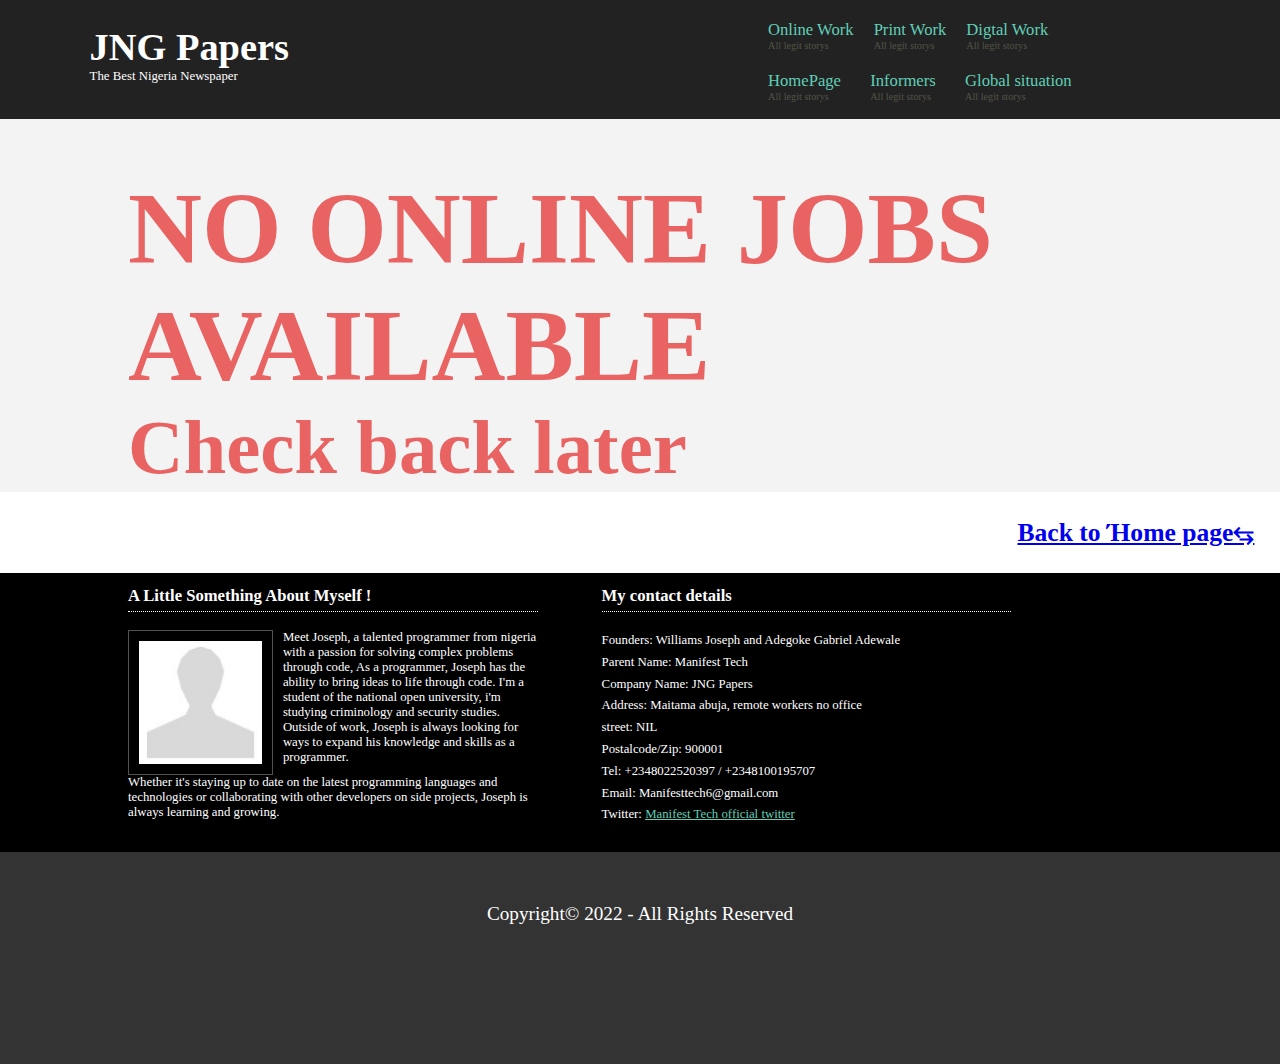
<file: online-jobs.html>
<!DOCTYPE html>
<html lang="en">
<head>
    <meta charset="UTF-8">
    <meta http-equiv="X-UA-Compatible" content="IE=edge">
    <meta name="viewport" content="width=device-width, initial-scale=1.0">
    <title>JNG Newspaper</title>
    <link rel="stylesheet" href="./styles.css">
    <link rel="stylesheet" href="./online-jobs.css">
    <link rel="shortcut icon" type="x-icon" href="./logo/J NG.png">
</head>
<body>
           <div class="preloader">
            <img src="./image/book-dribbble.gif" alt="preloader" class="preloader__item" />
        </div>
    <!-- ! nav -->
        <header>
            <div id="paper-logo">
            <h1 id="jng-paper">JNG Papers</h1>
            <p id="down-logo">The Best Nigeria Newspaper</p>
            </div>
            <div id="first-nav">
                <div id="online-work">
                    <p><a href="./online-jobs.html">Online Work</a></p>
                    <p>All legit storys</p>
                </div>
                <div id="online-work">
                    <p><a href="./print-jobs.html">Print Work</a></p>
                    <p>All legit storys</p>
                </div>
                <div id="online-work">
                    <p><a href="./Digtal-work.html">Digtal Work</a></p>
                    <p>All legit storys</p>
                </div>
            </div>

<div id="second-nav">
    <div id="online-work">
        <p><a href="./index.html">HomePage &ThickSpace;</a></p>
        <p>All legit storys</p>
    </div>
    <div id="online-work">
        <p><a href="./informers.html">Informers &ThickSpace;</a></p>
        <p>All legit storys</p>
    </div>
    <div id="online-work">
        <p><a href="./Global.html">Global situation</a></p>
        <p>All legit storys</p>
    </div>
</div>
        </header>
        <!-- ! end nav -->


        <dd id="page">

            <h1>NO ONLINE JOBS AVAILABLE</h1>

            <h2>Check back later</h2>
        </dd>

            <!-- ! footer -->

        <dd id="back-home">
    <h3> <a id="home-page" href="./index.html">Back to Ήome page&#10563;</a></h3>
</dd>

    <footer>
        <div id="about-myself">
            <h2>A Little Something About Myself !</h2>
            <br>
            <span id="user-display">
                <img src="./image/news-image/user-icon.jpg" alt="img">
                <p>Meet Joseph, a talented programmer from nigeria with a passion for solving complex problems through code,
                    As a programmer, Joseph has the ability to bring ideas to life through code. I'm a student of the
                    national open university, i'm studying criminology and security studies. Outside of work, Joseph is
                    always looking for ways to expand his knowledge and skills as a programmer.</p>
            </span>
            <p>Whether it's
                staying up to date on the latest programming languages and technologies or collaborating with other
                developers on side
                projects, Joseph is always learning and growing.</p>
        </div>
    
        <div id="contact-div">
    
            <h2>My contact details</h2>
            <br>
            <div id="line-height-div">
                <p>Founders: Williams Joseph and Adegoke Gabriel Adewale</p>
                <p>Parent Name: Manifest Tech</p>
                <p>Company Name: JNG Papers</p>
                <p>Address: Maitama abuja, remote workers no office</p>
                <p>street: NIL</p>
                <p>Postalcode/Zip: 900001</p>
                <p>Tel: +2348022520397 / +2348100195707</p>
                <p>Email: Manifesttech6@gmail.com</p>
                <p id="twitter">Twitter: <a href="https://twitter.com/manifest_tech6">Manifest Tech official twitter</a></p>
            </div>
        </div>
    
    </footer>
    <section>
    
        <p>Copyright&copy; 2022 - All Rights Reserved</p>
        <br><br><br><br>
    </section>
    
    <!-- ! end of footer -->
    
    <script src="./app.js"></script>
</body>
</html>
</file>
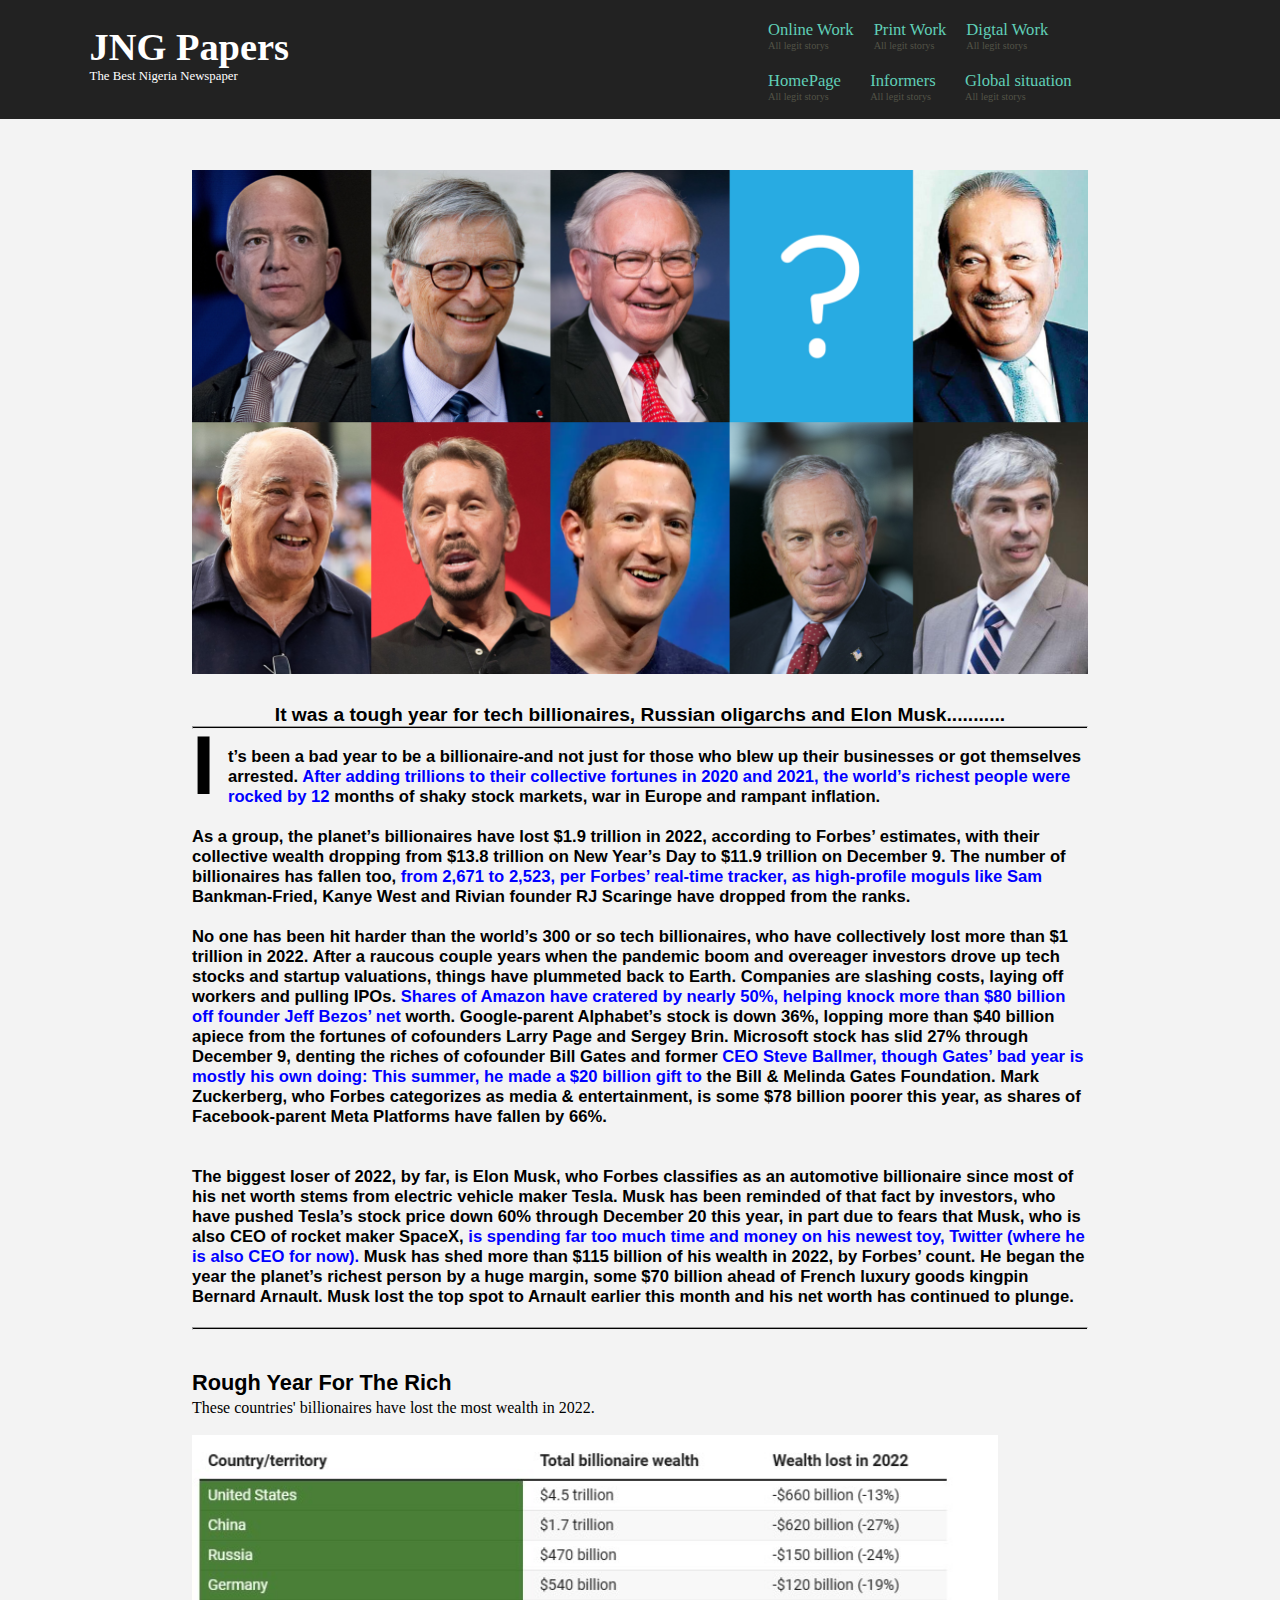
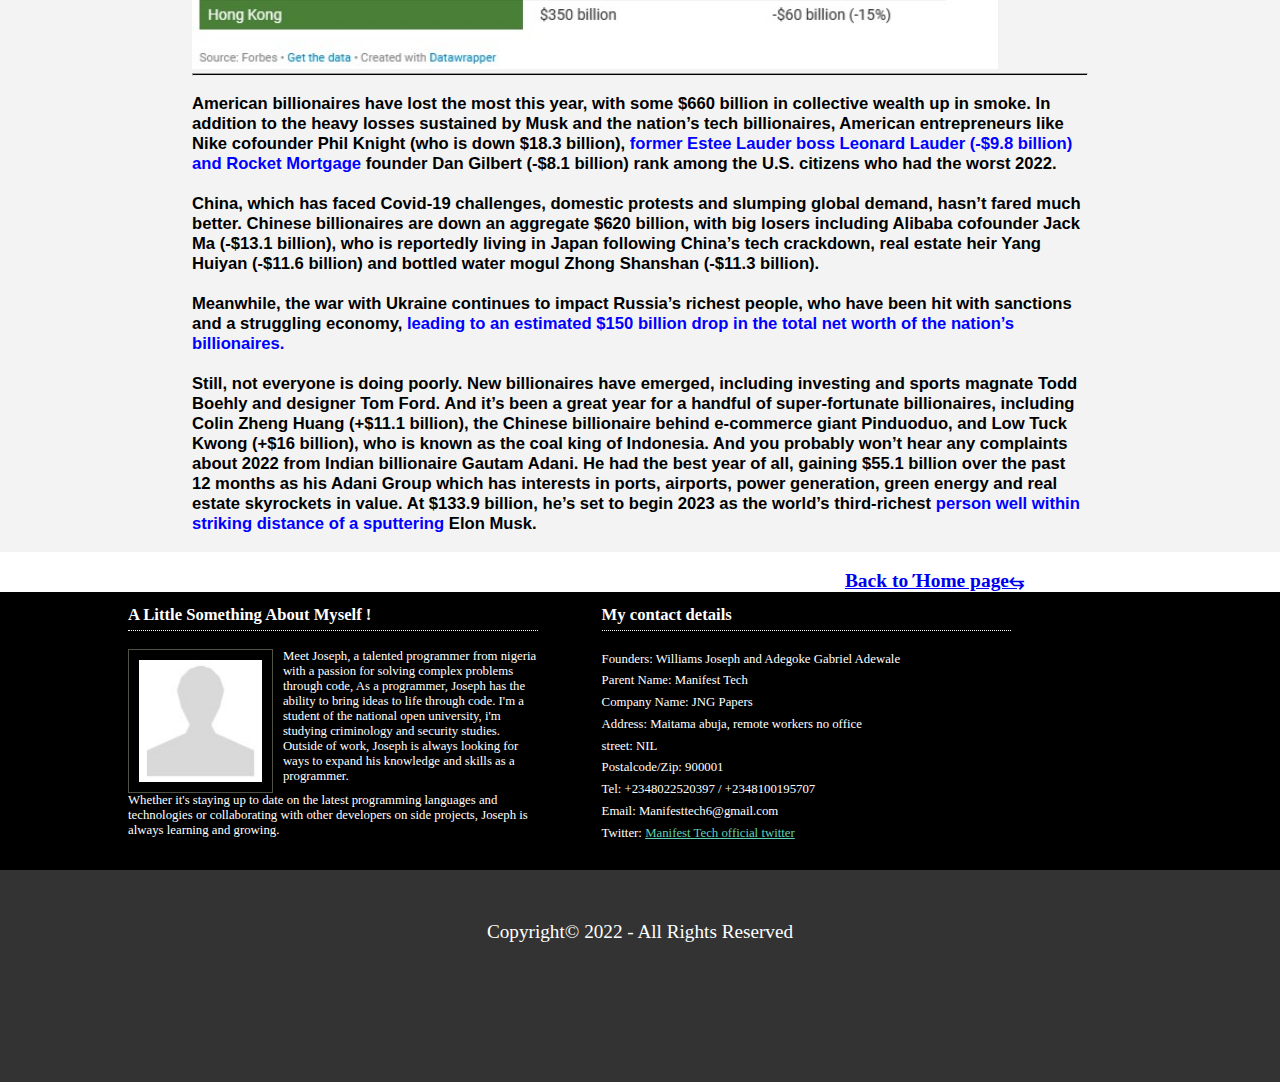
<file: plannet-billionaire-.html>
<!DOCTYPE html>
<html lang="en">
<head>
    <meta charset="UTF-8">
    <meta http-equiv="X-UA-Compatible" content="IE=edge">
    <meta name="viewport" content="width=device-width, initial-scale=1.0">
    <title>JNG Newspaper</title>
    <link rel="stylesheet" href="./styles.css">
    <link rel="stylesheet" href="./plannet-billionaire.css">
        <link rel="shortcut icon" type="x-icon" href="./logo/J NG.png">
</head>
<body>
                <div class="preloader">
                    <img src="./image/book-dribbble.gif" alt="preloader" class="preloader__item" />
                </div>
                <!-- ! nav -->
                <header>
                    <div id="paper-logo">
                        <h1 id="jng-paper">JNG Papers</h1>
                        <p id="down-logo">The Best Nigeria Newspaper</p>
                    </div>
                    <div id="first-nav">
                        <div id="online-work">
                            <p><a href="./online-jobs.html">Online Work</a></p>
                            <p>All legit storys</p>
                        </div>
                        <div id="online-work">
                            <p><a href="./print-jobs.html">Print Work</a></p>
                            <p>All legit storys</p>
                        </div>
                        <div id="online-work">
                            <p><a href="./Digtal-work.html">Digtal Work</a></p>
                            <p>All legit storys</p>
                        </div>
                    </div>
                
                    <div id="second-nav">
                        <div id="online-work">
                            <p><a href="./index.html">HomePage &ThickSpace;</a></p>
                            <p>All legit storys</p>
                        </div>
                        <div id="online-work">
                            <p><a href="./informers.html">Informers &ThickSpace;</a></p>
                            <p>All legit storys</p>
                        </div>
                        <div id="online-work">
                            <p><a href="./Global.html">Global situation</a></p>
                            <p>All legit storys</p>
                        </div>
                    </div>
                </header>
                <!-- ! end nav -->

    <span id="blog">
            <img id="billionaires-first-blog" src="./image/news-image/billionairs all in one image.png" alt="img">
    <h2>It was a tough year for tech billionaires, Russian oligarchs and Elon Musk...........</h2>
    <hr>
    <br>

    <h3 id="first-para">It’s been a bad year to be a billionaire-and not just for those who blew up their businesses or got themselves arrested.
   <span id="blue"> After adding trillions to their collective fortunes in 2020 and 2021, the world’s richest people were rocked by 12 </span>
    months of shaky stock markets, war in Europe and rampant inflation.
    <br><br>
    As a group, the planet’s billionaires have lost $1.9 trillion in 2022, according to Forbes’ estimates, with their
    collective wealth dropping from $13.8 trillion on New Year’s Day to $11.9 trillion on December 9. The number of
    billionaires has fallen too, <span id="blue"> from 2,671 to 2,523, per Forbes’ real-time tracker, as high-profile moguls like Sam </span>
    Bankman-Fried, Kanye West and Rivian founder RJ Scaringe have dropped from the ranks.
    <br><br>
    No one has been hit harder than the world’s 300 or so tech billionaires, who have collectively lost more than $1
    trillion in 2022. After a raucous couple years when the pandemic boom and overeager investors drove up tech stocks and
    startup valuations, things have plummeted back to Earth. Companies are slashing costs, laying off workers and pulling
    IPOs. <span id="blue"> Shares of Amazon have cratered by nearly 50%, helping knock more than $80 billion off founder Jeff Bezos’ net </span>
    worth. Google-parent Alphabet’s stock is down 36%, lopping more than $40 billion apiece from the fortunes of cofounders
    Larry Page and Sergey Brin. Microsoft stock has slid 27% through December 9, denting the riches of cofounder Bill Gates
    and former <span id="blue"> CEO Steve Ballmer, though Gates’ bad year is mostly his own doing: This summer, he made a $20 billion gift to</span>
    the Bill & Melinda Gates Foundation. Mark Zuckerberg, who Forbes categorizes as media & entertainment, is some $78
    billion poorer this year, as shares of Facebook-parent Meta Platforms have fallen by 66%.
    <br><br><br>
    The biggest loser of 2022, by far, is Elon Musk, who Forbes classifies as an automotive billionaire since most of his
    net worth stems from electric vehicle maker Tesla. Musk has been reminded of that fact by investors, who have pushed
    Tesla’s stock price down 60% through December 20 this year, in part due to fears that Musk, who is also CEO of rocket
    maker SpaceX, <span id="blue"> is spending far too much time and money on his newest toy, Twitter (where he is also CEO for now).</span> Musk
    has shed more than $115 billion of his wealth in 2022, by Forbes’ count. He began the year the planet’s richest person
    by a huge margin, some $70 billion ahead of French luxury goods kingpin Bernard Arnault. Musk lost the top spot to
    Arnault earlier this month and his net worth has continued to plunge.
    <br><br>
    <hr>
    <br><br>
</h3>
<h4 id="rough">Rough Year For The Rich</h4>

<p id="under-rough">These countries' billionaires have lost the most wealth in 2022.</p>
<br>
<img width="90%" src="./image/news-image/Screenshot 2022-12-25 104708.jpg" alt="img">
<br>
<hr>
<br>
<h3 id="american">American billionaires have lost the most this year, with some $660 billion in collective wealth up in smoke. In addition
to the heavy losses sustained by Musk and the nation’s tech billionaires, American entrepreneurs like Nike cofounder
Phil Knight (who is down $18.3 billion), <span id="blue"> former Estee Lauder boss Leonard Lauder (-$9.8 billion) and Rocket Mortgage</span>
founder Dan Gilbert (-$8.1 billion) rank among the U.S. citizens who had the worst 2022.
<br><br>
China, which has faced Covid-19 challenges, domestic protests and slumping global demand, hasn’t fared much better.
Chinese billionaires are down an aggregate $620 billion, with big losers including Alibaba cofounder Jack Ma (-$13.1
billion), who is reportedly living in Japan following  China’s tech crackdown, real estate heir Yang Huiyan (-$11.6
billion) and bottled water mogul Zhong Shanshan (-$11.3 billion).
<br><br>
Meanwhile, the war with Ukraine continues to impact Russia’s richest people, who have been hit with sanctions and a
struggling economy, <span id="blue"> leading to an estimated $150 billion drop in the total net worth of the nation’s billionaires. </span>
<br><br>
Still, not everyone is doing poorly. New billionaires have emerged, including investing and sports magnate Todd Boehly
and designer Tom Ford. And it’s been a great year for a handful of super-fortunate billionaires, including Colin Zheng
Huang (+$11.1 billion), the Chinese billionaire behind e-commerce giant Pinduoduo, and Low Tuck Kwong (+$16 billion),
who is known as the coal king of Indonesia. And you probably won’t hear any complaints about 2022 from Indian
billionaire Gautam Adani. He had the best year of all, gaining $55.1 billion over the past 12 months as his Adani
Group which has interests in ports, airports, power generation, green energy and real estate skyrockets in value. At
$133.9 billion, he’s set to begin 2023 as the world’s third-richest <span id="blue"> person well within striking distance of a sputtering</span>
Elon Musk.</h3>
<br>
    </span>

<br>

<dd>
    <h3> <a id="home-page-mukesh" href="./index.html">Back to Ήome page&#10563;</a></h3>
</dd>
<!-- ! footer -->
<footer>
    <div id="about-myself">
        <h2>A Little Something About Myself !</h2>
        <br>
        <span id="user-display">
            <img src="./image/news-image/user-icon.jpg" alt="img">
            <p>Meet Joseph, a talented programmer from nigeria with a passion for solving complex problems through code,
                As a programmer, Joseph has the ability to bring ideas to life through code. I'm a student of the
                national open university, i'm studying criminology and security studies. Outside of work, Joseph is
                always looking for ways to expand his knowledge and skills as a programmer.</p>
        </span>
        <p>Whether it's
            staying up to date on the latest programming languages and technologies or collaborating with other
            developers on side
            projects, Joseph is always learning and growing.</p>
    </div>

    <div id="contact-div">

        <h2>My contact details</h2>
        <br>
        <div id="line-height-div">
            <p>Founders: Williams Joseph and Adegoke Gabriel Adewale</p>
            <p>Parent Name: Manifest Tech</p>
            <p>Company Name: JNG Papers</p>
            <p>Address: Maitama abuja, remote workers no office</p>
            <p>street: NIL</p>
            <p>Postalcode/Zip: 900001</p>
            <p>Tel: +2348022520397 / +2348100195707</p>
            <p>Email: Manifesttech6@gmail.com</p>
            <p id="twitter">Twitter: <a href="https://twitter.com/manifest_tech6">Manifest Tech official twitter</a></p>
        </div>
    </div>

</footer>
<section>

    <p>Copyright&copy; 2022 - All Rights Reserved</p>
    <br><br><br><br>
</section>

<!-- ! end of footer -->
    

    <script src="./app.js"></script>
</body>
</html>
</file>
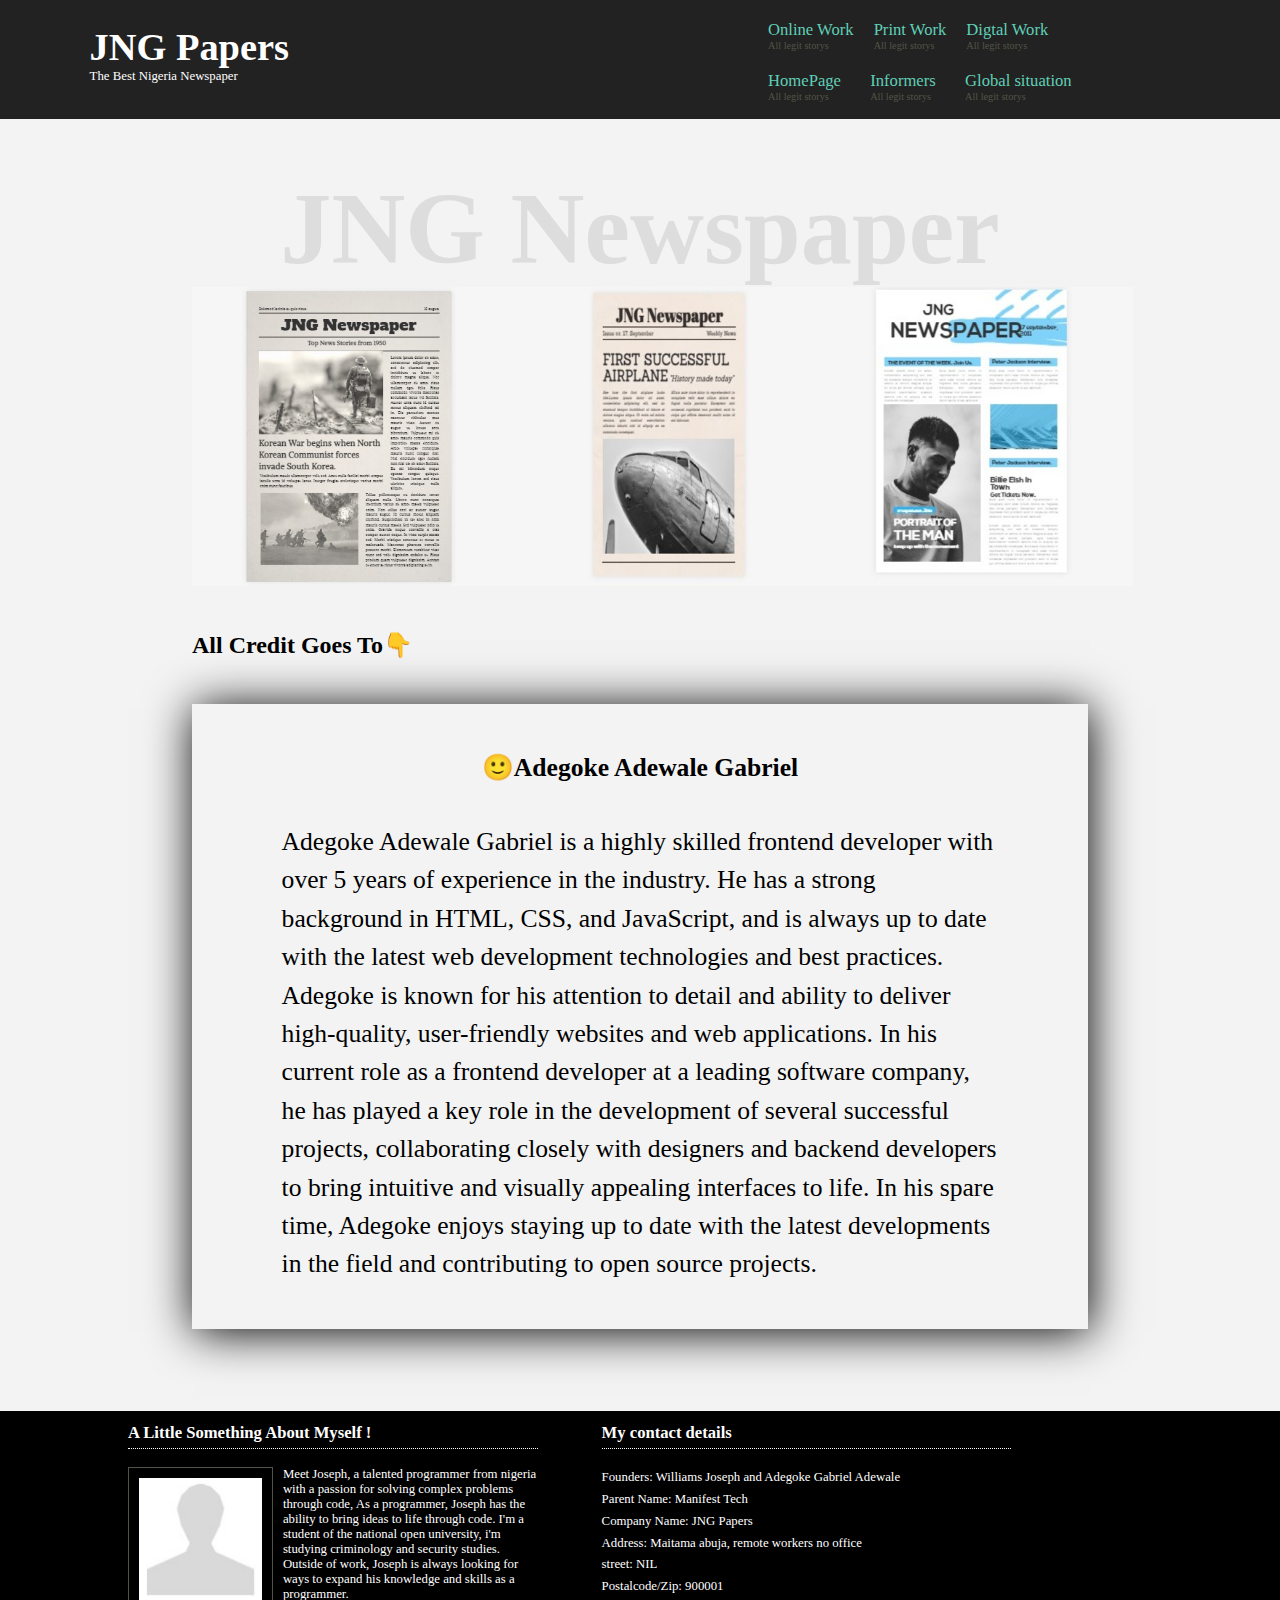
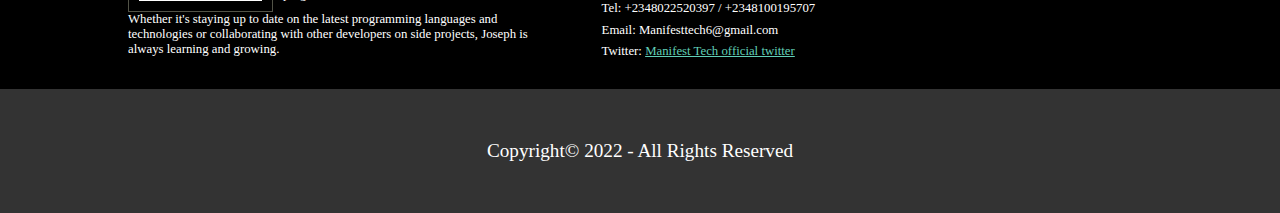
<file: print-jobs.html>
<!DOCTYPE html>
<html lang="en">
<head>
    <meta charset="UTF-8">
    <meta http-equiv="X-UA-Compatible" content="IE=edge">
    <meta name="viewport" content="width=device-width, initial-scale=1.0">
    <title>Document</title>
    <link rel="stylesheet" href="./styles.css">
    <link rel="stylesheet" href="./print-jobs.css">
    <link rel="shortcut icon" type="x-icon" href="./logo/J NG.png">
</head>
<body>
            <div class="preloader">
            <img src="./image/book-dribbble.gif" alt="preloader" class="preloader__item" />
        </div>
        <!-- ! nav -->
    <header>
        <div id="paper-logo">
            <h1 id="jng-paper">JNG Papers</h1>
            <p id="down-logo">The Best Nigeria Newspaper</p>
        </div>
        <div id="first-nav">
            <div id="online-work">
                <p><a href="./online-jobs.html">Online Work</a></p>
                <p>All legit storys</p>
            </div>
            <div id="online-work">
                <p><a href="./print-jobs.html">Print Work</a></p>
                <p>All legit storys</p>
            </div>
            <div id="online-work">
                <p><a href="./Digtal-work.html">Digtal Work</a></p>
                <p>All legit storys</p>
            </div>
        </div>
    
        <div id="second-nav">
            <div id="online-work">
                <p><a href="./index.html">HomePage &ThickSpace;</a></p>
                <p>All legit storys</p>
            </div>
            <div id="online-work">
                <p><a href="./informers.html">Informers &ThickSpace;</a></p>
                <p>All legit storys</p>
            </div>
            <div id="online-work">
                <p><a href="./Global.html">Global situation</a></p>
                <p>All legit storys</p>
            </div>
        </div>
    </header>
    <!-- ! end nav -->


    <dd id="print-div"> 
        <h1>JNG Newspaper</h1>
        <div id="div-print">
            <img src="./image/news-image/snip1.jpg" alt="img">
             <img src="./image/news-image/snip2 (1).jpg" alt="img">
             <img src="./image/news-image/snip3.jpg" alt="">
        </div>
        <h2 id="header-credit">All Credit Goes To👇</h2>
        <div id="about-adegoke">
        <h3>🙂Adegoke Adewale Gabriel</h3>
        <p>Adegoke Adewale Gabriel is a highly skilled frontend developer with over 5 years of experience in the industry. He has a strong background in HTML, CSS, and JavaScript, and is always up to date with the latest web development technologies and best practices. Adegoke is known for his attention to detail and ability to deliver high-quality, user-friendly websites and web applications. In his current role as a frontend developer at a leading software company, he has played a key role in the development of several successful projects, collaborating closely with designers and backend developers to bring intuitive and visually appealing interfaces to life. In his spare time, Adegoke enjoys staying up to date with the latest developments in the field and contributing to open source projects.
</p>
        </div>
        <br>
    </dd>

    <!-- ! footer -->
    <footer>
        <div id="about-myself">
            <h2>A Little Something About Myself !</h2>
    <br>
    <span id="user-display">
    <img src="./image/news-image/user-icon.jpg" alt="img">
    <p>Meet Joseph, a talented programmer from nigeria with a passion for solving complex problems through code, As a programmer, Joseph has the ability to bring ideas to life through code. I'm a student of the national open university, i'm studying criminology and security studies. Outside of work, Joseph is always looking for ways to expand his knowledge and skills as a programmer.</p>
</span>
<p>Whether it's
staying up to date on the latest programming languages and technologies or collaborating with other developers on side
projects, Joseph is always learning and growing.</p>
        </div>

        <div id="contact-div">
            
    <h2>My contact details</h2>
    <br>
    <div id="line-height-div">
    <p>Founders: Williams Joseph and Adegoke Gabriel Adewale</p>
    <p>Parent Name: Manifest Tech</p>
    <p>Company Name: JNG Papers</p>
    <p>Address: Maitama abuja, remote workers no office</p>
    <p>street: NIL</p>
    <p>Postalcode/Zip: 900001</p>
    <p>Tel: +2348022520397  /  +2348100195707</p>
    <p>Email: Manifesttech6@gmail.com</p>
    <p id="twitter">Twitter: <a href="https://twitter.com/manifest_tech6">Manifest Tech official twitter</a></p>
    </div>
        </div>
        
    </footer>
    <section>
        <p>Copyright&copy; 2022 - All Rights Reserved</p></section>
   
<!-- ! end of footer -->

    <script src="./app.js"></script>
</body>
</html>
</file>
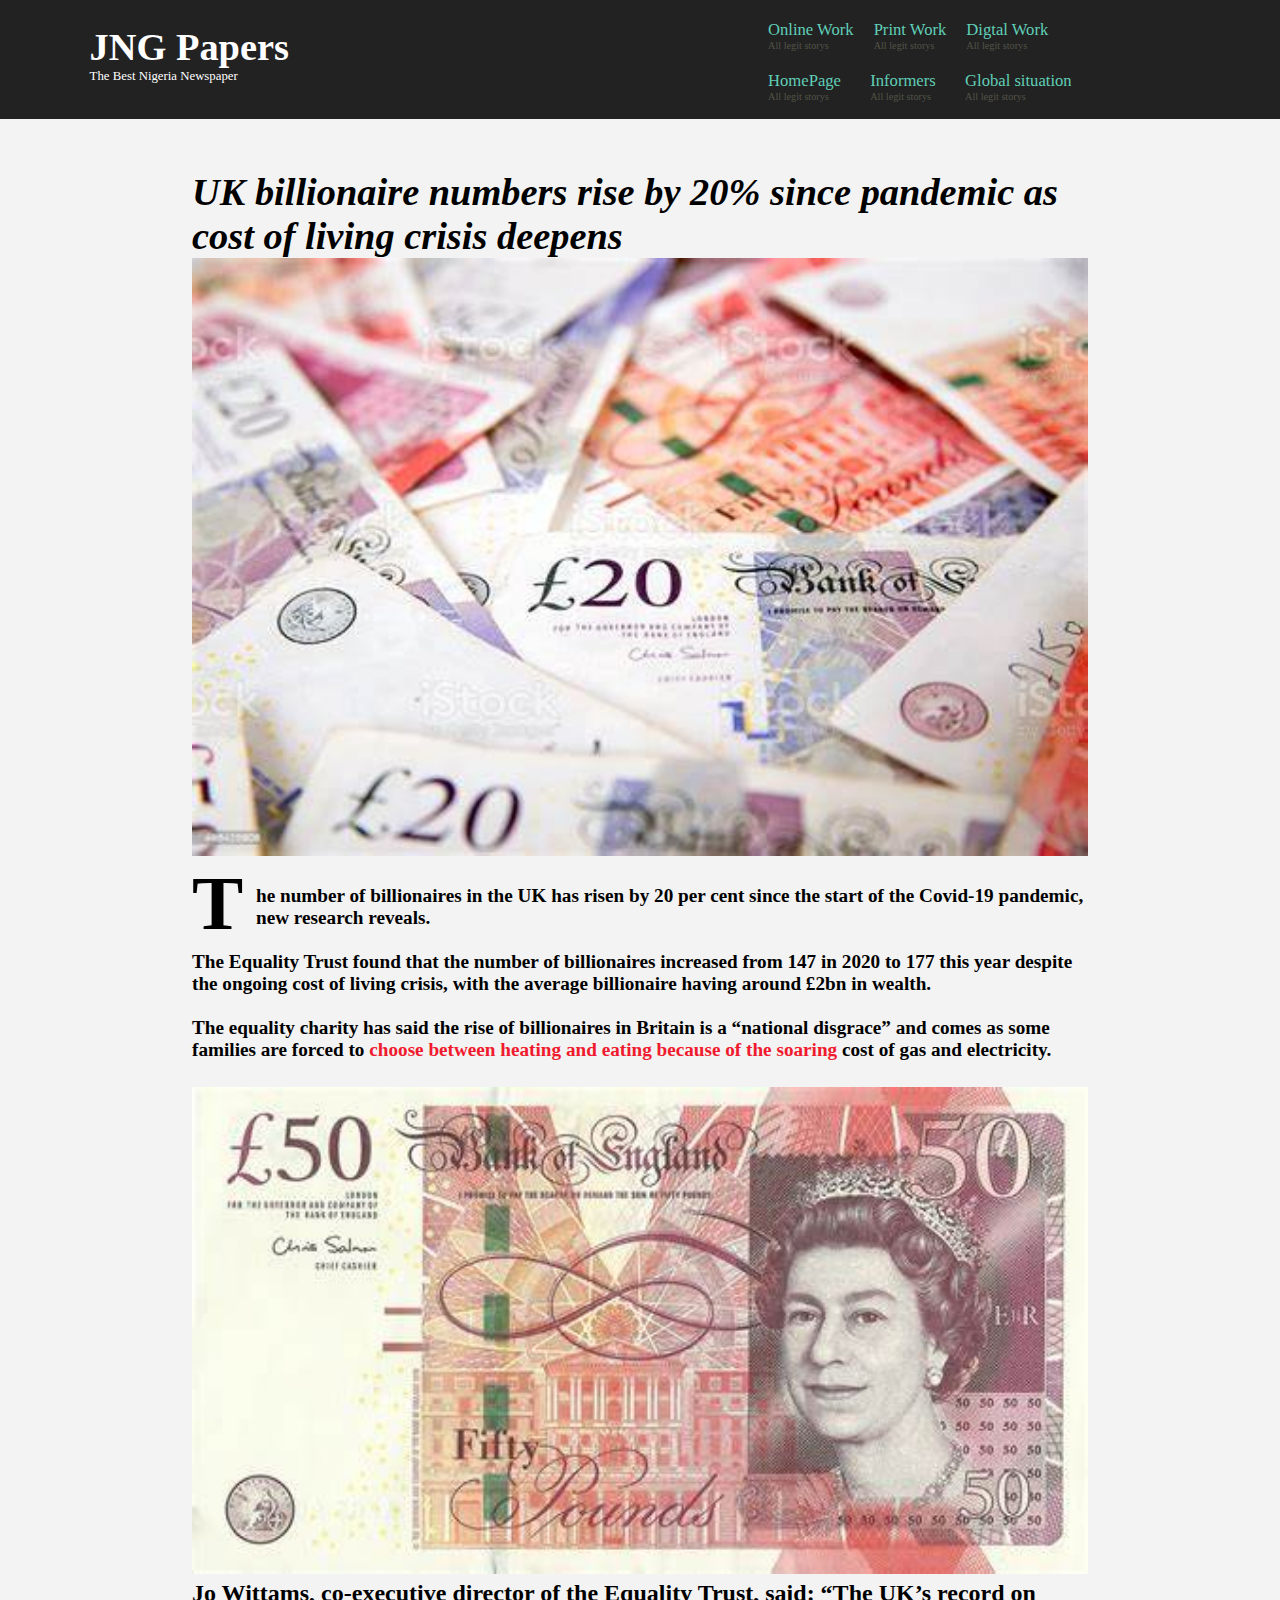
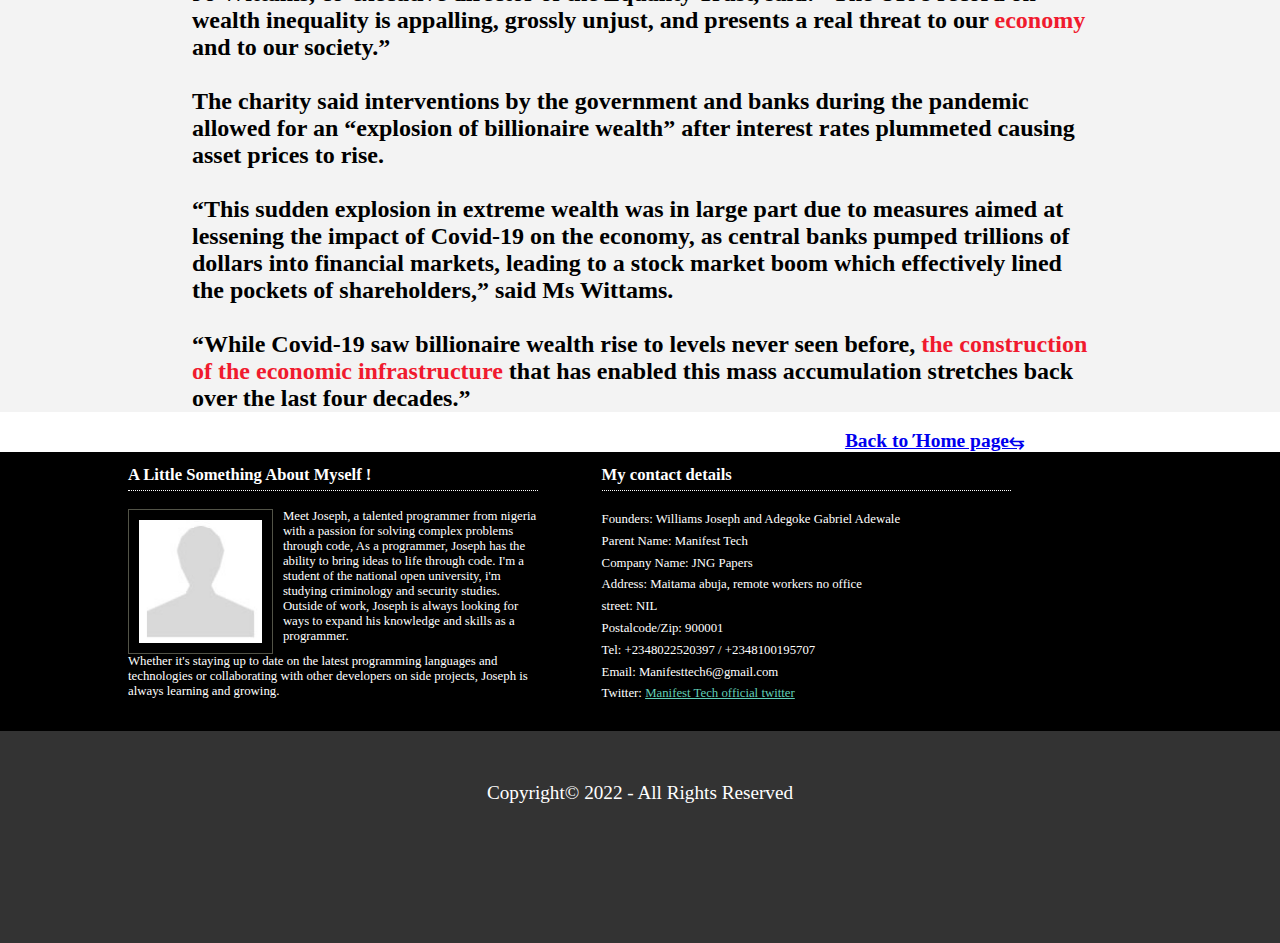
<file: uk-billionaire.html>
<!DOCTYPE html>
<html lang="en">
<head>
    <meta charset="UTF-8">
    <meta http-equiv="X-UA-Compatible" content="IE=edge">
    <meta name="viewport" content="width=device-width, initial-scale=1.0">
    <title>JNG Newspaper</title>
    <link rel="stylesheet" href="./styles.css">
    <link rel="stylesheet" href="./uk-billionaire.css">
        <link rel="shortcut icon" type="x-icon" href="./logo/J NG.png">
</head>
<body>
            <div class="preloader">
        <img src="./image/book-dribbble.gif" alt="preloader" class="preloader__item" />
    </div>
    <!-- ! nav -->
    <header>
        <div id="paper-logo">
            <h1 id="jng-paper">JNG Papers</h1>
            <p id="down-logo">The Best Nigeria Newspaper</p>
        </div>
        <div id="first-nav">
            <div id="online-work">
                <p><a href="./online-jobs.html">Online Work</a></p>
                <p>All legit storys</p>
            </div>
            <div id="online-work">
                <p><a href="./print-jobs.html">Print Work</a></p>
                <p>All legit storys</p>
            </div>
            <div id="online-work">
                <p><a href="./Digtal-work.html">Digtal Work</a></p>
                <p>All legit storys</p>
            </div>
        </div>
    
        <div id="second-nav">
            <div id="online-work">
                <p><a href="./index.html">HomePage &ThickSpace;</a></p>
                <p>All legit storys</p>
            </div>
            <div id="online-work">
                <p><a href="./informers.html">Informers &ThickSpace;</a></p>
                <p>All legit storys</p>
            </div>
            <div id="online-work">
                <p><a href="./Global.html">Global situation</a></p>
                <p>All legit storys</p>
            </div>
        </div>
    </header>
    <!-- ! end nav -->
    <span id="blog">
        <h2 id="head">
        UK billionaire numbers rise by 20% since pandemic as cost of living crisis deepens</h2>
        <img src="./image/news-image/uk-blog-img1.jpeg" alt="img">
            <h3 id="uk-text">The number of billionaires in the UK has risen by 20 per cent since the start of the Covid-19 pandemic, new research
            reveals.
            <br><br>
            The Equality Trust found that the number of billionaires increased from 147 in 2020 to 177 this year despite the ongoing
            cost of living crisis, with the average billionaire having around £2bn in wealth.
            <br><br>
            The equality charity has said the rise of billionaires in Britain is a “national disgrace” and comes as some families
            are forced to <span id="red"> choose between heating and eating because of the soaring</span> cost of gas and electricity.</h3>
    
    <h2><img id="second-img-blog" src="./image/news-image/uk-blog-news-2.jpeg" alt="">Jo Wittams, co-executive director of the Equality Trust, said: “The UK’s record on wealth inequality is appalling,
    grossly unjust, and presents a real threat to our <span id="red"> economy </span> and to our society.”
    <br><br>
    The charity said interventions by the government and banks during the pandemic allowed for an “explosion of billionaire
    wealth” after interest rates plummeted causing asset prices to rise.
    <br><br>
    “This sudden explosion in extreme wealth was in large part due to measures aimed at lessening the impact of Covid-19 on
    the economy, as central banks pumped trillions of dollars into financial markets, leading to a stock market boom which
    effectively lined the pockets of shareholders,” said Ms Wittams.
    <br><br>
    “While Covid-19 saw billionaire wealth rise to levels never seen before,<span id="red"> the construction of the economic infrastructure </span>
    that has enabled this mass accumulation stretches back over the last four decades.”</h2>
    </span>
    <br>

        <dd>
            <h3> <a id="home-page-mukesh" href="./index.html">Back to Ήome page&#10563;</a></h3>
        </dd>
        <!-- ! footer -->
        <footer>
            <div id="about-myself">
                <h2>A Little Something About Myself !</h2>
                <br>
                <span id="user-display">
                    <img src="./image/news-image/user-icon.jpg" alt="img">
                    <p>Meet Joseph, a talented programmer from nigeria with a passion for solving complex problems through code,
                        As a programmer, Joseph has the ability to bring ideas to life through code. I'm a student of the
                        national open university, i'm studying criminology and security studies. Outside of work, Joseph is
                        always looking for ways to expand his knowledge and skills as a programmer.</p>
                </span>
                <p>Whether it's
                    staying up to date on the latest programming languages and technologies or collaborating with other
                    developers on side
                    projects, Joseph is always learning and growing.</p>
            </div>
        
            <div id="contact-div">
        
                <h2>My contact details</h2>
                <br>
                <div id="line-height-div">
                    <p>Founders: Williams Joseph and Adegoke Gabriel Adewale</p>
                    <p>Parent Name: Manifest Tech</p>
                    <p>Company Name: JNG Papers</p>
                    <p>Address: Maitama abuja, remote workers no office</p>
                    <p>street: NIL</p>
                    <p>Postalcode/Zip: 900001</p>
                    <p>Tel: +2348022520397 / +2348100195707</p>
                    <p>Email: Manifesttech6@gmail.com</p>
                    <p id="twitter">Twitter: <a href="https://twitter.com/manifest_tech6">Manifest Tech official twitter</a></p>
                </div>
            </div>
        
        </footer>
        <section>
        
            <p>Copyright&copy; 2022 - All Rights Reserved</p>
            <br><br><br><br>
        </section>
        
        <!-- ! end of footer -->


            <script src="./app.js"></script>
</body>
</html>
</file>
<file: styles.css>
*{
    padding: 0;
    margin: 0;
}
header{
    padding-left: 7%;
    padding-right: 7%;
    background-color: #222222;
    padding-top: 25px;
    padding-bottom: 35px;
}
#jng-paper{
    font-size: 3vw;
    color: white;

}
#down-logo{
    font-size: 1vw;
    color: white;
}
#online-work a {
    text-decoration: none;
    color: #525347;
    font-size: 1.3vw;
}
#online-work a:hover {
    color: #60cfb7;
    transition: 0.5s;
}
#online-work p {
    color: #525347;
    font-size: 0.8vw;
}
#first-nav{
    display: flex;
    gap: 20px;
    position: absolute;
    left: 60%;
    margin-top: -5%;
}
#second-nav {
    display: flex;
    gap: 20px;
    position: absolute;
    left: 60%;
    margin-top: -1%;
}
.preloader {
    position: fixed;
    top: 0;
    left: 0;
    right: 0;
    bottom: 0;
    background: white;
    display: grid;
    justify-content: center;
    align-items: center;
    visibility: visible;
    z-index: 999;
    transition: all 0.3s linear;
}

.hide-preloader {
    z-index: -999;
    visibility: hidden;
}
article{
    background-color: #f3f3f3;
    padding-left: 10%;
    padding-right: 10%;
    padding-top: 2%;
    padding-bottom: 20px;
    display: flex;
    gap: 20px;
}
#welcome{
    font-size: 1.5vw;
    color: #525347;
    border-bottom: 1px dotted #525347;
    padding-bottom: 10px;
}
#welcome-div, #what-div{
    width: 35%;
}
#first-welcome{
    padding-top: 1vw;
    font-size: 1vw;
    font-family: Cambria, Cochin, Georgia, Times, 'Times New Roman', serif;
    line-height: 2vw;
}
#first-welcome span, #second-welcome span, #third-welcome span{
    color: #02b5dc;
}
#second-welcome, #third-welcome{
    padding-top: 0.5vw;
    font-size: 1vw;
    font-family: Cambria, Cochin, Georgia, Times, 'Times New Roman', serif;
    line-height: 2vw;
}
#provide{
    padding-top: 1vw;
        font-size: 1vw;
        font-family: Cambria, Cochin, Georgia, Times, 'Times New Roman', serif;
}
#provide-two, .provide-two{
        font-size: 1vw;
            font-family: Cambria, Cochin, Georgia, Times, 'Times New Roman', serif;
            padding-bottom: 0.5vw;
}
#latest-div{
    padding-top: 2%;
    padding-left: 10%;
        padding-right: 10%;
        text-align: center;
}
#latest-div h1{
    color: #dddddd;
    font-size: 13vw;

}
main{
    padding-left: 10%;
    padding-right: 10%;
    display: flex;
    flex-direction: row;
    padding-bottom: 2.5vw;
}
#muskesh-news{
    border: 0.2px solid #68695c;
    padding: 0.5vw;
    width: 80%;
    padding-bottom: 1.5vw;
}
#muskesh-div{
    width: 40%;
}
#muskesh-div h2{
    font-size: 1.3vw;
    color: #222222;
    padding-bottom: 1.5vw;
}
#muskesh-div p{
    line-height: 1.4vw;
    font-size: 1vw;
    width: 80%;
    padding-bottom: 0.2vw;
}
#muskesh-div a{
    color: #02b5dc;
    text-decoration: none;
    font-size: 1vw;
}

footer{
    background-color: black;
    color: white;
    padding-left: 10%;
    padding-right: 10%;
    padding-top: 1%;
}
footer h2{
    font-size: 1.3vw;
    border-bottom: 1px dotted white;
    padding-bottom: 5px;
}
#about-myself, #contact-div{
    width: 40%;
}
footer img{
    width: 30%;
    border: 1px solid #525347;
    padding: 10px;
}
#user-display{
    display: flex;
    gap: 10px;
}
#user-display p, footer p{
    font-size: 1vw;
}
footer{
    display: flex;
    gap: 5vw;
    padding-bottom: 2vw;
}
#line-height-div{
    line-height: 1.7vw;
}
#twitter a{
    color: #60cfb7;
    
}
section{
    font-size: 1.5vw;
    background-color: #333333;
    text-align: center;
    color: white;
    padding-top: 4%;
    padding-bottom: 4%;
}
#online-work a{
    color: #60cfb7;
}
</file>
<file: mukesh.css>
#blog{
    display: block;
    padding-left: 15%;
    padding-top: 4%;
    padding-right: 15%;
    background-color: #f3f3f3;
}
#blog h2, #blog h3{
    font-size: 1.5vw;
    
    font-family: Verdana, Geneva, Tahoma, sans-serif;
}

#blog h2::first-letter{
    font-size: 6vw;
    line-height: 3vw;
    float: left;
    margin-right: 1vw;
    
}
#blog img {
    width: 80%;
    padding-top: 2%;
    padding-bottom: 2%;
}
dd{
    padding-right: 20%;
    padding-left: 20%;
    text-align: right;
        font-size: 1.3vw;
}
</file>
<file: blog-safest.css>
#blog {
    display: block;
    padding-left: 15%;
    padding-top: 4%;
    padding-right: 15%;
    background-color: #f3f3f3;
}
#blog img{
    width: 100%;
    padding-bottom: 1vw;
}
#first-one{
    font-size: 1.7vw;
    font-family: Cambria, Cochin, Georgia, Times, 'Times New Roman', serif;
    font-style: oblique;
    padding-bottom: 3vw;
}
#second-one{
    font-size: 1.5vw;
    font-family: Verdana, Geneva, Tahoma, sans-serif;
    width: 70%;
    padding-bottom: 2vw;
}
ul li {
    list-style-type: decimal;
    font-size: 1.8vw;
    font-weight: 900;
}
#iceland-text{
    width: 60%;
    padding-bottom: 2.5vw;
    font-size: 1.3vw;
    font-style: italic;font-weight: 900;
}
#important{
    font-size: 1.5vw;
    font-family: 'Lucida Sans', 'Lucida Sans Regular', 'Lucida Grande', 'Lucida Sans Unicode', Geneva, Verdana, sans-serif;
}
dd {
    padding-right: 20%;
    padding-left: 20%;
    text-align: right;
    font-size: 1.3vw;
}
#background-graphy {
    background-color: rgb(169, 3, 3);
    padding: 3vw;
    color: white;
}
</file>
<file: business-idea.css>
#blog {
    display: block;
    padding-left: 15%;
    padding-top: 4%;
    padding-right: 15%;
    background-color: #f3f3f3;
}
#blog h1{
    text-align: center;
    font-size: 3vw;
    font-weight: 900;
    font-family: 'Trebuchet MS', 'Lucida Sans Unicode', 'Lucida Grande', 'Lucida Sans', Arial, sans-serif;
}
#business-idea{
    width: 80%;
    display: block;
    margin: auto;
    padding-bottom: 2vw;
}
ul li {
    list-style-type: decimal;
    font-size: 2vw;
}

hr{
    height: 1vw;
    background-color: black;
}
#paragraph{
    width: 70%;
    font-size: 1.5vw;
    font-family: 'Trebuchet MS', 'Lucida Sans Unicode', 'Lucida Grande', 'Lucida Sans', Arial, sans-serif;
    padding-bottom: 2vw;
}
dd {
    padding-right: 20%;
    padding-left: 20%;
    text-align: right;
    font-size: 1.3vw;
}
</file>
<file: dangerous.css>
#blog {
    display: block;
    padding-left: 15%;
    padding-top: 4%;
    padding-right: 15%;
    background-color: #f3f3f3;
}
#blog h2 {
    font-size: 2vw;
    font-family: 'Segoe UI', Tahoma, Verdana, sans-serif;
}

#blog img {
    width: 100%;
    padding-bottom: 2vw;
}

dd {
    padding-right: 20%;
    padding-left: 20%;
    text-align: right;
        font-size: 1.3vw;
}
#blog h1{
    font-size: 3vw;
    font-family: 'Trebuchet MS', 'Lucida Sans Unicode', 'Lucida Grande', 'Lucida Sans', Arial, sans-serif;
    font-weight: 900;
}
</file>
<file: digtal-skill.css>
#blog {
    display: block;
    padding-left: 15%;
    padding-top: 4%;
    padding-right: 15%;
    background-color: #f3f3f3;
}

#blog h1 {
    text-align: center;
    font-size: 3vw;
    font-weight: 900;
    font-family: 'Trebuchet MS', 'Lucida Sans Unicode', 'Lucida Grande', 'Lucida Sans', Arial, sans-serif;
}

#business-idea {
    width: 80%;
    display: block;
    margin: auto;
    padding-bottom: 2vw;
}

ul li {
    list-style-type: decimal;
    font-size: 2vw;
}

hr {
    height: 1vw;
    background-color: black;
}

#paragraph {
    width: 70%;
    font-size: 1.5vw;
    font-family: 'Trebuchet MS', 'Lucida Sans Unicode', 'Lucida Grande', 'Lucida Sans', Arial, sans-serif;
    padding-bottom: 2vw;
}

dd {
    padding-right: 20%;
    padding-left: 20%;
    text-align: right;
    font-size: 1.3vw;
}
#graphy{
    font-size: 1.3vw;
    font-family: Arial, Helvetica, sans-serif;
    padding-bottom: 1.6vw;
}
#background-graphy{
    background-color: rgb(169, 3, 3);
    padding: 3vw;
    color: white;
}
</file>
<file: digital-work.css>
#page {
    padding-left: 10%;
    padding-top: 4%;
    padding-right: 10%;
    background-color: #f3f3f3;
}

#page {
    font-size: 4vw;
    color: #e30c0c9f;
}

#home-page {
    font-size: 2vw;
}

#back-home {
    padding: 2vw;
    text-align: right;
}
</file>
<file: dog-danger.css>
#blog {
    display: block;
    padding-left: 15%;
    padding-top: 4%;
    padding-right: 15%;
    background-color: #f3f3f3;
}
#blog h2{
    font-size: 2vw;
    font-family: 'Segoe UI', Tahoma, Verdana, sans-serif;
}
#blog img{
    width: 100%;
}
dd {
    padding-right: 20%;
    padding-left: 20%;
    text-align: right;
        font-size: 1.3vw;
}
</file>
<file: Global.css>
#page {
    padding-left: 10%;
    padding-top: 4%;
    padding-right: 10%;
    background-color: #f3f3f3;
}

#page {
    font-size: 4vw;
    color: #e30c0c9f;
}

#home-page {
    font-size: 2vw;
}

#back-home {
    padding: 2vw;
    text-align: right;
}
</file>
<file: informers.css>
#page {
    padding-left: 10%;
    padding-top: 4%;
    padding-right: 10%;
    background-color: #f3f3f3;
}

#page {
    font-size: 4vw;
    color: #e30c0c9f;
}

#home-page {
    font-size: 2vw;
}

#back-home {
    padding: 2vw;
    text-align: right;
}
</file>
<file: meet-ten-billionaire.css>
#blog {
    display: block;
    padding-left: 15%;
    padding-top: 4%;
    padding-right: 15%;
    background-color: #f3f3f3;
}
#blog h1{
    text-align: center;
    font-weight: 900;
    font-family:  'Arial Narrow Bold', sans-serif;
    padding-bottom: 1vw;
}
#blog p{
    font-size: 1.8vw;
    font-family: 'Times New Roman', Times, serif;
    padding-bottom: 2vw;
}
ul li {
    list-style-type: decimal;
    font-size: 1.5vw;
    line-height: 2vw;
}
#div img{
    width: 100%;
}
dd {
    padding-right: 20%;
    padding-left: 20%;
    text-align: right;
        font-size: 1.3vw;
}
</file>
<file: online-jobs.css>
#page{
    padding-left: 10%;
    padding-top: 4%;
    padding-right: 10%;
    background-color: #f3f3f3;
}
#page{
font-size: 4vw;
    color: #e30c0c9f;
}
#home-page{
    font-size: 2vw;
}
#back-home{
    padding: 2vw;
    text-align: right;
}
</file>
<file: plannet-billionaire.css>
#blog {
    display: block;
    padding-left: 15%;
    padding-top: 4%;
    padding-right: 15%;
    background-color: #f3f3f3;
}
#billionaires-first-blog{
    width: 100%;
    padding-bottom: 2vw;
}
#blog h2{
    font-size: 1.5vw;
    font-family: Verdana, Geneva, Tahoma, sans-serif;
    text-align: center;
}
hr{
    height: 0.1vw;
    background-color: black;
}
#blog h3{
    font-size: 1.3vw;
    font-family: Arial, Helvetica, sans-serif;
}
#blog #first-para::first-letter {
        font-size: 6.5vw;
        line-height: 3vw;
        float: left;
        margin-right: 1vw;
        margin-bottom: 0.2vw;
        font-family: Verdana, Geneva, Tahoma, sans-serif;
}
#blue{
    color: blue;
}
#rough{
    font-family: Arial, Helvetica, sans-serif;
    font-size: 1.7vw;
    font-weight: 900;
    padding-bottom: 0.2vw;
}
dd {
    padding-right: 20%;
    padding-left: 20%;
    text-align: right;
        font-size: 1.3vw;
}
</file>
<file: print-jobs.css>
#print-div{
    padding-left: 15%;
    padding-top: 4%;
    padding-right: 15%;
    background-color: #f3f3f3;
    padding-bottom: 5%;
}
#print-div h1{
    color: #dddddd;
    font-size: 8vw;
    text-align: center;
}
#div-print{
    display: flex;
}
#div-print img{
    width: 35%;
}
#header-credit{
    padding-top: 5%;
    padding-bottom: 5%;
}
#about-adegoke h2{
    font-size: 1.5vw;
}
#about-adegoke h3{
    text-align: center;
    font-size: 2vw;
    padding-bottom: 5%;
}
#about-adegoke{
    padding-top: 5%;
    padding-left: 10%;
    padding-right: 10%;
    padding-bottom: 5%;
    box-shadow: 2px 3px 44px black;
}
#about-adegoke{
    font-family:  Georgia, Times, 'Times New Roman', serif;
    font-size: 2vw;
    line-height: 3vw;
}
</file>
<file: uk-billionaire.css>
#blog {
    display: block;
    padding-left: 15%;
    padding-top: 4%;
    padding-right: 15%;
    background-color: #f3f3f3;
}
#blog img{
    width: 100%;
}
#head{
    font-size: 3vw;
    font-weight: 900;
    font-family: Georgia, 'Times New Roman', Times, serif;
    font-style: oblique;
}
#uk-text{
    font-size: 1.5vw;
    font-family: Georgia, 'Times New Roman', Times, serif;
    
}
#blog h3{
        padding-top: 2vw;
        padding-bottom: 2vw;
}
#blog h3::first-letter {
    font-size: 6vw;
    line-height: 3vw;
    float: left;
    margin-right: 1vw;
}
#red{
    color: #f01a2e;
}
#second-img-blog{
    width: 50%;
}
dd {
    padding-right: 20%;
    padding-left: 20%;
    text-align: right;
        font-size: 1.3vw;
}
</file>
